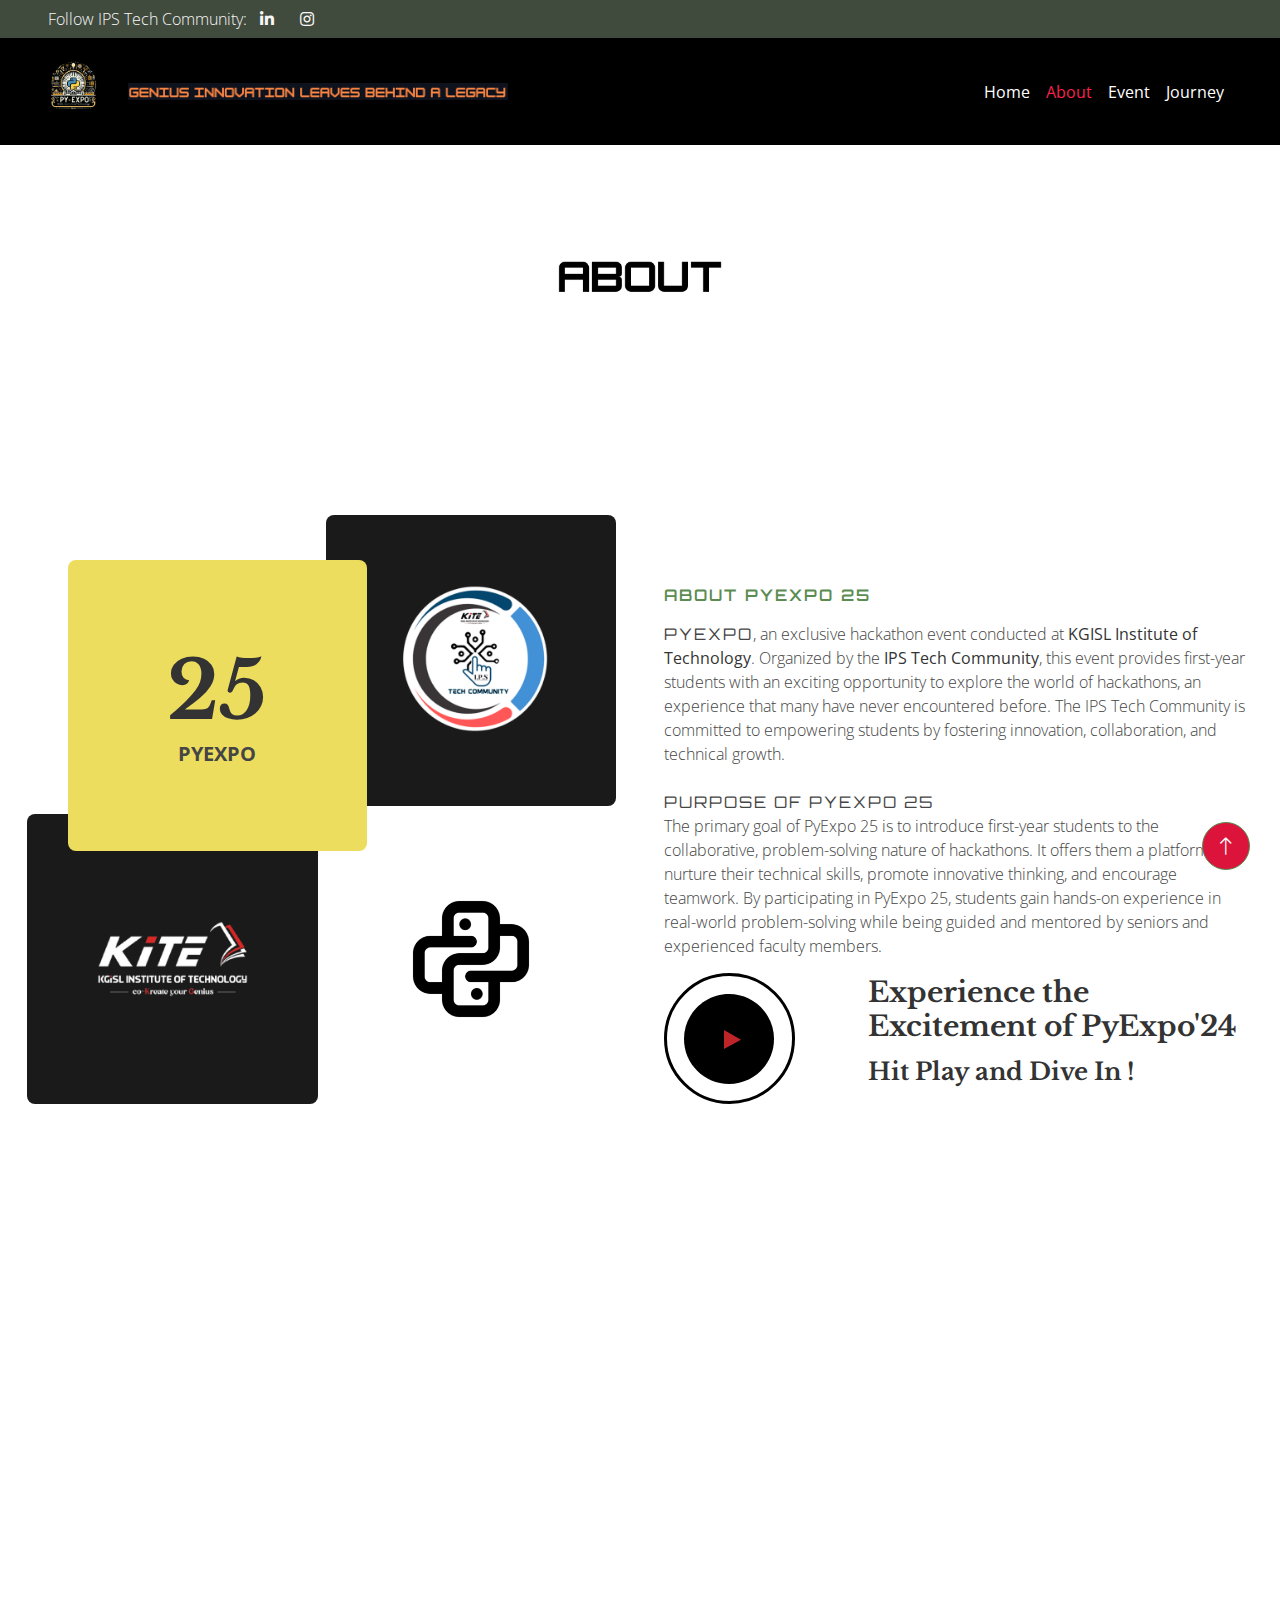
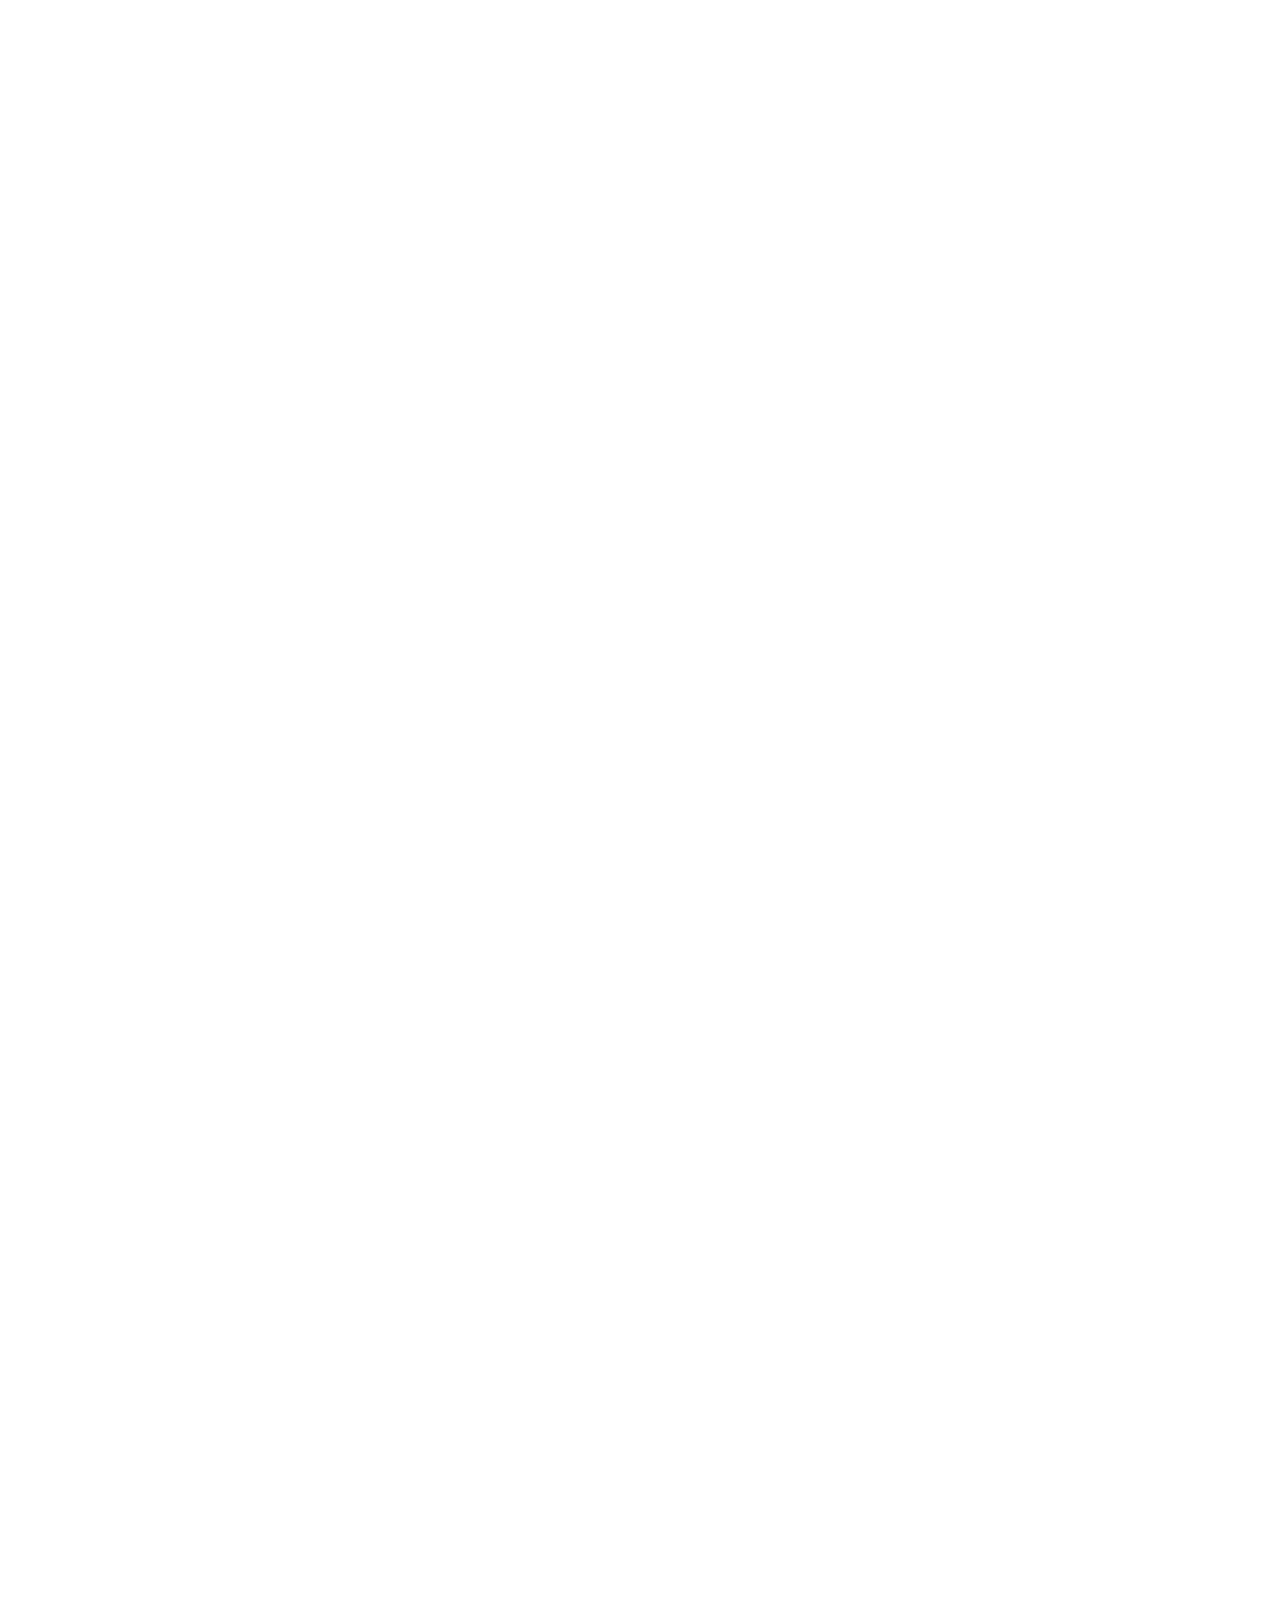
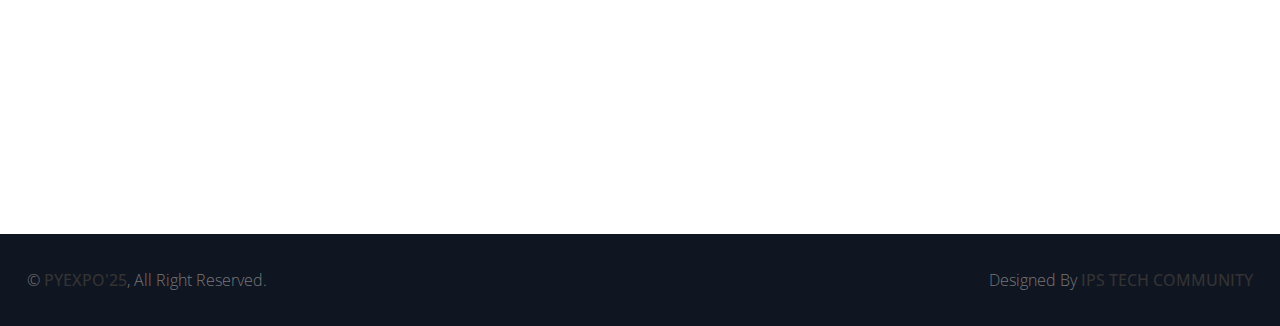
<file: about.html>
<!DOCTYPE html>
<html lang="en">

<head>
    <meta charset="utf-8">
    <title>Milky - Dairy Website Template</title>
    <meta content="width=device-width, initial-scale=1.0" name="viewport">
    <meta content="" name="keywords">
    <meta content="" name="description">

    <!-- Favicon -->
    <link href="https://pyexpo.netlify.app/assets/img/background/PyExpoLogo.png" rel="icon">

    <!-- Google Web Fonts -->
    <link rel="preconnect" href="https://fonts.googleapis.com">
    <link rel="preconnect" href="https://fonts.gstatic.com" crossorigin>
    <link href="https://fonts.googleapis.com/css2?family=Libre+Baskerville:wght@700&family=Open+Sans:wght@400;500;600&display=swap" rel="stylesheet">   

    <!-- Icon Font Stylesheet -->
    <link href="https://cdnjs.cloudflare.com/ajax/libs/font-awesome/5.10.0/css/all.min.css" rel="stylesheet">
    <link href="https://cdn.jsdelivr.net/npm/bootstrap-icons@1.4.1/font/bootstrap-icons.css" rel="stylesheet">

    <!-- Libraries Stylesheet -->
    <link href="lib/animate/animate.min.css" rel="stylesheet">
    <link href="lib/owlcarousel/assets/owl.carousel.min.css" rel="stylesheet">
    <link href="lib/lightbox/css/lightbox.min.css" rel="stylesheet">

    <!-- Customized Bootstrap Stylesheet -->
    <link href="css/bootstrap.min.css" rel="stylesheet">

    <!-- Template Stylesheet -->
    <link href="css/style.css" rel="stylesheet">

    <!-- add css -->
    <link href="css/add.css" rel="stylesheet">

    <!-- Add fonts -->
    <link href="https://fonts.googleapis.com/css2?family=Orbitron&display=swap" rel="stylesheet">

</head>

<body>
    <!-- Spinner Start -->
    <div id="spinner" class="show bg-white position-fixed translate-middle w-100 vh-100 top-50 start-50 d-flex align-items-center justify-content-center">
        <div class="spinner-border text-primary" role="status" style="width: 3rem; height: 3rem;"></div>
    </div>
    <!-- Spinner End -->


    <!-- Topbar Start -->
    <div class="container-fluid bg-dark px-0">
        <div class="row g-0 d-none d-lg-flex">
            <div class="col-lg-6 ps-5 text-start">
                <div class="h-100 d-inline-flex align-items-center text-light">
                    <span>Follow IPS Tech Community:</span>
                    <!-- <a class="btn btn-link text-light" href=""><i class="fab fa-facebook-f"></i></a>
                    <a class="btn btn-link text-light" href=""><i class="fab fa-twitter"></i></a> -->
                    <a class="btn btn-link text-light" href="https://www.linkedin.com/in/ips-tech-community-9aa024297/"><i class="fab fa-linkedin-in"></i></a>
                    <a class="btn btn-link text-light" href="https://www.instagram.com/ips_tech.community?igsh=MXA4dWJhaXFyaHljcg=="><i class="fab fa-instagram"></i></a>
                </div>
            </div>
            <!-- <div class="col-lg-6 text-end">
                <div class="h-100 bg-secondary d-inline-flex align-items-center text-dark py-2 px-4">
                    <span class="me-2 fw-semi-bold"><i class="fa fa-phone-alt me-2"></i>Call Us:</span>
                    <span>+012 345 6789</span>
                </div>
            </div> -->
        </div>
    </div>
    <!-- Topbar End -->


    <!-- Navbar Start -->
    <nav class="navbar navbar-expand-lg navbar-light sticky-top px-4 px-lg-5">
        <a href="index.html" class="navbar-brand d-flex align-items-center">
            <h1><img class="nav-logo" src="assets/PyExpoLogo.png" /></h1>
            <img src="assets/quote.gif" class="responsive-gif" />

        </a>
        <button type="button" style="background-color: white;" class="navbar-toggler me-0" data-bs-toggle="collapse" data-bs-target="#navbarCollapse">
            <span class="navbar-toggler-icon"></span>
        </button>
        <div class="collapse navbar-collapse" id="navbarCollapse">
            <div class="navbar-nav ms-auto p-4 p-lg-0">
                <a href="index.html" style="color:white;" class="nav-item nav-link active">Home</a>
                <a href="about.html" style="color:#f82249;" class="nav-item nav-link">About</a>
                <a href="event.html" style="color:white;" class="nav-item nav-link">Event</a>
                <a href="journey.html" style="color:white;" class="nav-item nav-link">Journey</a>
                <!-- <a href="team.html" style="color:white;" class="nav-item nav-link">Team</a> -->
                <!-- <div class="nav-item dropdown">
                    <a href="#" class="nav-link dropdown-toggle data-bs-toggle="dropdown">Pages</a> -->
                    <!-- <div class="dropdown-menu bg-light m-0"> -->
                        <!-- <a href="gallery.html" class="dropdown-item">Gallery</a> -->
                        <!-- <a href="sponsors.html" class="dropdown-item">Sponsors</a> -->
                        <!-- <a href="team.html" class="dropdown-item">Our Team</a> -->
                        <!-- <a href="testimonial.html" class="dropdown-item">Testimonial</a>
                        <a href="404.html" class="dropdown-item">404 Page</a> -->
                    <!-- </div>
                </div>  -->
                <!-- <a href="contact.html" class="nav-item nav-link">Contact</a> -->
            </div>
            <!-- <div class="border-start ps-4 d-none d-lg-block">
                <button type="button" class="btn btn-sm p-0"><i class="fa fa-search"></i></button>
            </div> -->
        </div>
    </nav>
    <!-- Navbar End -->



    <!-- Page Header Start -->
    <div class="container-fluid about-page-header py-5 mb-5 wow fadeIn" data-wow-delay="0.1s">
        <div class="container text-center py-5">
            <br>
            <br>
            <br>
            <!-- <h1 class="display-3 text-white mb-4 animated slideInDown">Services</h1>
            <nav aria-label="breadcrumb animated slideInDown">
                <ol class="breadcrumb justify-content-center mb-0">
                    <li class="breadcrumb-item"><a href="#">Home</a></li>
                    <li class="breadcrumb-item"><a href="#">Pages</a></li>
                    <li class="breadcrumb-item active" aria-current="page">Services</li>
                </ol>
            </nav> -->
        </div>
    </div>
    <!-- Page Header End -->


    <!-- About Start -->
    <div class="container-xxl py-5">
        <div class="container">
            <div class="row g-5 align-items-end">
                <div class="col-lg-6">
                    <div class="row g-2">
                        <div class="col-6 position-relative wow fadeIn" data-wow-delay="0.7s">
                            <div class="about-experience bg-secondary rounded">
                                <h1 class="display-1 mb-0">25</h1>
                                <small class="fs-5 fw-bold">PYEXPO</small>
                            </div>
                        </div>
                        <div class="col-6 wow fadeIn" data-wow-delay="0.1s">
                            <img class="img-fluid rounded" src="assets/One.png">
                        </div>
                        <div class="col-6 wow fadeIn" data-wow-delay="0.3s">
                            <img class="img-fluid rounded" src="assets/Three.png">
                        </div>
                        <div class="col-6 wow fadeIn" data-wow-delay="0.5s">
                            <img class="img-fluid rounded" src="assets/Two.png">
                        </div>
                    </div>
                </div>
                <div class="col-lg-6 wow fadeIn" data-wow-delay="0.5s">
                    <p class="section-title bg-white text-start text-primary pe-3" style="font-family: 'Orbitron', sans-serif; letter-spacing: 2px;">
                        About PyExpo 25
                    </p>
                    
                    <!-- <h1 class="mb-4">Know About Our Dairy Farm & Our History</h1> -->
                    <p class="mb-4"> <strong style="font-family: 'Orbitron', sans-serif; letter-spacing: 2px;">PYEXPO</strong>, an exclusive hackathon event conducted at
                        <a href="https://www.kgkite.ac.in/" target="_blank">KGISL Institute of Technology</a>. Organized by the <a href="https://www.linkedin.com/in/ips-tech-community-9aa024297/" target="_blank">IPS
                        Tech Community</a>, this event provides first-year students with an exciting opportunity to explore the world
                        of hackathons, an experience that many have never encountered before. The IPS Tech Community is committed
                        to empowering students by fostering innovation, collaboration, and technical growth.
                    </p>
                    <p>   
                        <strong style="font-family: 'Orbitron', sans-serif; letter-spacing: 2px; color: var(--purple-color);text-transform: uppercase;">Purpose of PyExpo 25</strong><br>
                        The primary goal of PyExpo 25 is to introduce first-year students to the collaborative, problem-solving
                        nature
                        of hackathons. It offers them a platform to nurture their technical skills, promote innovative thinking,
                        and
                        encourage teamwork. By participating in PyExpo 25, students gain hands-on experience in real-world
                        problem-solving
                        while being guided and mentored by seniors and experienced faculty members.
                    </p>
                    
                    <!-- <div class="row g-5 pt-2 mb-5">
                        <div class="col-sm-6">
                            <img class="img-fluid mb-4" src="img/service.png" alt="">
                            <h5 class="mb-3">Dedicated Services</h5>
                            <span>Clita erat ipsum et lorem et sit, sed stet lorem sit clita</span>
                        </div>
                        <div class="col-sm-6">
                            <img class="img-fluid mb-4" src="img/product.png" alt="">
                            <h5 class="mb-3">Organic Products</h5>
                            <span>Clita erat ipsum et lorem et sit, sed stet lorem sit clita</span>
                        </div>
                    </div> 
                    <a class="btn btn-secondary rounded-pill py-3 px-5" href="">Explore More</a> -->
                    <div class="row g-4 align-items-center">
                        <div class="col-sm-4" >
                            <a href="https://youtu.be/CCljjhGUaFc" data-bs-target="#videoModal" data-bs-toggle="modal" class="glightbox_video"> 
                                <svg width="131" height="131" viewBox="0 0 131 131" fill="none" xmlns="http://www.w3.org/2000/svg">
                                    <path class="inner-circle" d="M65 21C40.1488 21 20 41.1488 20 66C20 90.8512 40.1488 111 65 111C89.8512 111 110 90.8512 110 66C110 41.1488 89.8512 21 65 21Z" fill="black"></path>
                                    <circle class="outer_circle" cx="65.5" cy="65.5" r="64" stroke="black"></circle>
                                    <path class="play" fill-rule="evenodd" clip-rule="evenodd" d="M60 76V57L77 66.7774L60 76Z" fill="#BF2428"></path>
                                </svg>
                            </a>
                        </div>
                        <!-- Model for video -->
                        <div class="modal fade" id="videoModal" tabindex="-1" aria-labelledby="videoModalLabel" aria-hidden="true">
                            <div class="modal-dialog modal-dialog-centered">
                                <div class="modal-content">
                                    <div class="modal-header">
                                        <button type="button" class="btn-close" data-bs-dismiss="modal" aria-label="Close"></button>
                                    </div>
                                    <div class="modal-body">
                                        <!-- YouTube Video Embed -->
                                        <div class="embed-responsive embed-responsive-16by9">
                                            <iframe id="videoIframe" width="100%" height="315" src="" frameborder="0" allow="accelerometer; autoplay; encrypted-media; gyroscope; picture-in-picture" allowfullscreen></iframe>
                                        </div>
                                    </div>
                                </div>
                            </div>
                        </div>
                        <!-- Script for video -->
                        <script>
                            // When the modal is shown, set the iframe src to the YouTube video URL
                            var videoModal = document.getElementById('videoModal');
                            videoModal.addEventListener('show.bs.modal', function (event) {
                                var button = event.relatedTarget; // Button that triggered the modal
                                var videoUrl = "https://www.youtube.com/embed/CCljjhGUaFc"; // Video URL
                                var iframe = document.getElementById('videoIframe');
                                iframe.src = videoUrl;
                            });
                        
                            // When the modal is hidden, stop the video (remove the src)
                            videoModal.addEventListener('hidden.bs.modal', function () {
                                var iframe = document.getElementById('videoIframe');
                                iframe.src = ""; // Stop the video when modal is closed
                            });
                        </script>
                        <div class="col-sm-8">
                            <h3 >Experience the Excitement of PyExpo'24</h3>
                            <h4> Hit Play and Dive In !</h4>
                        </div>
                    </div>
                </div>
            </div>
        </div>
    </div>
    <!-- About End -->


    <!-- Banner Start -->
    <div class="container-fluid banner my-5 py-5" data-parallax="scroll" data-image-src="assets/pyexpoimg.png">
        <div class="container py-5">
            <!-- <div class="row g-5">
                <div class="col-lg-6 wow fadeIn" data-wow-delay="0.3s">
                    <div class="row g-4 align-items-center">
                        <div class="col-sm-4">
                            <img class="img-fluid rounded" src="img/banner-1.jpg" alt="">
                        </div>
                        <div class="col-sm-8">
                            <h2 class="text-white mb-3">We Sell Best Dairy Products</h2>
                            <p class="text-white mb-4">Clita erat ipsum et lorem et sit, sed stet lorem sit clita duo justo magna dolore erat amet</p>
                            <a class="btn btn-secondary rounded-pill py-2 px-4" href="">Read More</a>
                        </div>
                    </div>
                </div>
                <div class="col-lg-6 wow fadeIn" data-wow-delay="0.5s">
                    <div class="row g-4 align-items-center">
                        <div class="col-sm-4">
                            <img class="img-fluid rounded" src="img/banner-2.jpg" alt="">
                        </div>
                        <div class="col-sm-8">
                            <h2 class="text-white mb-3">We Deliver Fresh Mild Worldwide</h2>
                            <p class="text-white mb-4">Clita erat ipsum et lorem et sit, sed stet lorem sit clita duo justo magna dolore erat amet</p>
                            <a class="btn btn-secondary rounded-pill py-2 px-4" href="">Read More</a>
                        </div>
                    </div>
                </div>
            </div> -->

            <div class="row gx-4 gy-4 justify-content-center">
                <!-- Top Row (2 Cards) -->
                <div class="col-md-6 col-lg-4 col-xl-4 wow fadeInUp" data-wow-delay="0.1s">
                    <div class="product-item">
                        <div class="position-relative">
                            <img class="img-fluid" src="assets/MD-KiTE.jpg" alt="">
                            <div class="product-overlay">
                                <a class="btn btn-square btn-secondary rounded-circle m-1" href=""><i class="bi bi-link"></i></a>
                                <!-- <a class="btn btn-square btn-secondary rounded-circle m-1" href=""><i class="bi bi-cart"></i></a> -->
                            </div>
                        </div>
                        <div class="text-center p-4 blur">
                            <h4 class="mb-2" style="color:white;">Dr. Ashok Bakthavathsalam</h4>
                            <p class="mb-4" style="color:#E3B35A;">Managing Director <span class="mx-2">|</span> <a href="#!">KiTE</a>
                        </div>
                    </div>
                </div>
                <div class="col-md-6 col-lg-4 col-xl-4 wow fadeInUp" data-wow-delay="0.2s">
                    <div class="product-item">
                        <div class="position-relative">
                            <img class="img-fluid" src="assets/CEO-KiTE.jpg" alt="">
                            <div class="product-overlay">
                                <a class="btn btn-square btn-secondary rounded-circle m-1" href=""><i class="bi bi-link"></i></a>
                                <!-- <a class="btn btn-square btn-secondary rounded-circle m-1" href=""><i class="bi bi-cart"></i></a> -->
                            </div>
                        </div>
                        <div class="text-center p-4 blur">
                            <h6 class="mb-2" style="color:white;font-size: large;">Mr. Aravind Kumar R</h6>
                            <p class="mb-4" style="color:#E3B35A;">CEO - KGISL Educational Institutions <span class="mx-2">|</span>
                              <a href="#!">KiTE</a>
                        </div>
                    </div>
                </div>
                
                <!-- Middle Row (2 Cards) -->
                <div class="w-100"></div> <!-- Ensures a new row starts -->
                <div class="col-md-6 col-lg-4 col-xl-4 wow fadeInUp" data-wow-delay="0.1s">
                    <div class="product-item">
                        <div class="position-relative">
                            <img class="img-fluid" src="assets/Dean-KiTE.png" alt="">
                            <div class="product-overlay">
                                <a class="btn btn-square btn-secondary rounded-circle m-1" href=""><i class="bi bi-link"></i></a>
                                <!-- <a class="btn btn-square btn-secondary rounded-circle m-1" href=""><i class="bi bi-cart"></i></a> -->
                            </div>
                        </div>
                        <div class="text-center p-4 blur">
                            <h6 class="mb-2" style="color:white;font-size: large;">Dr.Kathiravan N</h6>
                            <p class="mb-4" style="color:#E3B35A;">Dean & HoD(S&H)<span class="mx-2">|</span> <a href="#!">KiTE</a>
                        </div>
                    </div>
                </div>
                <div class="col-md-6 col-lg-4 col-xl-4 wow fadeInUp" data-wow-delay="0.2s">
                    <div class="product-item">
                        <div class="position-relative">
                            <img class="img-fluid" src="assets/DIRECTOR-KiTE.jpg" alt="">
                            <div class="product-overlay">
                                <a class="btn btn-square btn-secondary rounded-circle m-1" href=""><i class="bi bi-link"></i></a>
                                <!-- <a class="btn btn-square btn-secondary rounded-circle m-1" href=""><i class="bi bi-cart"></i></a> -->
                            </div>
                        </div>
                        <div class="text-center p-4 blur">
                            <h6 class="mb-2" style="color:white;font-size: large;">Dr.P.Shankar</h6>
                            <p class="mb-4" style="color:#E3B35A;">Director - Academics & Administration<span class="mx-2">|</span>
                              <a href="#!">KiTE</a>
                        </div>
                    </div>
                </div>
            
                <!-- Bottom Row (3 Cards) -->
                <div class="col-md-6 col-lg-4 col-xl-4 wow fadeInUp" data-wow-delay="0.5s">
                    <div class="product-item">
                        <div class="position-relative">
                            <img class="img-fluid" src="assets/SECRETARY-KiTE.jpg" alt="">
                            <div class="product-overlay">
                                <a class="btn btn-square btn-secondary rounded-circle m-1" href=""><i class="bi bi-link"></i></a>
                                <!-- <a class="btn btn-square btn-secondary rounded-circle m-1" href=""><i class="bi bi-cart"></i></a> -->
                            </div>
                        </div>
                        <div class="text-center p-4 blur">
                            <h6 class="mb-2" style="color:white;font-size: large;">Dr.N.Rajkumar</h6>
                            <p class="mb-4" style="color:#E3B35A;">Secretary <span class="mx-2">|</span> <a href="#!">KiTE</a></p>
                        </div>
                    </div>
                </div>
                <div class="col-md-6 col-lg-4 col-xl-4 wow fadeInUp" data-wow-delay="0.6s">
                    <div class="product-item">
                        <div class="position-relative">
                            <img class="img-fluid" src="assets/PRINCIPAL-KITE.jpg" alt="">
                            <div class="product-overlay">
                                <a class="btn btn-square btn-secondary rounded-circle m-1" href=""><i class="bi bi-link"></i></a>
                                <!-- <a class="btn btn-square btn-secondary rounded-circle m-1" href=""><i class="bi bi-cart"></i></a> -->
                            </div>
                        </div>
                        <div class="text-center p-4 blur">
                            <h6 class="mb-2" style="color:white;font-size: large;">Dr.S.Suresh Kumar</h6>
                            <p class="mb-4" style="color:#E3B35A;">Principal <span class="mx-2">|</span> <a href="#!">KiTE</a></p>
                        </div>
                    </div>
                </div>
                <div class="col-md-6 col-lg-4 col-xl-4 wow fadeInUp" data-wow-delay="0.7s">
                    <div class="product-item">
                        <div class="position-relative">
                            <img class="img-fluid" src="assets/prof_Sathish.jpg" alt="">
                            <div class="product-overlay">
                                <a class="btn btn-square btn-secondary rounded-circle m-1" href=""><i class="bi bi-link"></i></a>
                                <!-- <a class="btn btn-square btn-secondary rounded-circle m-1" href=""><i class="bi bi-cart"></i></a> -->
                            </div>
                        </div>
                        <div class="text-center p-4 blur">
                            <h4 class="mb-2" style="color:white;font-size: 26px;">Er. Sathish Ramanujam</h4>
                            <p class="mb-4" style="color:#E3B35A;">Chief Organizer<span class="mx-2">|</span><a href="#!">#PyExpo Team
                              </a> </p>
                        </div>
                    </div>
                </div>
            </div>

        </div>
    </div>
    <!-- Banner End -->


    <!-- Team Start -->
    <!-- <div class="container-xxl py-5">
        <div class="container">
            <div class="text-center mx-auto wow fadeInUp" data-wow-delay="0.1s" style="max-width: 500px;">
                <p class="section-title bg-white text-center text-primary px-3">Our Team</p>
                <h1 class="mb-5">Experienced Team Members</h1>
            </div>
            <div class="row g-4">
                <div class="col-lg-4 col-md-6 wow fadeInUp" data-wow-delay="0.1s">
                    <div class="team-item rounded p-4">
                        <img class="img-fluid rounded mb-4" src="img/team-1.jpg" alt="">
                        <h5>Adam Crew</h5>
                        <p class="text-primary">Founder</p>
                        <div class="d-flex justify-content-center">
                            <a class="btn btn-square btn-outline-secondary rounded-circle mx-1" href=""><i class="fab fa-facebook-f"></i></a>
                            <a class="btn btn-square btn-outline-secondary rounded-circle mx-1" href=""><i class="fab fa-twitter"></i></a>
                            <a class="btn btn-square btn-outline-secondary rounded-circle mx-1" href=""><i class="fab fa-instagram"></i></a>
                        </div>
                    </div>
                </div>
                <div class="col-lg-4 col-md-6 wow fadeInUp" data-wow-delay="0.3s">
                    <div class="team-item rounded p-4">
                        <img class="img-fluid rounded mb-4" src="img/team-2.jpg" alt="">
                        <h5>Doris Jordan</h5>
                        <p class="text-primary">Veterinarian</p>
                        <div class="d-flex justify-content-center">
                            <a class="btn btn-square btn-outline-secondary rounded-circle mx-1" href=""><i class="fab fa-facebook-f"></i></a>
                            <a class="btn btn-square btn-outline-secondary rounded-circle mx-1" href=""><i class="fab fa-twitter"></i></a>
                            <a class="btn btn-square btn-outline-secondary rounded-circle mx-1" href=""><i class="fab fa-instagram"></i></a>
                        </div>
                    </div>
                </div>
                <div class="col-lg-4 col-md-6 wow fadeInUp" data-wow-delay="0.5s">
                    <div class="team-item rounded p-4">
                        <img class="img-fluid rounded mb-4" src="img/team-3.jpg" alt="">
                        <h5>Jack Dawson</h5>
                        <p class="text-primary">Farmer</p>
                        <div class="d-flex justify-content-center">
                            <a class="btn btn-square btn-outline-secondary rounded-circle mx-1" href=""><i class="fab fa-facebook-f"></i></a>
                            <a class="btn btn-square btn-outline-secondary rounded-circle mx-1" href=""><i class="fab fa-twitter"></i></a>
                            <a class="btn btn-square btn-outline-secondary rounded-circle mx-1" href=""><i class="fab fa-instagram"></i></a>
                        </div>
                    </div>
                </div>
            </div>
        </div>
    </div> -->
    <!-- Team End -->


     <!-- Footer Start -->
     <div class="container-fluid bg-dark footer mt-5 py-5 wow fadeIn" data-wow-delay="0.1s">
        <div class="container py-5">
            <div class="row g-5">
                <div class="col-lg-3 col-md-6">
                    <h5 class="text-white mb-4">Location</h5>
                    <p class="mb-2"><i class="fa fa-map-marker-alt me-3"></i>KGISL Institute Of Technology</p>
                    <!-- <p class="mb-2"><i class="fa fa-phone-alt me-3"></i>+012 345 67890</p>
                    <p class="mb-2"><i class="fa fa-envelope me-3"></i>info@example.com</p> -->
                    <!-- <div class="d-flex pt-3">
                        <a class="btn btn-square btn-secondary rounded-circle me-2" href=""><i class="fab fa-twitter"></i></a>
                        <a class="btn btn-square btn-secondary rounded-circle me-2" href=""><i class="fab fa-facebook-f"></i></a>
                        <a class="btn btn-square btn-secondary rounded-circle me-2" href=""><i class="fab fa-youtube"></i></a>
                        <a class="btn btn-square btn-secondary rounded-circle me-2" href=""><i class="fab fa-linkedin-in"></i></a>
                    </div> -->
                </div>
                <div class="col-lg-3 col-md-6">
                    <h5 class="text-white mb-4">Quick Links</h5>
                    <a class="btn btn-link" href="about.html">About Us</a>
                    <a class="btn btn-link" href="contact.html">Contact Us</a>
                </div> 
                <div class="col-lg-3 col-md-6">
                    <h5 class="text-white mb-4">Student Coordinator</h5>
                    <p class="mb-2"><i class="fa fa-phone-alt me-3"></i>+91 90258 61567</p>
                    <!-- <p class="mb-1">Monday - Friday</p>
                    <h6 class="text-light">09:00 am - 07:00 pm</h6>
                    <p class="mb-1">Saturday</p>
                    <h6 class="text-light">09:00 am - 12:00 pm</h6>
                    <p class="mb-1">Sunday</p>
                    <h6 class="text-light">Closed</h6>  -->
                </div> 
                <div class="col-lg-3 col-md-6">
                    <h5 class="text-white mb-4">For Queries</h5>
                    <p>Feel free to mail us!</p>
                    <div class="position-relative w-100">
                        <p class="mb-2"><i class="fa fa-envelope me-3"></i>pyexpo@kgkite.ac.in</p>
                        <!-- <input class="form-control bg-transparent w-100 py-3 ps-4 pe-5" type="text" placeholder="Your email">
                        <button type="button" class="btn btn-secondary py-2 position-absolute top-0 end-0 mt-2 me-2">SignUp</button> -->
                    </div>
                </div>
            </div>
        </div>
    </div>
    <!-- Footer End -->


    <!-- Copyright Start -->
    <div class="container-fluid copy-bg text-body copyright py-4">
        <div class="container">
            <div class="row">
                <div class="col-md-6 text-center text-md-start mb-3 mb-md-0">
                    &copy; <a class="fw-semi-bold" href="#">PYEXPO'25</a>, All Right Reserved.
                </div>
                <div class="col-md-6 text-center text-md-end">
                    <!--/*** This template is free as long as you keep the footer author’s credit link/attribution link/backlink. If you'd like to use the template without the footer author’s credit link/attribution link/backlink, you can purchase the Credit Removal License from "https://htmlcodex.com/credit-removal". Thank you for your support. ***/-->
                    Designed By <a class="fw-semi-bold" href="https://www.linkedin.com/in/ips-tech-community-9aa024297/">IPS TECH COMMUNITY</a>
                </div>
            </div>
        </div>
    </div>
    <!-- Copyright End -->


    <!-- Back to Top -->
    <a href="#" class="btn btn-lg btn-primary btn-lg-square rounded-circle back-to-top"><i class="bi bi-arrow-up"></i></a>


    <!-- JavaScript Libraries -->
    <script src="https://code.jquery.com/jquery-3.4.1.min.js"></script>
    <script src="https://cdn.jsdelivr.net/npm/bootstrap@5.0.0/dist/js/bootstrap.bundle.min.js"></script>
    <script src="lib/wow/wow.min.js"></script>
    <script src="lib/easing/easing.min.js"></script>
    <script src="lib/waypoints/waypoints.min.js"></script>
    <script src="lib/owlcarousel/owl.carousel.min.js"></script>
    <script src="lib/counterup/counterup.min.js"></script>
    <script src="lib/parallax/parallax.min.js"></script>
    <script src="lib/lightbox/js/lightbox.min.js"></script>

    <!-- Template Javascript -->
    <script src="js/main.js"></script>
</body>

</html>
</file>
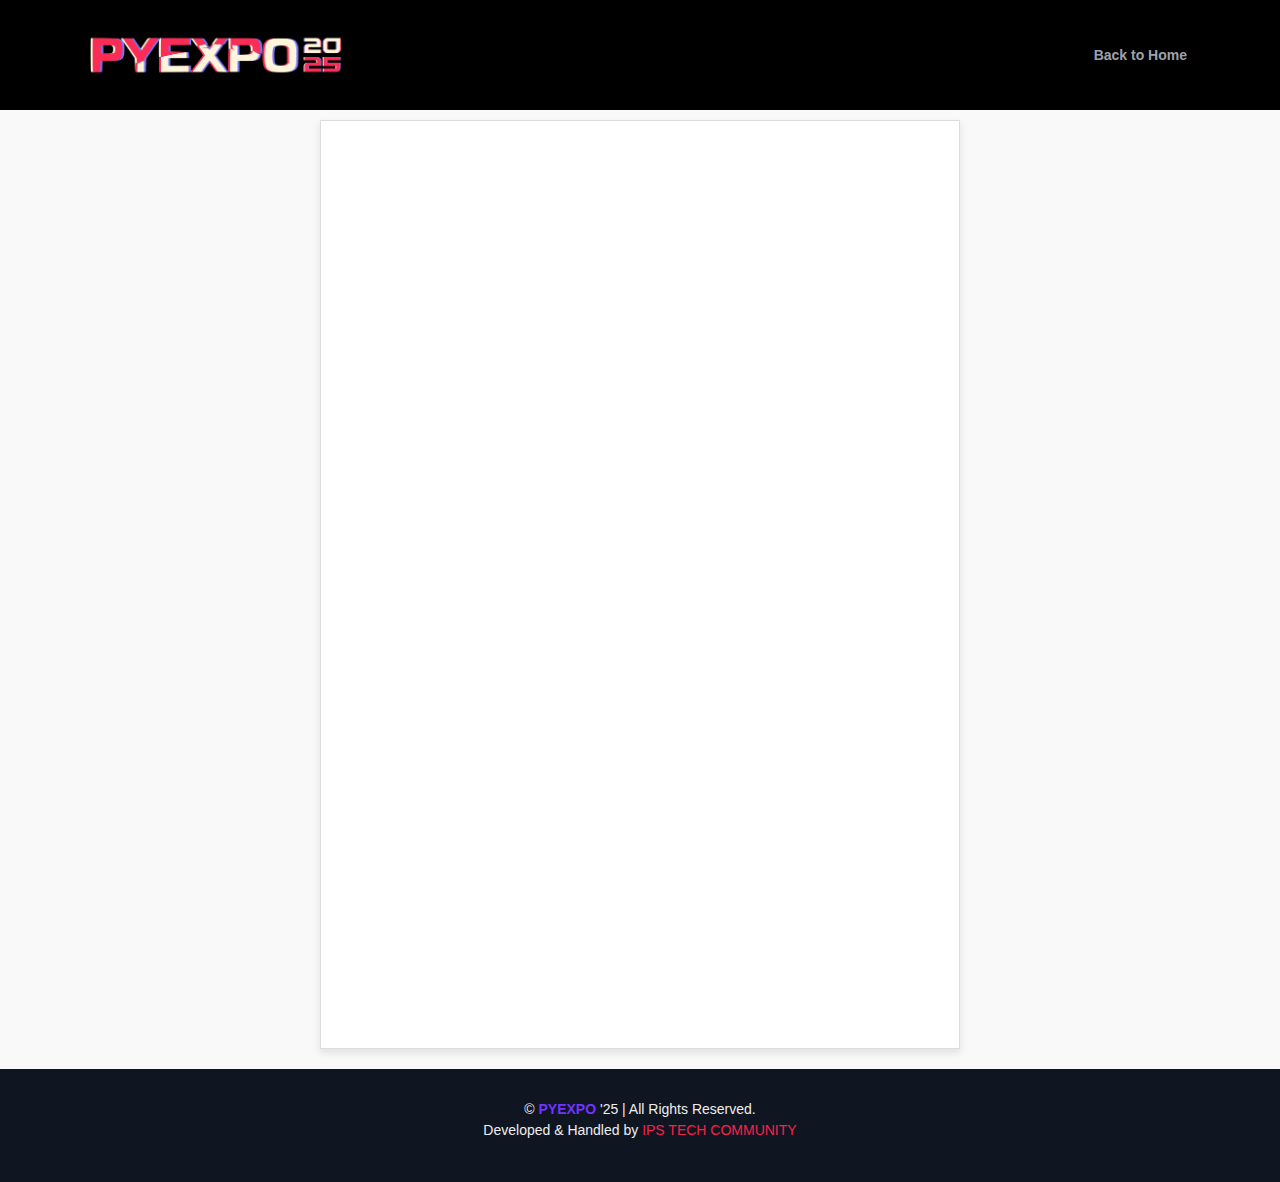
<file: forms.html>
<!DOCTYPE html>
<html lang="en">

<head>
    <meta charset="utf-8">
    <title>PYEXPO'25</title>
    <meta content="width=device-width, initial-scale=1.0" name="viewport">
    <meta content="" name="keywords">
    <meta content="" name="description">



    <!-- Favicons -->
    <link href="assets/img/logos/KiTE-Logo.png" rel="icon">
    <!-- <link href="assets/img/apple-touch-icon.png" rel="apple-touch-icon"> -->

    <!-- Google Fonts -->
    <!-- <link
    href="assets/https://fonts.googleapis.com/css?family=Open+Sans:300,300i,400,400i,700,700i|Raleway:300,400,500,700,800"
    rel="stylesheet"> -->
    <link href="https://fonts.googleapis.com/css2?family=Aldrich&display=swap" rel="stylesheet">
    <link rel="preconnect" href="https://fonts.googleapis.com">
    <link rel="preconnect" href="https://fonts.gstatic.com" crossorigin>
    <link
        href="https://fonts.googleapis.com/css2?family=Kalnia+Glaze:wght@100..700&family=Lugrasimo&family=Nova+Cut&family=Orbitron:wght@400..900&family=Righteous&family=Roboto:ital,wght@0,100;0,300;0,400;0,500;0,700;0,900;1,100;1,300;1,400;1,500;1,700;1,900&display=swap"
        rel="stylesheet">


    <!-- Bootstrap CSS File -->
    <link href="assets/lib/bootstrap/css/bootstrap.min.css" rel="stylesheet">

    <!-- Libraries CSS Files -->
    <link href="assets/lib/font-awesome/css/font-awesome.min.css" rel="stylesheet">
    <link href="assets/lib/animate/animate.min.css" rel="stylesheet">
    <link href="assets/lib/venobox/venobox.css" rel="stylesheet">
    <link href="assets/lib/owlcarousel/assets/owl.carousel.min.css" rel="stylesheet">

    <!-- Main Stylesheet File -->
    <link href="assets/css/style.css" rel="stylesheet">
    <!-- <link rel="stylesheet" href="assets/css/timer.css"> -->
</head>

<body>

    <!--==========================
    Header
  ============================-->
    <header id="header">
        <div class="container">

            <div id="logo" class="pull-left">
                <!-- Uncomment below if you prefer to use a text logo -->
                <!-- <h1><a href="#main">C<span>o</span>nf</a></h1>-->
                <a href="#intro" class="scrollto"><img src="assets/img/logos/PYexpoTypoCropped.png" alt="" title=""></a>
            </div>

            <nav id="nav-menu-container">
                <ul class="nav-menu">
                    <li><a href="index.html">Back to Home</a></li>
                    <!-- <li><a href="#about">About</a></li>
          <li><a href="#roadmap">Roadmap</a></li>
          <li><a href="#domain">Domain</a></li> -->
                    <!-- <li><a href="#speakers">Speakers</a></li>
          <li><a href="#schedule">Schedule</a></li>
          <li><a href="#venue">Venue</a></li>
          <li><a href="#hotels">Hotels</a></li>
          <li><a href="#gallery">Gallery</a></li>
          <li><a href="#supporters">Sponsors</a></li>
          <li><a href="#contact">Contact</a></li> -->
                    <!-- <li class="login"><a  href="javascript:void(0);">Login / Register</a></li> -->
                </ul>
            </nav><!-- #nav-menu-container -->
        </div>
    </header><!-- #header -->
    <script>
        document.addEventListener("DOMContentLoaded", () => {
            const sections = document.querySelectorAll("section");
            const navLinks = document.querySelectorAll(".nav-menu a");

            const observerOptions = {
                root: null, // Use the viewport
                threshold: 0.6, // 60% of the section must be visible
            };

            const observerCallback = (entries) => {
                entries.forEach((entry) => {
                    if (entry.isIntersecting) {
                        // Remove active class from all links
                        navLinks.forEach((link) => link.parentElement.classList.remove("menu-active"));

                        // Add active class to the current section's link
                        const activeLink = document.querySelector(`.nav-menu a[href="#${entry.target.id}"]`);
                        if (activeLink) {
                            activeLink.parentElement.classList.add("menu-active");
                        }
                    }
                });
            };

            const observer = new IntersectionObserver(observerCallback, observerOptions);

            // Observe each section
            sections.forEach((section) => observer.observe(section));
        });

    </script>

    <!-- fomrs -->
    <section id="form-section">
        <div class="form-container">
            <iframe
                src="https://docs.google.com/forms/d/e/1FAIpQLSf9_Fy0O01yar-Z7gpIZYLIXeVal3qnnBCw4pzU6J6lLmHV4A/viewform?embedded=true"
                width="640" height="920" frameborder="0" marginheight="0" marginwidth="0">
                Loading…
            </iframe>
        </div>
    </section>
    <style>
        #header {
            background: #000;
            height: auto;
            padding: 25px 0;

        }

        #form-section {
            display: flex;
            justify-content: center;
            align-items: center;
            padding: 20px;
            background: #f9f9f9;
            min-height: 100vh;
        }

        .form-container {
            margin-top: 100px;
            width: 90%;
            /* Make the form container take 90% of the viewport width */
            max-width: 640px;
            /* Limit to the original iframe width */
            height: auto;
            /* Allow the height to adjust */
            text-align: center;
            background: #fff;
            /* Optional: Background for better contrast */
            box-shadow: 0 4px 8px rgba(0, 0, 0, 0.1);
            /* Optional: Add a shadow */
            border: 1px solid #ddd;
            /* Optional: Border for visual clarity */
        }

    

        /* Media Queries for Smaller Screens */
        @media (max-width: 768px) {
            #form-section {
                padding: 10px;
                /* Reduce padding on smaller screens */
            }

            .form-container {
                margin-top: 80px;
                /* Adjust top margin for better spacing */
            }
            iframe{
                width: 100%;
               
            }
        }

        @media (max-width: 480px) {
            .form-container {
                width: 100%;
                /* Use full width for very small screens */
                margin-top: 80px;
                /* Reduce margin for smaller screens */
            }
        }
    </style>

    <!--==========================
    Footer
  ============================-->
  
  <footer id="footer">
    

    <div class="container">
      <div class="copyright">
        &copy; <strong style="color: var(--purple-color);">PYEXPO</strong> '25 |  All Rights Reserved.
      </div>
      <div class="dev">
        Developed & Handled by <a href="https://www.linkedin.com/in/ips-tech-community-9aa024297/" target="_blank">IPS TECH COMMUNITY</a>
      </div>
      <div class="credits">
        Designed by <a href="https://bootstrapmade.com/">BootstrapMade</a>
      </div>
    </div>
  </footer>

    <a href="#" class="back-to-top"><i class="fa fa-angle-up"></i></a>

    <!-- JavaScript Libraries -->
    <script src="assets/lib/jquery/jquery.min.js"></script>
    <script src="assets/lib/jquery/jquery-migrate.min.js"></script>
    <script src="assets/lib/bootstrap/js/bootstrap.bundle.min.js"></script>
    <script src="assets/lib/easing/easing.min.js"></script>
    <script src="assets/lib/superfish/hoverIntent.js"></script>
    <script src="assets/lib/superfish/superfish.min.js"></script>
    <script src="assets/lib/wow/wow.min.js"></script>
    <script src="assets/lib/venobox/venobox.min.js"></script>
    <script src="assets/lib/owlcarousel/owl.carousel.min.js"></script>

    <!-- Contact Form JavaScript File -->
    <script src="assets/contactform/contactform.js"></script>

    <!-- Template Main Javascript File -->
    <script src="assets/js/main.js"></script>
</body>

</html>
</file>
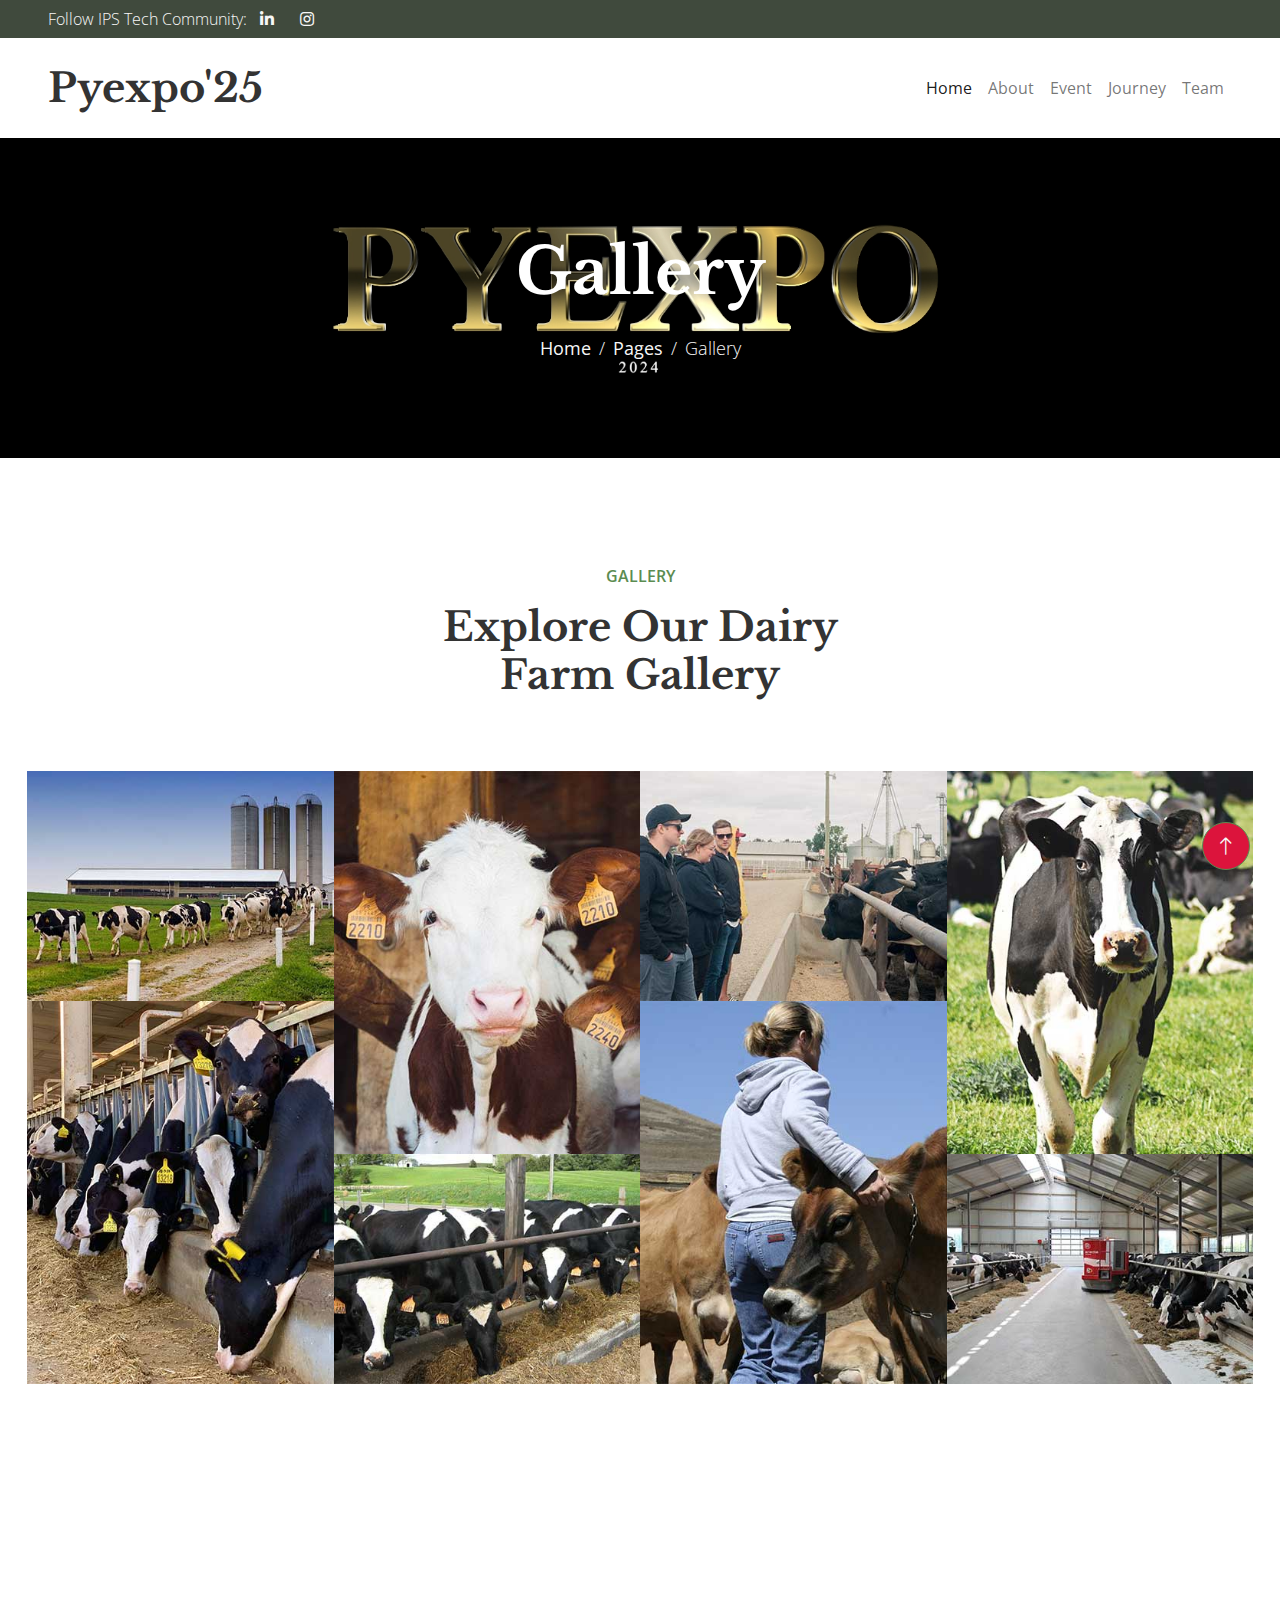
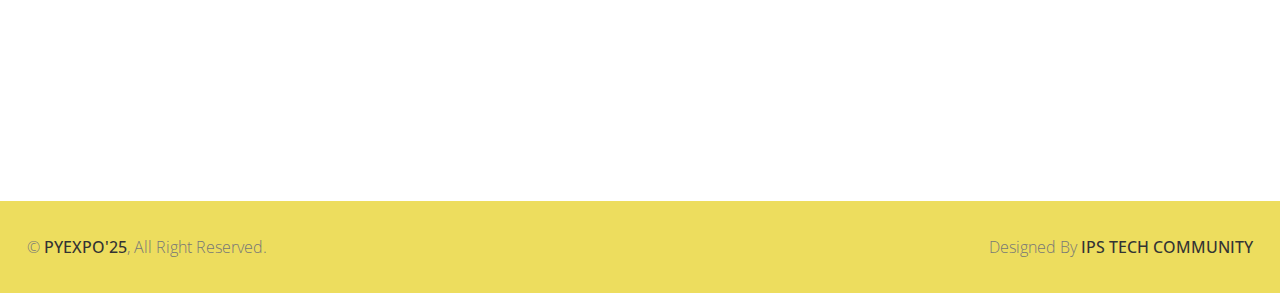
<file: gallery.html>
<!DOCTYPE html>
<html lang="en">

<head>
    <meta charset="utf-8">
    <title>Milky - Dairy Website Template</title>
    <meta content="width=device-width, initial-scale=1.0" name="viewport">
    <meta content="" name="keywords">
    <meta content="" name="description">

    <!-- Favicon -->
    <link href="img/favicon.ico" rel="icon">

    <!-- Google Web Fonts -->
    <link rel="preconnect" href="https://fonts.googleapis.com">
    <link rel="preconnect" href="https://fonts.gstatic.com" crossorigin>
    <link href="https://fonts.googleapis.com/css2?family=Libre+Baskerville:wght@700&family=Open+Sans:wght@400;500;600&display=swap" rel="stylesheet">   

    <!-- Icon Font Stylesheet -->
    <link href="https://cdnjs.cloudflare.com/ajax/libs/font-awesome/5.10.0/css/all.min.css" rel="stylesheet">
    <link href="https://cdn.jsdelivr.net/npm/bootstrap-icons@1.4.1/font/bootstrap-icons.css" rel="stylesheet">

    <!-- Libraries Stylesheet -->
    <link href="lib/animate/animate.min.css" rel="stylesheet">
    <link href="lib/owlcarousel/assets/owl.carousel.min.css" rel="stylesheet">
    <link href="lib/lightbox/css/lightbox.min.css" rel="stylesheet">

    <!-- Customized Bootstrap Stylesheet -->
    <link href="css/bootstrap.min.css" rel="stylesheet">

    <!-- Template Stylesheet -->
    <link href="css/style.css" rel="stylesheet">

    <!-- add css -->
    <link href="css/add.css" rel="stylesheet">
</head>

<body>
    <!-- Spinner Start -->
    <div id="spinner" class="show bg-white position-fixed translate-middle w-100 vh-100 top-50 start-50 d-flex align-items-center justify-content-center">
        <div class="spinner-border text-primary" role="status" style="width: 3rem; height: 3rem;"></div>
    </div>
    <!-- Spinner End -->


    <!-- Topbar Start -->
    <div class="container-fluid bg-dark px-0">
        <div class="row g-0 d-none d-lg-flex">
            <div class="col-lg-6 ps-5 text-start">
                <div class="h-100 d-inline-flex align-items-center text-light">
                    <span>Follow IPS Tech Community:</span>
                    <!-- <a class="btn btn-link text-light" href=""><i class="fab fa-facebook-f"></i></a>
                    <a class="btn btn-link text-light" href=""><i class="fab fa-twitter"></i></a> -->
                    <a class="btn btn-link text-light" href="https://www.linkedin.com/in/ips-tech-community-9aa024297/"><i class="fab fa-linkedin-in"></i></a>
                    <a class="btn btn-link text-light" href=""><i class="fab fa-instagram"></i></a>
                </div>
            </div>
            <!-- <div class="col-lg-6 text-end">
                <div class="h-100 bg-secondary d-inline-flex align-items-center text-dark py-2 px-4">
                    <span class="me-2 fw-semi-bold"><i class="fa fa-phone-alt me-2"></i>Call Us:</span>
                    <span>+012 345 6789</span>
                </div>
            </div> -->
        </div>
    </div>
    <!-- Topbar End -->


    <!-- Navbar Start -->
    <nav class="navbar navbar-expand-lg bg-white navbar-light sticky-top px-4 px-lg-5">
        <a href="index.html" class="navbar-brand d-flex align-items-center">
            <h1 class="m-0">Pyexpo'25</h1>
        </a>
        <button type="button" class="navbar-toggler me-0" data-bs-toggle="collapse" data-bs-target="#navbarCollapse">
            <span class="navbar-toggler-icon"></span>
        </button>
        <div class="collapse navbar-collapse" id="navbarCollapse">
            <div class="navbar-nav ms-auto p-4 p-lg-0">
                <a href="index.html" class="nav-item nav-link active">Home</a>
                <a href="about.html" class="nav-item nav-link">About</a>
                <a href="event.html" class="nav-item nav-link">Event</a>
                <a href="journey.html" class="nav-item nav-link">Journey</a>
                <a href="team.html" class="nav-item nav-link">Team</a>
                <!-- <div class="nav-item dropdown">
                    <a href="#" class="nav-link dropdown-toggle data-bs-toggle="dropdown">Pages</a> -->
                    <!-- <div class="dropdown-menu bg-light m-0"> -->
                        <!-- <a href="gallery.html" class="dropdown-item">Gallery</a> -->
                        <!-- <a href="sponsors.html" class="dropdown-item">Sponsors</a> -->
                        <!-- <a href="team.html" class="dropdown-item">Our Team</a> -->
                        <!-- <a href="testimonial.html" class="dropdown-item">Testimonial</a>
                        <a href="404.html" class="dropdown-item">404 Page</a> -->
                    <!-- </div>
                </div>  -->
                <!-- <a href="contact.html" class="nav-item nav-link">Contact</a> -->
            </div>
            <!-- <div class="border-start ps-4 d-none d-lg-block">
                <button type="button" class="btn btn-sm p-0"><i class="fa fa-search"></i></button>
            </div> -->
        </div>
    </nav>
    <!-- Navbar End -->



    <!-- Page Header Start -->
    <div class="container-fluid page-header py-5 mb-5 wow fadeIn" data-wow-delay="0.1s">
        <div class="container text-center py-5">
            <h1 class="display-3 text-white mb-4 animated slideInDown">Gallery</h1>
            <nav aria-label="breadcrumb animated slideInDown">
                <ol class="breadcrumb justify-content-center mb-0">
                    <li class="breadcrumb-item"><a href="#">Home</a></li>
                    <li class="breadcrumb-item"><a href="#">Pages</a></li>
                    <li class="breadcrumb-item active" aria-current="page">Gallery</li>
                </ol>
            </nav>
        </div>
    </div>
    <!-- Page Header End -->


    <!-- Gallery Start -->
    <div class="container-xxl py-5">
        <div class="container">
            <div class="text-center mx-auto pb-4 wow fadeInUp" data-wow-delay="0.1s" style="max-width: 500px;">
                <p class="section-title bg-white text-center text-primary px-3">Gallery</p>
                <h1 class="mb-5">Explore Our Dairy Farm Gallery</h1>
            </div>
            <div class="row g-0">
                <div class="col-lg-3 col-md-6 wow fadeInUp" data-wow-delay="0.1s">
                    <div class="row g-0">
                        <div class="col-12">
                            <a class="d-block" href="img/gallery-5.jpg" data-lightbox="gallery">
                                <img class="img-fluid" src="img/gallery-5.jpg" alt="">
                            </a>
                        </div>
                        <div class="col-12">
                            <a class="d-block" href="img/gallery-1.jpg" data-lightbox="gallery">
                                <img class="img-fluid" src="img/gallery-1.jpg" alt="">
                            </a>
                        </div>
                    </div>
                </div>
                <div class="col-lg-3 col-md-6 wow fadeInUp" data-wow-delay="0.3s">
                    <div class="row g-0">
                        <div class="col-12">
                            <a class="d-block" href="img/gallery-2.jpg" data-lightbox="gallery">
                                <img class="img-fluid" src="img/gallery-2.jpg" alt="">
                            </a>
                        </div>
                        <div class="col-12">
                            <a class="d-block" href="img/gallery-6.jpg" data-lightbox="gallery">
                                <img class="img-fluid" src="img/gallery-6.jpg" alt="">
                            </a>
                        </div>
                    </div>
                </div>
                <div class="col-lg-3 col-md-6 wow fadeInUp" data-wow-delay="0.5s">
                    <div class="row g-0">
                        <div class="col-12">
                            <a class="d-block" href="img/gallery-7.jpg" data-lightbox="gallery">
                                <img class="img-fluid" src="img/gallery-7.jpg" alt="">
                            </a>
                        </div>
                        <div class="col-12">
                            <a class="d-block" href="img/gallery-3.jpg" data-lightbox="gallery">
                                <img class="img-fluid" src="img/gallery-3.jpg" alt="">
                            </a>
                        </div>
                    </div>
                </div>
                <div class="col-lg-3 col-md-6 wow fadeInUp" data-wow-delay="0.7s">
                    <div class="row g-0">
                        <div class="col-12">
                            <a class="d-block" href="img/gallery-4.jpg" data-lightbox="gallery">
                                <img class="img-fluid" src="img/gallery-4.jpg" alt="">
                            </a>
                        </div>
                        <div class="col-12">
                            <a class="d-block" href="img/gallery-8.jpg" data-lightbox="gallery">
                                <img class="img-fluid" src="img/gallery-8.jpg" alt="">
                            </a>
                        </div>
                    </div>
                </div>
            </div>
        </div>
    </div>
    <!-- Gallery End -->


     <!-- Footer Start -->
     <div class="container-fluid bg-dark footer mt-5 py-5 wow fadeIn" data-wow-delay="0.1s">
        <div class="container py-5">
            <div class="row g-5">
                <div class="col-lg-3 col-md-6">
                    <h5 class="text-white mb-4">Location</h5>
                    <p class="mb-2"><i class="fa fa-map-marker-alt me-3"></i>KGISL Institute Of Technology</p>
                    <!-- <p class="mb-2"><i class="fa fa-phone-alt me-3"></i>+012 345 67890</p>
                    <p class="mb-2"><i class="fa fa-envelope me-3"></i>info@example.com</p> -->
                    <!-- <div class="d-flex pt-3">
                        <a class="btn btn-square btn-secondary rounded-circle me-2" href=""><i class="fab fa-twitter"></i></a>
                        <a class="btn btn-square btn-secondary rounded-circle me-2" href=""><i class="fab fa-facebook-f"></i></a>
                        <a class="btn btn-square btn-secondary rounded-circle me-2" href=""><i class="fab fa-youtube"></i></a>
                        <a class="btn btn-square btn-secondary rounded-circle me-2" href=""><i class="fab fa-linkedin-in"></i></a>
                    </div> -->
                </div>
                <div class="col-lg-3 col-md-6">
                    <h5 class="text-white mb-4">Quick Links</h5>
                    <a class="btn btn-link" href="about.html">About Us</a>
                    <a class="btn btn-link" href="contact.html">Contact Us</a>
                </div> 
                <div class="col-lg-3 col-md-6">
                    <h5 class="text-white mb-4">Student Coordinator</h5>
                    <p class="mb-2"><i class="fa fa-phone-alt me-3"></i>+91 90258 61567</p>
                    <!-- <p class="mb-1">Monday - Friday</p>
                    <h6 class="text-light">09:00 am - 07:00 pm</h6>
                    <p class="mb-1">Saturday</p>
                    <h6 class="text-light">09:00 am - 12:00 pm</h6>
                    <p class="mb-1">Sunday</p>
                    <h6 class="text-light">Closed</h6>  -->
                </div> 
                <div class="col-lg-3 col-md-6">
                    <h5 class="text-white mb-4">For Queries</h5>
                    <p>Feel free to mail us!</p>
                    <div class="position-relative w-100">
                        <p class="mb-2"><i class="fa fa-envelope me-3"></i>info@example.com</p>
                        <!-- <input class="form-control bg-transparent w-100 py-3 ps-4 pe-5" type="text" placeholder="Your email">
                        <button type="button" class="btn btn-secondary py-2 position-absolute top-0 end-0 mt-2 me-2">SignUp</button> -->
                    </div>
                </div>
            </div>
        </div>
    </div>
    <!-- Footer End -->


    <!-- Copyright Start -->
    <div class="container-fluid bg-secondary text-body copyright py-4">
        <div class="container">
            <div class="row">
                <div class="col-md-6 text-center text-md-start mb-3 mb-md-0">
                    &copy; <a class="fw-semi-bold" href="#">PYEXPO'25</a>, All Right Reserved.
                </div>
                <div class="col-md-6 text-center text-md-end">
                    <!--/*** This template is free as long as you keep the footer author’s credit link/attribution link/backlink. If you'd like to use the template without the footer author’s credit link/attribution link/backlink, you can purchase the Credit Removal License from "https://htmlcodex.com/credit-removal". Thank you for your support. ***/-->
                    Designed By <a class="fw-semi-bold" href="https://www.linkedin.com/in/ips-tech-community-9aa024297/">IPS TECH COMMUNITY</a>
                </div>
            </div>
        </div>
    </div>
    <!-- Copyright End -->

    <!-- Back to Top -->
    <a href="#" class="btn btn-lg btn-primary btn-lg-square rounded-circle back-to-top"><i class="bi bi-arrow-up"></i></a>


    <!-- JavaScript Libraries -->
    <script src="https://code.jquery.com/jquery-3.4.1.min.js"></script>
    <script src="https://cdn.jsdelivr.net/npm/bootstrap@5.0.0/dist/js/bootstrap.bundle.min.js"></script>
    <script src="lib/wow/wow.min.js"></script>
    <script src="lib/easing/easing.min.js"></script>
    <script src="lib/waypoints/waypoints.min.js"></script>
    <script src="lib/owlcarousel/owl.carousel.min.js"></script>
    <script src="lib/counterup/counterup.min.js"></script>
    <script src="lib/parallax/parallax.min.js"></script>
    <script src="lib/lightbox/js/lightbox.min.js"></script>

    <!-- Template Javascript -->
    <script src="js/main.js"></script>
</body>

</html>
</file>
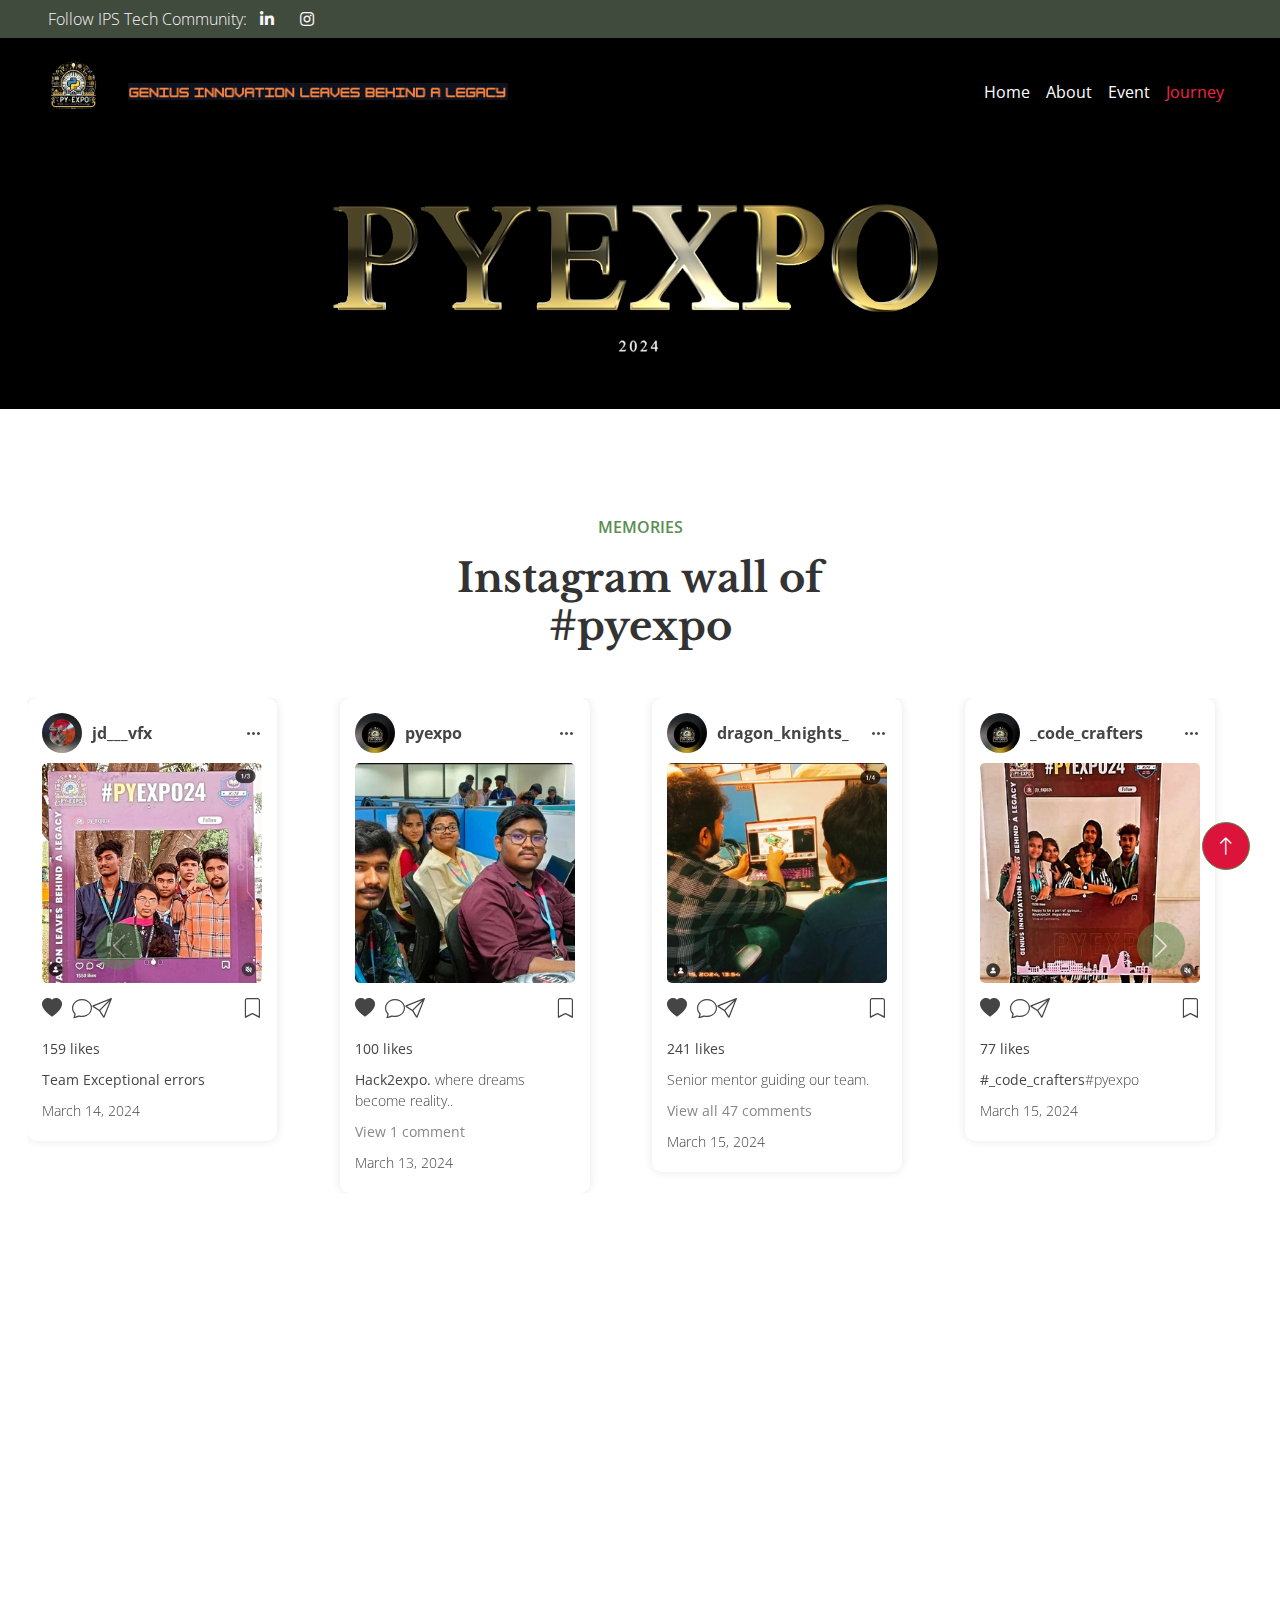
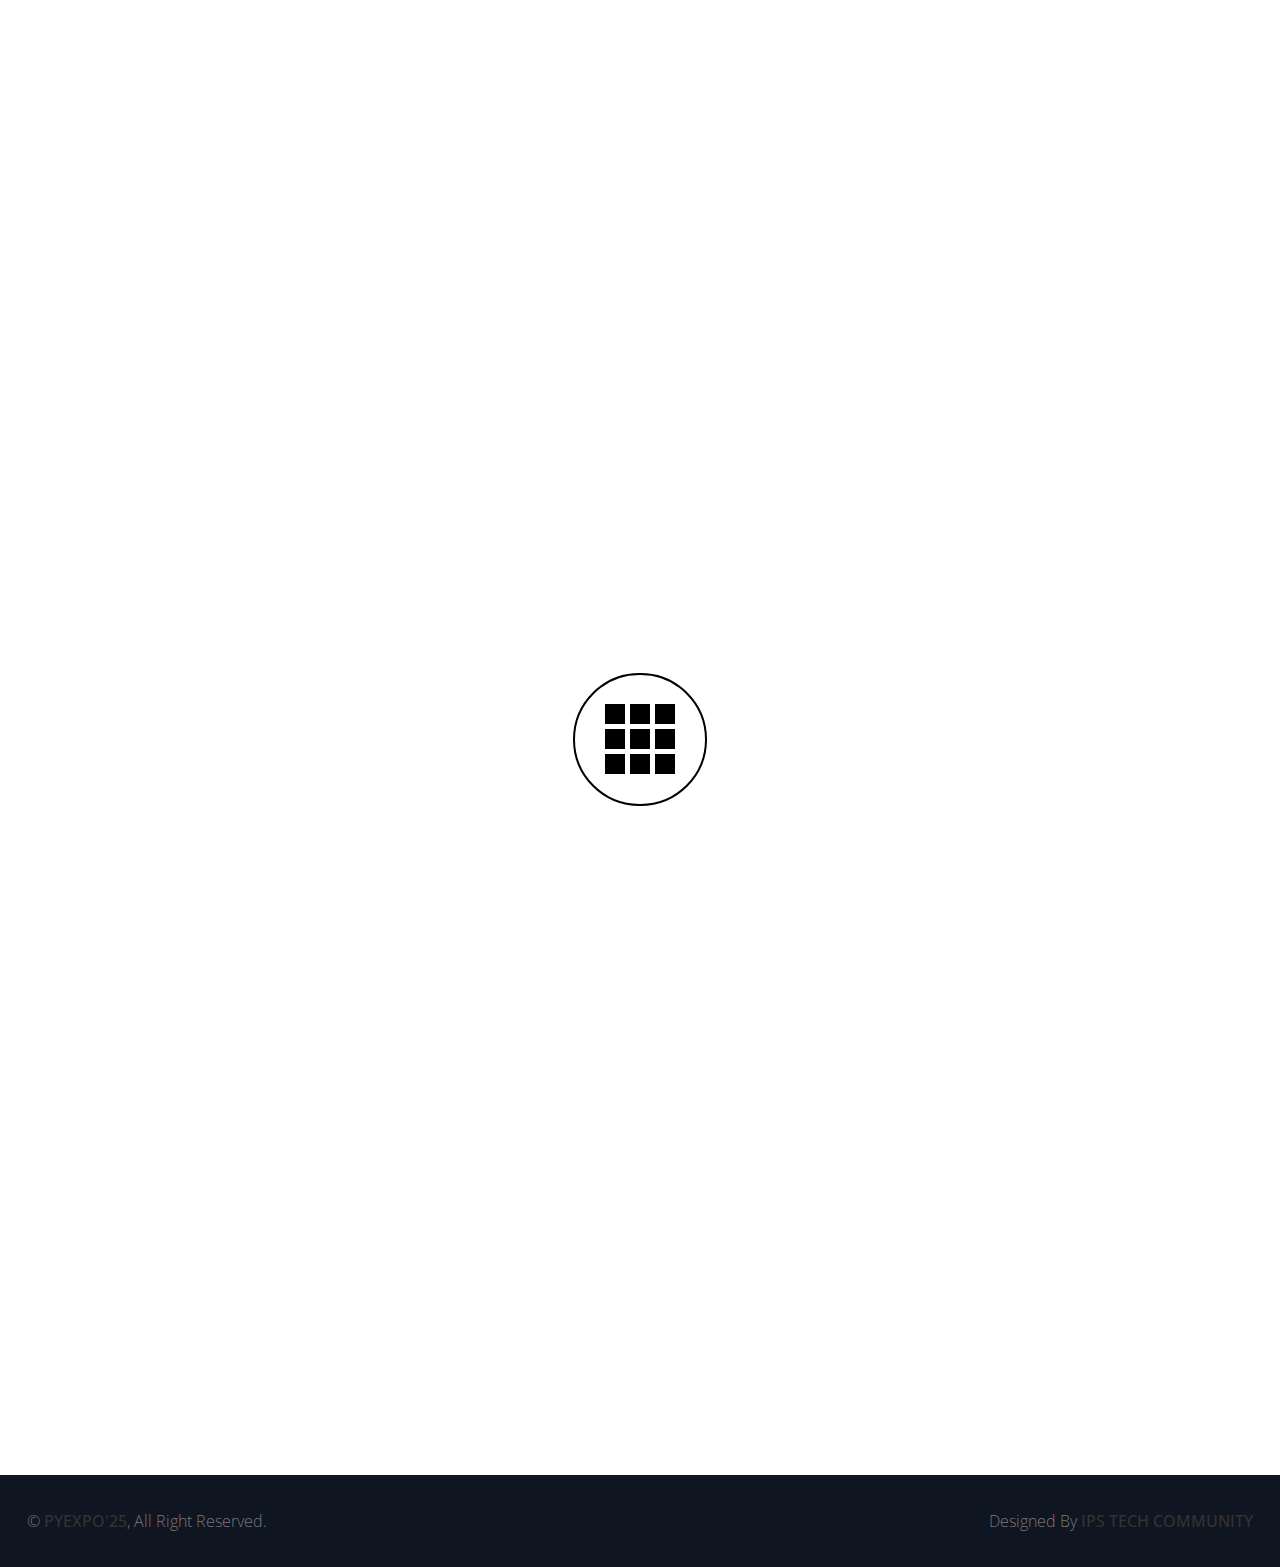
<file: journey.html>
<!DOCTYPE html>
<html lang="en">

<head>
    <meta charset="utf-8">
    <title>Milky - Dairy Website Template</title>
    <meta content="width=device-width, initial-scale=1.0" name="viewport">
    <meta content="" name="keywords">
    <meta content="" name="description">

    <!-- Favicon -->
    <link href="https://pyexpo.netlify.app/assets/img/background/PyExpoLogo.png" rel="icon">

    <!-- Google Web Fonts -->
    <link rel="preconnect" href="https://fonts.googleapis.com">
    <link rel="preconnect" href="https://fonts.gstatic.com" crossorigin>
    <link href="https://fonts.googleapis.com/css2?family=Libre+Baskerville:wght@700&family=Open+Sans:wght@400;500;600&display=swap" rel="stylesheet">   

    <!-- Icon Font Stylesheet -->
    <link href="https://cdnjs.cloudflare.com/ajax/libs/font-awesome/5.10.0/css/all.min.css" rel="stylesheet">
    <link href="https://cdn.jsdelivr.net/npm/bootstrap-icons@1.4.1/font/bootstrap-icons.css" rel="stylesheet">

    <!-- Libraries Stylesheet -->
    <link href="lib/animate/animate.min.css" rel="stylesheet">
    <link href="lib/owlcarousel/assets/owl.carousel.min.css" rel="stylesheet">
    <link href="lib/lightbox/css/lightbox.min.css" rel="stylesheet">

    <!-- Customized Bootstrap Stylesheet -->
    <link href="css/bootstrap.min.css" rel="stylesheet">

    <!-- Template Stylesheet -->
    <link href="css/style.css" rel="stylesheet">

    <!-- add css -->
    <link href="css/add.css" rel="stylesheet">
</head>

<body>
    <!-- Spinner Start -->
    <div id="spinner" class="show bg-white position-fixed translate-middle w-100 vh-100 top-50 start-50 d-flex align-items-center justify-content-center">
        <div class="spinner-border text-primary" role="status" style="width: 3rem; height: 3rem;"></div>
    </div>
    <!-- Spinner End -->


    <!-- Topbar Start -->
    <div class="container-fluid bg-dark px-0">
        <div class="row g-0 d-none d-lg-flex">
            <div class="col-lg-6 ps-5 text-start">
                <div class="h-100 d-inline-flex align-items-center text-light">
                    <span>Follow IPS Tech Community:</span>
                    <!-- <a class="btn btn-link text-light" href=""><i class="fab fa-facebook-f"></i></a>
                    <a class="btn btn-link text-light" href=""><i class="fab fa-twitter"></i></a> -->
                    <a class="btn btn-link text-light" href="https://www.linkedin.com/in/ips-tech-community-9aa024297/"><i class="fab fa-linkedin-in"></i></a>
                    <a class="btn btn-link text-light" href="https://www.instagram.com/ips_tech.community?igsh=MXA4dWJhaXFyaHljcg=="><i class="fab fa-instagram"></i></a>
                </div>
            </div>
            <!-- <div class="col-lg-6 text-end">
                <div class="h-100 bg-secondary d-inline-flex align-items-center text-dark py-2 px-4">
                    <span class="me-2 fw-semi-bold"><i class="fa fa-phone-alt me-2"></i>Call Us:</span>
                    <span>+012 345 6789</span>
                </div>
            </div> -->
        </div>
    </div>
    <!-- Topbar End -->


    <!-- Navbar Start -->
    <nav class="navbar navbar-expand-lg navbar-light sticky-top px-4 px-lg-5">
        <a href="index.html" class="navbar-brand d-flex align-items-center">
            <h1><img class="nav-logo" src="assets/PyExpoLogo.png" /></h1>
            <img src="assets/quote.gif" class="responsive-gif" />

        </a>
        <button type="button" style="background-color: white;" class="navbar-toggler me-0" data-bs-toggle="collapse" data-bs-target="#navbarCollapse">
            <span class="navbar-toggler-icon"></span>
        </button>
        <div class="collapse navbar-collapse" id="navbarCollapse">
            <div class="navbar-nav ms-auto p-4 p-lg-0">
                <a href="index.html" style="color:white;" class="nav-item nav-link active">Home</a>
                <a href="about.html" style="color:white;" class="nav-item nav-link">About</a>
                <a href="event.html" style="color:white;" class="nav-item nav-link">Event</a>
                <a href="journey.html" style="color:#f82249;" class="nav-item nav-link">Journey</a>
                <!-- <a href="team.html" style="color:white;" class="nav-item nav-link">Team</a> -->
                <!-- <div class="nav-item dropdown">
                    <a href="#" class="nav-link dropdown-toggle data-bs-toggle="dropdown">Pages</a> -->
                    <!-- <div class="dropdown-menu bg-light m-0"> -->
                        <!-- <a href="gallery.html" class="dropdown-item">Gallery</a> -->
                        <!-- <a href="sponsors.html" class="dropdown-item">Sponsors</a> -->
                        <!-- <a href="team.html" class="dropdown-item">Our Team</a> -->
                        <!-- <a href="testimonial.html" class="dropdown-item">Testimonial</a>
                        <a href="404.html" class="dropdown-item">404 Page</a> -->
                    <!-- </div>
                </div>  -->
                <!-- <a href="contact.html" class="nav-item nav-link">Contact</a> -->
            </div>
            <!-- <div class="border-start ps-4 d-none d-lg-block">
                <button type="button" class="btn btn-sm p-0"><i class="fa fa-search"></i></button>
            </div> -->
        </div>
    </nav>
    <!-- Navbar End -->


    <!-- Page Header Start -->
    <div class="container-fluid page-header py-5 mb-5 wow fadeIn" data-wow-delay="0.1s">
        <div class="container text-center py-5">
            <br>
            <br>
            <br>
            <!-- <h1 class="display-3 text-white mb-4 animated slideInDown">Services</h1>
            <nav aria-label="breadcrumb animated slideInDown">
                <ol class="breadcrumb justify-content-center mb-0">
                    <li class="breadcrumb-item"><a href="#">Home</a></li>
                    <li class="breadcrumb-item"><a href="#">Pages</a></li>
                    <li class="breadcrumb-item active" aria-current="page">Services</li>
                </ol>
            </nav> -->
        </div>
    </div>
    <!-- Page Header End -->

    <!-- Team Start -->
    <!-- <div class="container-xxl py-5">
        <div class="container">
            <div class="text-center mx-auto wow fadeInUp" data-wow-delay="0.1s" style="max-width: 500px;">
                <p class="section-title bg-white text-center text-primary px-3">Our Team</p>
                <h1 class="mb-5">Experienced Team Members</h1>
            </div>
            <div class="row g-4">
                <div class="col-lg-4 col-md-6 wow fadeInUp" data-wow-delay="0.1s">
                    <div class="team-item rounded p-4">
                        <img class="img-fluid rounded mb-4" src="img/team-1.jpg" alt="">
                        <h5>Adam Crew</h5>
                        <p class="text-primary">Founder</p>
                        <div class="d-flex justify-content-center">
                            <a class="btn btn-square btn-outline-secondary rounded-circle mx-1" href=""><i class="fab fa-facebook-f"></i></a>
                            <a class="btn btn-square btn-outline-secondary rounded-circle mx-1" href=""><i class="fab fa-twitter"></i></a>
                            <a class="btn btn-square btn-outline-secondary rounded-circle mx-1" href=""><i class="fab fa-instagram"></i></a>
                        </div>
                    </div>
                </div>
                <div class="col-lg-4 col-md-6 wow fadeInUp" data-wow-delay="0.3s">
                    <div class="team-item rounded p-4">
                        <img class="img-fluid rounded mb-4" src="img/team-2.jpg" alt="">
                        <h5>Doris Jordan</h5>
                        <p class="text-primary">Veterinarian</p>
                        <div class="d-flex justify-content-center">
                            <a class="btn btn-square btn-outline-secondary rounded-circle mx-1" href=""><i class="fab fa-facebook-f"></i></a>
                            <a class="btn btn-square btn-outline-secondary rounded-circle mx-1" href=""><i class="fab fa-twitter"></i></a>
                            <a class="btn btn-square btn-outline-secondary rounded-circle mx-1" href=""><i class="fab fa-instagram"></i></a>
                        </div>
                    </div>
                </div>
                <div class="col-lg-4 col-md-6 wow fadeInUp" data-wow-delay="0.5s">
                    <div class="team-item rounded p-4">
                        <img class="img-fluid rounded mb-4" src="img/team-3.jpg" alt="">
                        <h5>Jack Dawson</h5>
                        <p class="text-primary">Farmer</p>
                        <div class="d-flex justify-content-center">
                            <a class="btn btn-square btn-outline-secondary rounded-circle mx-1" href=""><i class="fab fa-facebook-f"></i></a>
                            <a class="btn btn-square btn-outline-secondary rounded-circle mx-1" href=""><i class="fab fa-twitter"></i></a>
                            <a class="btn btn-square btn-outline-secondary rounded-circle mx-1" href=""><i class="fab fa-instagram"></i></a>
                        </div>
                    </div>
                </div>
            </div>
        </div>
    </div> -->
    <!-- Team End -->

    <!-- Product Start -->
    <div class="container-xxl py-5">
        <div class="container">
            <div class="text-center mx-auto wow fadeInUp" data-wow-delay="0.1s" style="max-width: 500px;">
                <p class="section-title bg-white text-center text-primary px-3">memories</p>
                <h1 class="mb-5">Instagram wall of #pyexpo</h1>
            </div>
            <div id="productCarousel" class="carousel slide" data-bs-ride="carousel">
                <div class="carousel-inner">
    
                    <div class="carousel-item active">
                        <div class="row gx-4">
                            <div class="col-md-6 col-lg-4 col-xl-3">
                                <div class="instagram-card">
                                    <div class="instagram-header">
                                        <img src="assets/insta-1-profile.jpg" alt="Profile Picture" class="profile-pic">
                                        <span class="username">jd___vfx</span>
                                        <i class="bi bi-three-dots"></i>
                                    </div>
                                    <div class="instagram-image">
                                        <img src="assets/insta-1.jpg" alt="Instagram Post">
                                    </div>
                                    <div class="instagram-actions">
                                        <i class="bi bi-heart-fill heart-icon"></i>
                                        <i style="padding-left: 10px;" class="bi bi-chat"></i>
                                        <i class="bi bi-send"></i>
                                        <i class="bi bi-bookmark bookmark"></i>
                                    </div>
                                    <div class="instagram-likes">
                                        <strong>159 likes</strong>
                                    </div>
                                    <div class="instagram-caption">
                                        <strong>Team Exceptional errors</strong>
                                    </div>
                                    <div class="instagram-comments">
                                        March 14, 2024
                                    </div>
                                </div>
                            </div>
                            <div class="col-md-6 col-lg-4 col-xl-3">
                                <div class="instagram-card">
                                    <div class="instagram-header">
                                        <img src="assets/insta-2-profile.jpg" alt="Profile Picture" class="profile-pic">
                                        <span class="username">pyexpo</span>
                                        <i class="bi bi-three-dots"></i>
                                    </div>
                                    <div class="instagram-image">
                                        <img src="assets/insta-2.jpg" alt="Instagram Post">
                                    </div>
                                    <div class="instagram-actions">
                                        <i class="bi bi-heart-fill heart-icon"></i>
                                        <i style="padding-left: 10px;" class="bi bi-chat"></i>
                                        <i class="bi bi-send"></i>
                                        <i class="bi bi-bookmark bookmark"></i>
                                    </div>
                                    <div class="instagram-likes">
                                        <strong>100 likes</strong>
                                    </div>
                                    <div class="instagram-caption">
                                        <strong>Hack2expo.</strong> where dreams become reality..
                                    </div>
                                    <div class="instagram-comments">
                                        <a href="#">View 1 comment</a>
                                    </div>
                                    <div class="instagram-comments">
                                        March 13, 2024
                                    </div>
                                </div>
                            </div>
                            <div class="col-md-6 col-lg-4 col-xl-3">
                                <div class="instagram-card">
                                    <div class="instagram-header">
                                        <img src="assets/insta-2-profile.jpg" alt="Profile Picture" class="profile-pic">
                                        <span class="username">dragon_knights_</span>
                                        <i class="bi bi-three-dots"></i>
                                    </div>
                                    <div class="instagram-image">
                                        <img src="assets/insta-3.jpg" alt="Instagram Post">
                                    </div>
                                    <div class="instagram-actions">
                                        <i class="bi bi-heart-fill heart-icon"></i>
                                        <i style="padding-left: 10px;" class="bi bi-chat"></i>
                                        <i class="bi bi-send"></i>
                                        <i class="bi bi-bookmark bookmark"></i>
                                    </div>
                                    <div class="instagram-likes">
                                        <strong>241 likes</strong>
                                    </div>
                                    <div class="instagram-caption">
                                        Senior mentor guiding our team.
                                    </div>
                                    <div class="instagram-comments">
                                        <a href="#">View all 47 comments</a>
                                    </div>
                                    <div class="instagram-comments">
                                        March 15, 2024
                                    </div>
                                </div>
                            </div>
                            <div class="col-md-6 col-lg-4 col-xl-3">
                                <div class="instagram-card">
                                    <div class="instagram-header">
                                        <img src="assets/insta-2-profile.jpg" alt="Profile Picture" class="profile-pic">
                                        <span class="username">_code_crafters</span>
                                        <i class="bi bi-three-dots"></i>
                                    </div>
                                    <div class="instagram-image">
                                        <img src="assets/insta-4.jpg" alt="Instagram Post">
                                    </div>
                                    <div class="instagram-actions">
                                        <i class="bi bi-heart-fill heart-icon"></i>
                                        <i style="padding-left: 10px;" class="bi bi-chat"></i>
                                        <i class="bi bi-send"></i>
                                        <i class="bi bi-bookmark bookmark"></i>
                                    </div>
                                    <div class="instagram-likes">
                                        <strong>77 likes</strong>
                                    </div>
                                    <div class="instagram-caption">
                                        <strong>#_code_crafters</strong>#pyexpo
                                    </div>
                                    <!-- <div class="instagram-comments">
                                        <a href="#">View all 47 comments</a>
                                    </div> -->
                                    <div class="instagram-comments">
                                        March 15, 2024
                                    </div>
                                </div>
                            </div>
                        </div>
                    </div>

                    <div class="carousel-item">
                        <div class="row gx-4">
                            <div class="col-md-6 col-lg-4 col-xl-3">
                                <div class="instagram-card">
                                    <div class="instagram-header">
                                        <img src="assets/insta-2-profile.jpg" alt="Profile Picture" class="profile-pic">
                                        <span class="username">pyexpo</span>
                                        <i class="bi bi-three-dots"></i>
                                    </div>
                                    <div class="instagram-image">
                                        <img src="assets/insta-9.jpg" alt="Instagram Post">
                                    </div>
                                    <div class="instagram-actions">
                                        <i class="bi bi-heart-fill heart-icon"></i>
                                        <i style="padding-left: 10px;" class="bi bi-chat"></i>
                                        <i class="bi bi-send"></i>
                                        <i class="bi bi-bookmark bookmark"></i>
                                    </div>
                                    <div class="instagram-likes">
                                        <strong>99 likes</strong>
                                    </div>
                                    <div class="instagram-caption">
                                        <strong>First round of evaluation</strong> is live at Hack2Expo!...
                                    </div>
                                    <div class="instagram-comments">
                                        <a href="#">View all 3 comments</a>
                                    </div>
                                    <div class="instagram-comments">
                                        March 14, 2024
                                    </div>
                                </div>
                            </div>
                            <div class="col-md-6 col-lg-4 col-xl-3">
                                <div class="instagram-card">
                                    <div class="instagram-header">
                                        <img src="assets/insta-1-profile.jpg" alt="Profile Picture" class="profile-pic">
                                        <span class="username">jd___vfx</span>
                                        <i class="bi bi-three-dots"></i>
                                    </div>
                                    <div class="instagram-image">
                                        <img src="assets/insta-6.jpg" alt="Instagram Post">
                                    </div>
                                    <div class="instagram-actions">
                                        <i class="bi bi-heart-fill heart-icon"></i>
                                        <i style="padding-left: 10px;" class="bi bi-chat"></i>
                                        <i class="bi bi-send"></i>
                                        <i class="bi bi-bookmark bookmark"></i>
                                    </div>
                                    <div class="instagram-likes">
                                        <strong>0 likes</strong>
                                    </div>
                                    <div class="instagram-caption">
                                        <strong>#T003</strong>Exceptionalerrors
                                    </div>
                                    <div class="instagram-comments">
                                        <a href="#">View 1 comment</a>
                                    </div>
                                    <div class="instagram-comments">
                                        March 14, 2024
                                    </div>
                                </div>
                            </div>
                            <div class="col-md-6 col-lg-4 col-xl-3">
                                <div class="instagram-card">
                                    <div class="instagram-header">
                                        <img src="assets/insta-2-profile.jpg" alt="Profile Picture" class="profile-pic">
                                        <span class="username">pyexpo</span>
                                        <i class="bi bi-three-dots"></i>
                                    </div>
                                    <div class="instagram-image">
                                        <img src="assets/insta-7.jpg" alt="Instagram Post">
                                    </div>
                                    <div class="instagram-actions">
                                        <i class="bi bi-heart-fill heart-icon"></i>
                                        <i style="padding-left: 10px;" class="bi bi-chat"></i>
                                        <i class="bi bi-send"></i>
                                        <i class="bi bi-bookmark bookmark"></i>
                                    </div>
                                    <div class="instagram-likes">
                                        <strong>173 likes</strong>
                                    </div>
                                    <div class="instagram-caption">
                                        <strong>Round one evaluation</strong> are in full swing at Hack2Expo!
                                    </div>
                                    <div class="instagram-comments">
                                        <a href="#">View all 7 comments</a>
                                    </div>
                                    <div class="instagram-comments">
                                        March 14, 2024
                                    </div>
                                </div>
                            </div>
                            <div class="col-md-6 col-lg-4 col-xl-3">
                                <div class="instagram-card">
                                    <div class="instagram-header">
                                        <img src="assets/insta-2-profile.jpg" alt="Profile Picture" class="profile-pic">
                                        <span class="username">pyexpo</span>
                                        <i class="bi bi-three-dots"></i>
                                    </div>
                                    <div class="instagram-image">
                                        <img src="assets/insta-8.jpg" alt="Instagram Post">
                                    </div>
                                    <div class="instagram-actions">
                                        <i class="bi bi-heart-fill heart-icon"></i>
                                        <i style="padding-left: 10px;" class="bi bi-chat"></i>
                                        <i class="bi bi-send"></i>
                                        <i class="bi bi-bookmark bookmark"></i>
                                    </div>
                                    <div class="instagram-likes">
                                        <strong>103 likes</strong>
                                    </div>
                                    <div class="instagram-caption">
                                        <strong>Let the games begin!</strong> The first round of evaluation is...
                                    </div>
                                    <div class="instagram-comments">
                                        <a href="#">View all 2 comments</a>
                                    </div>
                                    <div class="instagram-comments">
                                        March 14, 2024
                                    </div>
                                </div>
                            </div>
                        </div>
                    </div>
    
                    <div class="carousel-item">
                        <div class="row gx-4">
                            <div class="col-md-6 col-lg-4 col-xl-3">
                                <div class="instagram-card">
                                    <div class="instagram-header">
                                        <img src="assets/insta-2-profile.jpg" alt="Profile Picture" class="profile-pic">
                                        <span class="username">pyexpo</span>
                                        <i class="bi bi-three-dots"></i>
                                    </div>
                                    <div class="instagram-image">
                                        <img src="assets/insta-5.jpg" alt="Instagram Post">
                                    </div>
                                    <div class="instagram-actions">
                                        <i class="bi bi-heart-fill heart-icon"></i>
                                        <i style="padding-left: 10px;" class="bi bi-chat"></i>
                                        <i class="bi bi-send"></i>
                                        <i class="bi bi-bookmark bookmark"></i>
                                    </div>
                                    <div class="instagram-likes">
                                        <strong>94 likes</strong>
                                    </div>
                                    <div class="instagram-caption">
                                        <strong>Hackshop2 Update</strong> Where passion meets innovation!
                                    </div>
                                    <div class="instagram-comments">
                                        March 13, 2024
                                    </div>
                                </div>
                            </div>
                        </div>
                    </div>
                </div> <!-- Closing carousel-inner -->
    
                <!-- Carousel Controls -->
                <a class="carousel-control-prev" href="#productCarousel" role="button" data-bs-slide="prev">
                    <span class="carousel-control-prev-icon" aria-hidden="true"></span>
                    <span class="visually-hidden">Previous</span>
                </a>
                <a class="carousel-control-next" href="#productCarousel" role="button" data-bs-slide="next">
                    <span class="carousel-control-next-icon" aria-hidden="true"></span>
                    <span class="visually-hidden">Next</span>
                </a>
    
            </div> <!-- Closing carousel -->
        </div> <!-- Closing container -->
    </div> <!-- Closing container-xxl -->
    
    <!-- Product End -->

    <!-- Gallery Start -->
    <div class="container-xxl py-5">
        <div class="container">
            <div class="text-center mx-auto pb-4 wow fadeInUp" data-wow-delay="0.1s" style="max-width: 500px;">
                <p class="section-title bg-white text-center text-primary px-3">Gallery</p>
                <h1 class="mb-5">Photo Gallery</h1>
            </div>
            <div class="row g-0">
                <div class="col-lg-3 col-md-6 wow fadeInUp" data-wow-delay="0.1s">
                    <div class="row g-0">
                        <div class="col-12">
                            <a class="d-block" href="assets/gal-1.jpg" data-lightbox="gallery">
                                <img class="img-fluid" src="assets/gal-1.jpg" alt="">
                            </a>
                        </div>
                        <div class="col-12">
                            <a class="d-block" href="assets/gal-2.jpg" data-lightbox="gallery">
                                <img class="img-fluid" src="assets/gal-2.jpg" alt="">
                            </a>
                        </div>
                    </div>
                </div>
                <div class="col-lg-3 col-md-6 wow fadeInUp" data-wow-delay="0.3s">
                    <div class="row g-0">
                        <div class="col-12">
                            <a class="d-block" href="assets/gal-3.jpg" data-lightbox="gallery">
                                <img class="img-fluid" src="assets/gal-3.jpg" alt="">
                            </a>
                        </div>
                        <div class="col-12">
                            <a class="d-block" href="assets/gal-4.jpg" data-lightbox="gallery">
                                <img class="img-fluid" src="assets/gal-4.jpg" alt="">
                            </a>
                        </div>
                    </div>
                </div>
                <div class="col-lg-3 col-md-6 wow fadeInUp" data-wow-delay="0.5s">
                    <div class="row g-0">
                        <div class="col-12">
                            <a class="d-block" href="assets/gal-5.jpg" data-lightbox="gallery">
                                <img class="img-fluid" src="assets/gal-5.jpg" alt="">
                            </a>
                        </div>
                        <div class="col-12">
                            <a class="d-block" href="assets/gal-6.jpg" data-lightbox="gallery">
                                <img class="img-fluid" src="assets/gal-6.jpg" alt="">
                            </a>
                        </div>
                    </div>
                </div>
                <div class="col-lg-3 col-md-6 wow fadeInUp" data-wow-delay="0.7s">
                    <div class="row g-0">
                        <div class="col-12">
                            <a class="d-block" href="assets/gal-7.jpg" data-lightbox="gallery">
                                <img class="img-fluid" src="assets/gal-7.jpg" alt="">
                            </a>
                        </div>
                        <div class="col-12">
                            <a class="d-block" href="assets/gal-8.jpg" data-lightbox="gallery">
                                <img class="img-fluid" src="assets/gal-8.jpg" alt="">
                            </a>
                        </div>
                    </div>
                </div>
            </div>
        </div>
    </div>
    <!-- Gallery End -->
    
    <!-- My gallery 1 -->
    <div class="text-center mx-auto pb-4 wow fadeInUp" data-wow-delay="0.1s" style="max-width: 600px;">
        <h1 class="mb-5">Click below to take a look!</h1>
    </div>
    <div class="gallery">
        <input type="checkbox" >
        <img src="assets/checkgal-2.jpg" alt="a forest after an apocalypse">
        <img src="assets/checkgal-1.jpg" alt="a waterfall and many rocks">
        <img src="assets/checkgal-3.jpg" alt="a house on a mountain">
        <img src="assets/checkgal-4.jpg" alt="sime pink flowers">
        <img src="assets/checkgal-5.jpg" alt="big rocks with some trees">
        <img src="assets/checkgal-6.jpg" alt="a waterfall, a lot of tree and a great view from the sky">
        <img src="assets/checkgal-7.jpg" alt="a cool landscape">
        <img src="assets/checkgal-8.jpg" alt="inside a town between two big buildings">
        <img src="assets/checkgal-9.jpg" alt="a great view of the sea above the mountain">
      </div>
     <!-- My gallery 1 end -->
    
     <div>‎ </div>
     <div>‎ </div>
     <div>‎ </div>

      <!-- My gallery 2 start -->
     <!-- <div class="gallery-2" >
        <ul class="results">
            <li class="result">
              <a href="#"><img src="https://images.unsplash.com/photo-1494500764479-0c8f2919a3d8?crop=entropy&amp;cs=tinysrgb&amp;fit=crop&amp;fm=jpg&amp;h=500&amp;ixid=MnwxfDB8MXxyYW5kb218MHx8bGFuZHNjYXBlfHx8fHx8MTY2MjEyMDE3MQ&amp;ixlib=rb-1.2.1&amp;q=80&amp;utm_campaign=api-credit&amp;utm_medium=referral&amp;utm_source=unsplash_source&amp;w=500" width="500" height="500" alt=""></a>
            </li>
            <li class="result">
              <a href="#"><img src="https://images.unsplash.com/photo-1551978429-3dbfed5cacc9?crop=entropy&amp;cs=tinysrgb&amp;fit=crop&amp;fm=jpg&amp;h=500&amp;ixid=MnwxfDB8MXxyYW5kb218MHx8bGFuZHNjYXBlfHx8fHx8MTY2MjEyMDE3NA&amp;ixlib=rb-1.2.1&amp;q=80&amp;utm_campaign=api-credit&amp;utm_medium=referral&amp;utm_source=unsplash_source&amp;w=500" width="500" height="500" alt=""></a>
            </li>
            <li class="result">
              <a href="#"><img src="https://images.unsplash.com/photo-1472396961693-142e6e269027?crop=entropy&amp;cs=tinysrgb&amp;fit=crop&amp;fm=jpg&amp;h=500&amp;ixid=MnwxfDB8MXxyYW5kb218MHx8bGFuZHNjYXBlfHx8fHx8MTY2MjEyMDE3Nw&amp;ixlib=rb-1.2.1&amp;q=80&amp;utm_campaign=api-credit&amp;utm_medium=referral&amp;utm_source=unsplash_source&amp;w=500" width="500" height="500" alt=""></a>
            </li>
            <li class="result">
              <a href="#"><img src="https://images.unsplash.com/photo-1523437237164-d442d57cc3c9?crop=entropy&amp;cs=tinysrgb&amp;fit=crop&amp;fm=jpg&amp;h=500&amp;ixid=MnwxfDB8MXxyYW5kb218MHx8bGFuZHNjYXBlfHx8fHx8MTY2MjEyMDE3OA&amp;ixlib=rb-1.2.1&amp;q=80&amp;utm_campaign=api-credit&amp;utm_medium=referral&amp;utm_source=unsplash_source&amp;w=500" width="500" height="500" alt=""></a>
            </li>
            <li class="result">
              <a href="#"><img src="https://images.unsplash.com/photo-1494625927555-6ec4433b1571?crop=entropy&amp;cs=tinysrgb&amp;fit=crop&amp;fm=jpg&amp;h=500&amp;ixid=MnwxfDB8MXxyYW5kb218MHx8bGFuZHNjYXBlfHx8fHx8MTY2MjEyMDE4MA&amp;ixlib=rb-1.2.1&amp;q=80&amp;utm_campaign=api-credit&amp;utm_medium=referral&amp;utm_source=unsplash_source&amp;w=500" width="500" height="500" alt=""></a>
            </li>
            <li class="result">
              <a href="#"><img src="https://images.unsplash.com/photo-1506744038136-46273834b3fb?crop=entropy&amp;cs=tinysrgb&amp;fit=crop&amp;fm=jpg&amp;h=500&amp;ixid=MnwxfDB8MXxyYW5kb218MHx8bGFuZHNjYXBlfHx8fHx8MTY2MjEyMDE4Mw&amp;ixlib=rb-1.2.1&amp;q=80&amp;utm_campaign=api-credit&amp;utm_medium=referral&amp;utm_source=unsplash_source&amp;w=500" width="500" height="500" alt=""></a>
            </li>
            <li class="result">
              <a href="#"><img src="https://images.unsplash.com/photo-1600240644455-3edc55c375fe?crop=entropy&amp;cs=tinysrgb&amp;fit=crop&amp;fm=jpg&amp;h=500&amp;ixid=MnwxfDB8MXxyYW5kb218MHx8bGFuZHNjYXBlfHx8fHx8MTY2MjEyMDE4NQ&amp;ixlib=rb-1.2.1&amp;q=80&amp;utm_campaign=api-credit&amp;utm_medium=referral&amp;utm_source=unsplash_source&amp;w=500" width="500" height="500" alt=""></a>
            </li>
            <li class="result">
              <a href="#"><img src="https://images.unsplash.com/photo-1435732960391-11053ee5e6b6?crop=entropy&amp;cs=tinysrgb&amp;fit=crop&amp;fm=jpg&amp;h=500&amp;ixid=MnwxfDB8MXxyYW5kb218MHx8bGFuZHNjYXBlfHx8fHx8MTY2MjEyMDE4OQ&amp;ixlib=rb-1.2.1&amp;q=80&amp;utm_campaign=api-credit&amp;utm_medium=referral&amp;utm_source=unsplash_source&amp;w=500" width="500" height="500" alt=""></a>
            </li>
            <li class="result">
              <a href="#"><img src="https://images.unsplash.com/photo-1518717202715-9fa9d099f58a?crop=entropy&amp;cs=tinysrgb&amp;fit=crop&amp;fm=jpg&amp;h=500&amp;ixid=MnwxfDB8MXxyYW5kb218MHx8bGFuZHNjYXBlfHx8fHx8MTY2MjEyMDE5MQ&amp;ixlib=rb-1.2.1&amp;q=80&amp;utm_campaign=api-credit&amp;utm_medium=referral&amp;utm_source=unsplash_source&amp;w=500" width="500" height="500" alt=""></a>
            </li>
            <li class="result">
              <a href="#"><img src="https://images.unsplash.com/photo-1484318571209-661cf29a69c3?crop=entropy&amp;cs=tinysrgb&amp;fit=crop&amp;fm=jpg&amp;h=500&amp;ixid=MnwxfDB8MXxyYW5kb218MHx8bGFuZHNjYXBlfHx8fHx8MTY2MjEyMDE5NA&amp;ixlib=rb-1.2.1&amp;q=80&amp;utm_campaign=api-credit&amp;utm_medium=referral&amp;utm_source=unsplash_source&amp;w=500" width="500" height="500" alt=""></a>
            </li>
            <li class="result">
              <a href="#"><img src="https://images.unsplash.com/photo-1502481851512-e9e2529bfbf9?crop=entropy&amp;cs=tinysrgb&amp;fit=crop&amp;fm=jpg&amp;h=500&amp;ixid=MnwxfDB8MXxyYW5kb218MHx8bGFuZHNjYXBlfHx8fHx8MTY2MjEyMDE5Ng&amp;ixlib=rb-1.2.1&amp;q=80&amp;utm_campaign=api-credit&amp;utm_medium=referral&amp;utm_source=unsplash_source&amp;w=500" width="500" height="500" alt=""></a>
            </li>
            <li class="result">
              <a href="#"><img src="https://images.unsplash.com/photo-1501854140801-50d01698950b?crop=entropy&amp;cs=tinysrgb&amp;fit=crop&amp;fm=jpg&amp;h=500&amp;ixid=MnwxfDB8MXxyYW5kb218MHx8bGFuZHNjYXBlfHx8fHx8MTY2MjEyMDE5OQ&amp;ixlib=rb-1.2.1&amp;q=80&amp;utm_campaign=api-credit&amp;utm_medium=referral&amp;utm_source=unsplash_source&amp;w=500" width="500" height="500" alt=""></a>
            </li>
          </ul>
     </div> -->
     <!-- My gallery 2 end -->

     <!-- Footer Start -->
     <div class="container-fluid bg-dark footer mt-5 py-5 wow fadeIn" data-wow-delay="0.1s">
        <div class="container py-5">
            <div class="row g-5">
                <div class="col-lg-3 col-md-6">
                    <h5 class="text-white mb-4">Location</h5>
                    <p class="mb-2"><i class="fa fa-map-marker-alt me-3"></i>KGISL Institute Of Technology</p>
                    <!-- <p class="mb-2"><i class="fa fa-phone-alt me-3"></i>+012 345 67890</p>
                    <p class="mb-2"><i class="fa fa-envelope me-3"></i>info@example.com</p> -->
                    <!-- <div class="d-flex pt-3">
                        <a class="btn btn-square btn-secondary rounded-circle me-2" href=""><i class="fab fa-twitter"></i></a>
                        <a class="btn btn-square btn-secondary rounded-circle me-2" href=""><i class="fab fa-facebook-f"></i></a>
                        <a class="btn btn-square btn-secondary rounded-circle me-2" href=""><i class="fab fa-youtube"></i></a>
                        <a class="btn btn-square btn-secondary rounded-circle me-2" href=""><i class="fab fa-linkedin-in"></i></a>
                    </div> -->
                </div>
                <div class="col-lg-3 col-md-6">
                    <h5 class="text-white mb-4">Quick Links</h5>
                    <a class="btn btn-link" href="about.html">About Us</a>
                    <a class="btn btn-link" href="contact.html">Contact Us</a>
                </div> 
                <div class="col-lg-3 col-md-6">
                    <h5 class="text-white mb-4">Student Coordinator</h5>
                    <p class="mb-2"><i class="fa fa-phone-alt me-3"></i>+91 90258 61567</p>
                    <!-- <p class="mb-1">Monday - Friday</p>
                    <h6 class="text-light">09:00 am - 07:00 pm</h6>
                    <p class="mb-1">Saturday</p>
                    <h6 class="text-light">09:00 am - 12:00 pm</h6>
                    <p class="mb-1">Sunday</p>
                    <h6 class="text-light">Closed</h6>  -->
                </div> 
                <div class="col-lg-3 col-md-6">
                    <h5 class="text-white mb-4">For Queries</h5>
                    <p>Feel free to mail us!</p>
                    <div class="position-relative w-100">
                        <p class="mb-2"><i class="fa fa-envelope me-3"></i>pyexpo@kgkite.ac.in</p>
                        <!-- <input class="form-control bg-transparent w-100 py-3 ps-4 pe-5" type="text" placeholder="Your email">
                        <button type="button" class="btn btn-secondary py-2 position-absolute top-0 end-0 mt-2 me-2">SignUp</button> -->
                    </div>
                </div>
            </div>
        </div>
    </div>
    <!-- Footer End -->


    <!-- Copyright Start -->
    <div class="container-fluid copy-bg text-body copyright py-4">
        <div class="container">
            <div class="row">
                <div class="col-md-6 text-center text-md-start mb-3 mb-md-0">
                    &copy; <a class="fw-semi-bold" href="#">PYEXPO'25</a>, All Right Reserved.
                </div>
                <div class="col-md-6 text-center text-md-end">
                    <!--/*** This template is free as long as you keep the footer author’s credit link/attribution link/backlink. If you'd like to use the template without the footer author’s credit link/attribution link/backlink, you can purchase the Credit Removal License from "https://htmlcodex.com/credit-removal". Thank you for your support. ***/-->
                    Designed By <a class="fw-semi-bold" href="https://www.linkedin.com/in/ips-tech-community-9aa024297/">IPS TECH COMMUNITY</a>
                </div>
            </div>
        </div>
    </div>
    <!-- Copyright End -->


    <!-- Back to Top -->
    <a href="#" class="btn btn-lg btn-primary btn-lg-square rounded-circle back-to-top"><i class="bi bi-arrow-up"></i></a>


    <!-- JavaScript Libraries -->
    <script src="https://code.jquery.com/jquery-3.4.1.min.js"></script>
    <script src="https://cdn.jsdelivr.net/npm/bootstrap@5.0.0/dist/js/bootstrap.bundle.min.js"></script>
    <script src="lib/wow/wow.min.js"></script>
    <script src="lib/easing/easing.min.js"></script>
    <script src="lib/waypoints/waypoints.min.js"></script>
    <script src="lib/owlcarousel/owl.carousel.min.js"></script>
    <script src="lib/counterup/counterup.min.js"></script>
    <script src="lib/parallax/parallax.min.js"></script>
    <script src="lib/lightbox/js/lightbox.min.js"></script>

    <!-- Template Javascript -->
    <script src="js/main.js"></script>

    <!-- Script for my gallery 1 -->
    <script>
        const inputs = document.querySelectorAll(".gallery input");
        const gallery = document.querySelector(".gallery");

        function updateGalleryPosition() {
          const isMobile = window.innerWidth <= 425; // Check if it's a mobile screen
          const isChecked = [...inputs].some(input => input.checked);
        
          if (isChecked) {
            gallery.style.marginTop = "0"; // Bring gallery down when clicked
          } else {
            gallery.style.marginTop = isMobile ? "-15vh" : "-25vh"; // Adjust for mobile vs. desktop
          }
        }

        // Attach event listeners to each input
        inputs.forEach(input => {
          input.addEventListener("change", updateGalleryPosition);
        });

        // Adjust on window resize (for responsiveness)
        window.addEventListener("resize", updateGalleryPosition);

        // Run initially to set correct position
        updateGalleryPosition();
     </script>
</body>

</html>
</file>
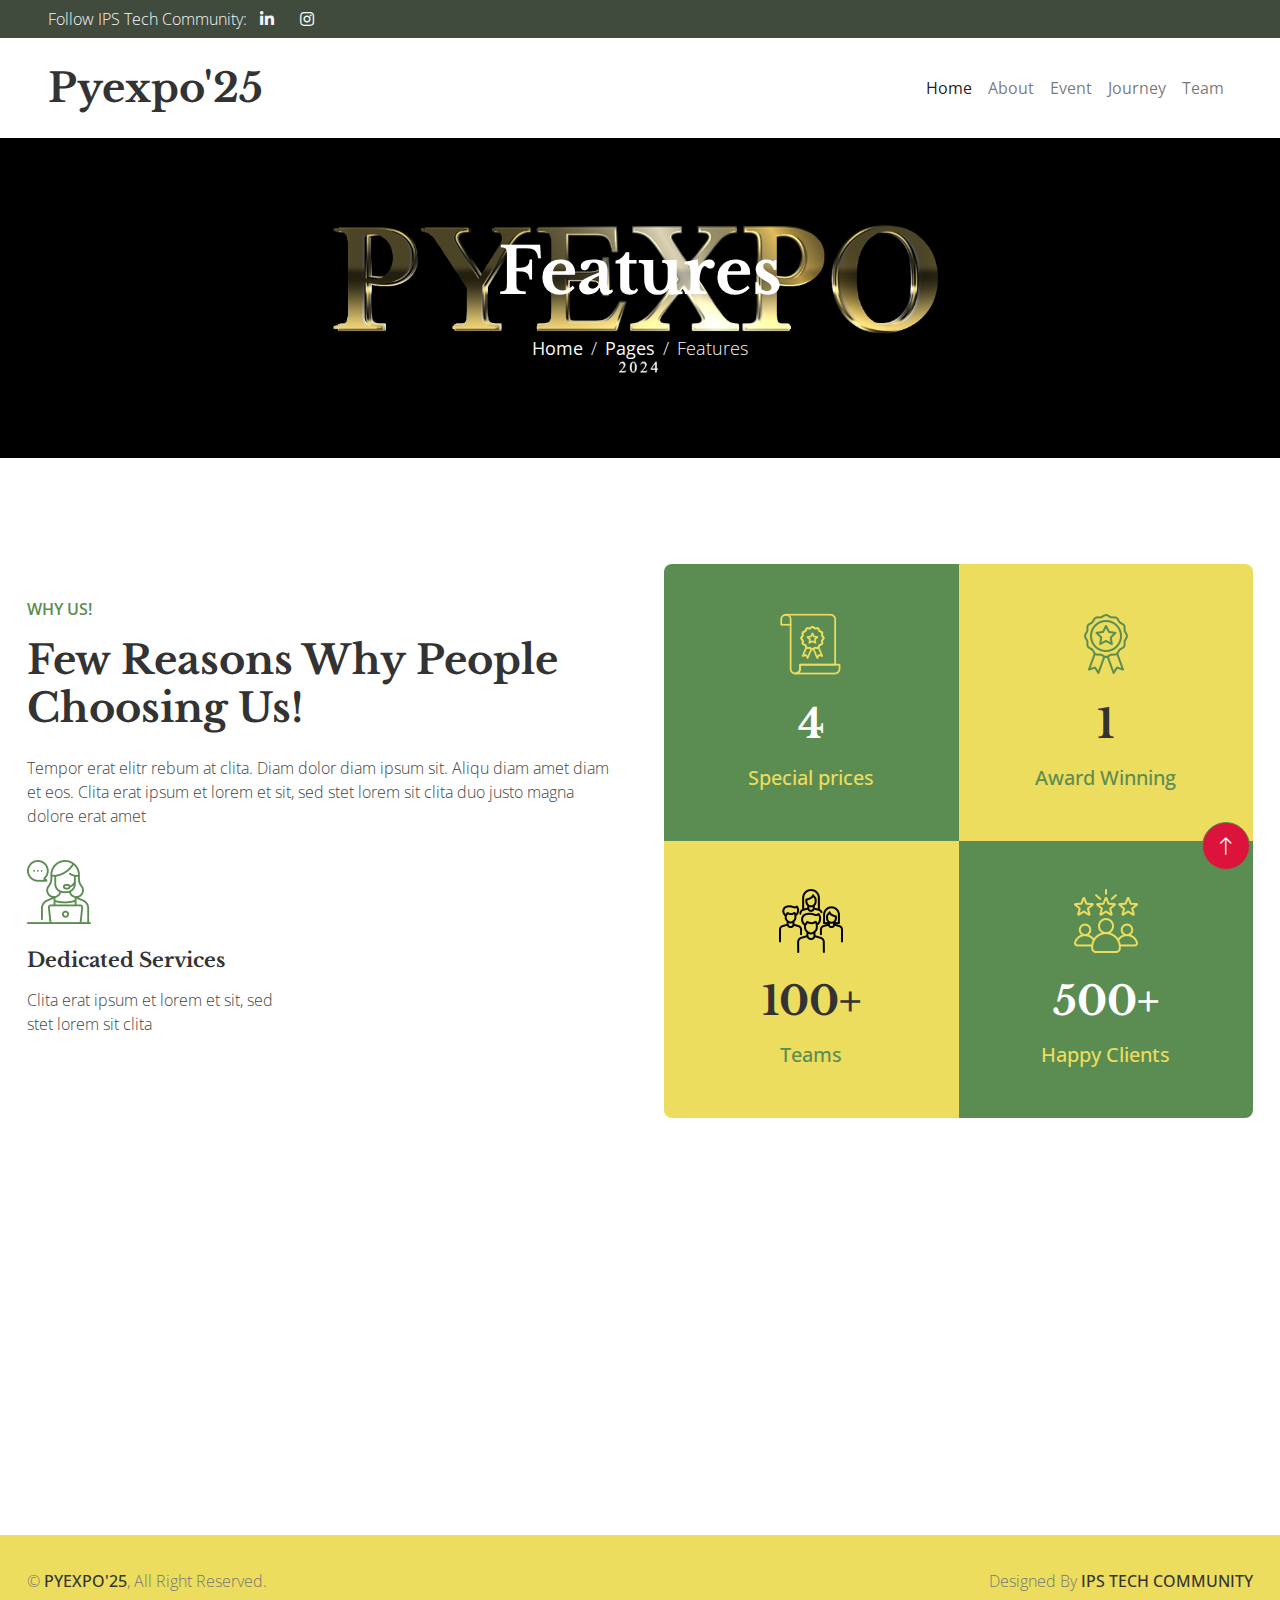
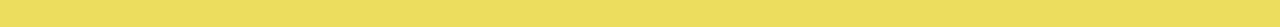
<file: sponsors.html>
<!DOCTYPE html>
<html lang="en">

<head>
    <meta charset="utf-8">
    <title>Milky - Dairy Website Template</title>
    <meta content="width=device-width, initial-scale=1.0" name="viewport">
    <meta content="" name="keywords">
    <meta content="" name="description">

    <!-- Favicon -->
    <link href="img/favicon.ico" rel="icon">

    <!-- Google Web Fonts -->
    <link rel="preconnect" href="https://fonts.googleapis.com">
    <link rel="preconnect" href="https://fonts.gstatic.com" crossorigin>
    <link href="https://fonts.googleapis.com/css2?family=Libre+Baskerville:wght@700&family=Open+Sans:wght@400;500;600&display=swap" rel="stylesheet">   

    <!-- Icon Font Stylesheet -->
    <link href="https://cdnjs.cloudflare.com/ajax/libs/font-awesome/5.10.0/css/all.min.css" rel="stylesheet">
    <link href="https://cdn.jsdelivr.net/npm/bootstrap-icons@1.4.1/font/bootstrap-icons.css" rel="stylesheet">

    <!-- Libraries Stylesheet -->
    <link href="lib/animate/animate.min.css" rel="stylesheet">
    <link href="lib/owlcarousel/assets/owl.carousel.min.css" rel="stylesheet">
    <link href="lib/lightbox/css/lightbox.min.css" rel="stylesheet">

    <!-- Customized Bootstrap Stylesheet -->
    <link href="css/bootstrap.min.css" rel="stylesheet">

    <!-- Template Stylesheet -->
    <link href="css/style.css" rel="stylesheet">

    <!-- add css -->
    <link href="css/add.css" rel="stylesheet">
</head>

<body>
    <!-- Spinner Start -->
    <div id="spinner" class="show bg-white position-fixed translate-middle w-100 vh-100 top-50 start-50 d-flex align-items-center justify-content-center">
        <div class="spinner-border text-primary" role="status" style="width: 3rem; height: 3rem;"></div>
    </div>
    <!-- Spinner End -->


    <!-- Topbar Start -->
    <div class="container-fluid bg-dark px-0">
        <div class="row g-0 d-none d-lg-flex">
            <div class="col-lg-6 ps-5 text-start">
                <div class="h-100 d-inline-flex align-items-center text-light">
                    <span>Follow IPS Tech Community:</span>
                    <!-- <a class="btn btn-link text-light" href=""><i class="fab fa-facebook-f"></i></a>
                    <a class="btn btn-link text-light" href=""><i class="fab fa-twitter"></i></a> -->
                    <a class="btn btn-link text-light" href="https://www.linkedin.com/in/ips-tech-community-9aa024297/"><i class="fab fa-linkedin-in"></i></a>
                    <a class="btn btn-link text-light" href=""><i class="fab fa-instagram"></i></a>
                </div>
            </div>
            <!-- <div class="col-lg-6 text-end">
                <div class="h-100 bg-secondary d-inline-flex align-items-center text-dark py-2 px-4">
                    <span class="me-2 fw-semi-bold"><i class="fa fa-phone-alt me-2"></i>Call Us:</span>
                    <span>+012 345 6789</span>
                </div>
            </div> -->
        </div>
    </div>
    <!-- Topbar End -->


    <!-- Navbar Start -->
    <nav class="navbar navbar-expand-lg bg-white navbar-light sticky-top px-4 px-lg-5">
        <a href="index.html" class="navbar-brand d-flex align-items-center">
            <h1 class="m-0">Pyexpo'25</h1>
        </a>
        <button type="button" class="navbar-toggler me-0" data-bs-toggle="collapse" data-bs-target="#navbarCollapse">
            <span class="navbar-toggler-icon"></span>
        </button>
        <div class="collapse navbar-collapse" id="navbarCollapse">
            <div class="navbar-nav ms-auto p-4 p-lg-0">
                <a href="index.html" class="nav-item nav-link active">Home</a>
                <a href="about.html" class="nav-item nav-link">About</a>
                <a href="event.html" class="nav-item nav-link">Event</a>
                <a href="journey.html" class="nav-item nav-link">Journey</a>
                <a href="team.html" class="nav-item nav-link">Team</a>
                <!-- <div class="nav-item dropdown">
                    <a href="#" class="nav-link dropdown-toggle data-bs-toggle="dropdown">Pages</a> -->
                    <!-- <div class="dropdown-menu bg-light m-0"> -->
                        <!-- <a href="gallery.html" class="dropdown-item">Gallery</a> -->
                        <!-- <a href="sponsors.html" class="dropdown-item">Sponsors</a> -->
                        <!-- <a href="team.html" class="dropdown-item">Our Team</a> -->
                        <!-- <a href="testimonial.html" class="dropdown-item">Testimonial</a>
                        <a href="404.html" class="dropdown-item">404 Page</a> -->
                    <!-- </div>
                </div>  -->
                <!-- <a href="contact.html" class="nav-item nav-link">Contact</a> -->
            </div>
            <!-- <div class="border-start ps-4 d-none d-lg-block">
                <button type="button" class="btn btn-sm p-0"><i class="fa fa-search"></i></button>
            </div> -->
        </div>
    </nav>
    <!-- Navbar End -->



    <!-- Page Header Start -->
    <div class="container-fluid page-header py-5 mb-5 wow fadeIn" data-wow-delay="0.1s">
        <div class="container text-center py-5">
            <h1 class="display-3 text-white mb-4 animated slideInDown">Features</h1>
            <nav aria-label="breadcrumb animated slideInDown">
                <ol class="breadcrumb justify-content-center mb-0">
                    <li class="breadcrumb-item"><a href="#">Home</a></li>
                    <li class="breadcrumb-item"><a href="#">Pages</a></li>
                    <li class="breadcrumb-item active" aria-current="page">Features</li>
                </ol>
            </nav>
        </div>
    </div>
    <!-- Page Header End -->


        <!-- Features Start -->
        <div class="container-xxl py-5">
            <div class="container">
                <div class="row g-5 align-items-center">
                    <div class="col-lg-6 wow fadeInUp" data-wow-delay="0.1s">
                        <p class="section-title bg-white text-start text-primary pe-3">Why Us!</p>
                        <h1 class="mb-4">Few Reasons Why People Choosing Us!</h1>
                        <p class="mb-4">Tempor erat elitr rebum at clita. Diam dolor diam ipsum sit. Aliqu diam amet diam et eos. Clita erat ipsum et lorem et sit, sed stet lorem sit clita duo justo magna dolore erat amet</p>
                        <!-- <p><i class="fa fa-check text-primary me-3"></i>Justo magna erat amet</p>
                        <p><i class="fa fa-check text-primary me-3"></i>Aliqu diam amet diam et eos</p>
                        <p><i class="fa fa-check text-primary me-3"></i>Clita erat ipsum et lorem et sit</p> -->
                        <div class="row g-5 pt-2 mb-5">
                            <div class="col-sm-6">
                                <img class="img-fluid mb-4" src="img/service.png" alt="">
                                <h5 class="mb-3">Dedicated Services</h5>
                                <span>Clita erat ipsum et lorem et sit, sed stet lorem sit clita</span>
                            </div>
                            <!-- <div class="col-sm-6">
                                <img class="img-fluid mb-4" src="img/product.png" alt="">
                                <h5 class="mb-3">Organic Products</h5>
                                <span>Clita erat ipsum et lorem et sit, sed stet lorem sit clita</span>
                            </div> -->
                        </div> 
                        <!-- <a class="btn btn-secondary rounded-pill py-3 px-5 mt-3" href="">Explore More</a> -->
                    </div>
                    <div class="col-lg-6">
                        <div class="rounded overflow-hidden">
                            <div class="row g-0">
                                <div class="col-sm-6 wow fadeIn" data-wow-delay="0.1s">
                                    <div class="text-center bg-primary py-5 px-4">
                                        <img class="img-fluid mb-4" src="img/experience.png" alt="">
                                        <h1 class="display-6 text-white" data-toggle="counter-up">10</h1>
                                        <span class="fs-5 fw-semi-bold text-secondary">Special prices</span>
                                    </div>
                                </div>
                                <div class="col-sm-6 wow fadeIn" data-wow-delay="0.3s">
                                    <div class="text-center bg-secondary py-5 px-4">
                                        <img class="img-fluid mb-4" src="img/award.png" alt="">
                                        <h1 class="display-6" data-toggle="counter-up">3</h1>
                                        <span class="fs-5 fw-semi-bold text-primary">Award Winning</span>
                                    </div>
                                </div>
                                <div class="col-sm-6 wow fadeIn" data-wow-delay="0.5s">
                                    <div class="text-center bg-secondary py-5 px-4">
                                        <img class="img-fluid mb-4" src="img/animal.png" alt="">
                                        <h1 class="display-6 counter1" data-toggle="counter-up">100</h1>
                                        <span class="fs-5 fw-semi-bold text-primary">Teams</span>
                                    </div>
                                </div>
                                <div class="col-sm-6 wow fadeIn" data-wow-delay="0.7s">
                                    <div class="text-center bg-primary py-5 px-4">
                                        <img class="img-fluid mb-4" src="img/client.png" alt="">
                                        <h1 class="display-6 counter2 text-white" data-toggle="counter-up">500</h1>
                                        <span class="fs-5 fw-semi-bold text-secondary">Happy Clients</span>
                                    </div>
                                </div>
                            </div>
                        </div>
                    </div>
                </div>
            </div>
        </div>
        <!-- Features End -->
    


     <!-- Footer Start -->
     <div class="container-fluid bg-dark footer mt-5 py-5 wow fadeIn" data-wow-delay="0.1s">
        <div class="container py-5">
            <div class="row g-5">
                <div class="col-lg-3 col-md-6">
                    <h5 class="text-white mb-4">Location</h5>
                    <p class="mb-2"><i class="fa fa-map-marker-alt me-3"></i>KGISL Institute Of Technology</p>
                    <!-- <p class="mb-2"><i class="fa fa-phone-alt me-3"></i>+012 345 67890</p>
                    <p class="mb-2"><i class="fa fa-envelope me-3"></i>info@example.com</p> -->
                    <!-- <div class="d-flex pt-3">
                        <a class="btn btn-square btn-secondary rounded-circle me-2" href=""><i class="fab fa-twitter"></i></a>
                        <a class="btn btn-square btn-secondary rounded-circle me-2" href=""><i class="fab fa-facebook-f"></i></a>
                        <a class="btn btn-square btn-secondary rounded-circle me-2" href=""><i class="fab fa-youtube"></i></a>
                        <a class="btn btn-square btn-secondary rounded-circle me-2" href=""><i class="fab fa-linkedin-in"></i></a>
                    </div> -->
                </div>
                <div class="col-lg-3 col-md-6">
                    <h5 class="text-white mb-4">Quick Links</h5>
                    <a class="btn btn-link" href="about.html">About Us</a>
                    <a class="btn btn-link" href="contact.html">Contact Us</a>
                </div> 
                <div class="col-lg-3 col-md-6">
                    <h5 class="text-white mb-4">Student Coordinator</h5>
                    <p class="mb-2"><i class="fa fa-phone-alt me-3"></i>+91 90258 61567</p>
                    <!-- <p class="mb-1">Monday - Friday</p>
                    <h6 class="text-light">09:00 am - 07:00 pm</h6>
                    <p class="mb-1">Saturday</p>
                    <h6 class="text-light">09:00 am - 12:00 pm</h6>
                    <p class="mb-1">Sunday</p>
                    <h6 class="text-light">Closed</h6>  -->
                </div> 
                <div class="col-lg-3 col-md-6">
                    <h5 class="text-white mb-4">For Queries</h5>
                    <p>Feel free to mail us!</p>
                    <div class="position-relative w-100">
                        <p class="mb-2"><i class="fa fa-envelope me-3"></i>info@example.com</p>
                        <!-- <input class="form-control bg-transparent w-100 py-3 ps-4 pe-5" type="text" placeholder="Your email">
                        <button type="button" class="btn btn-secondary py-2 position-absolute top-0 end-0 mt-2 me-2">SignUp</button> -->
                    </div>
                </div>
            </div>
        </div>
    </div>
    <!-- Footer End -->


    <!-- Copyright Start -->
    <div class="container-fluid bg-secondary text-body copyright py-4">
        <div class="container">
            <div class="row">
                <div class="col-md-6 text-center text-md-start mb-3 mb-md-0">
                    &copy; <a class="fw-semi-bold" href="#">PYEXPO'25</a>, All Right Reserved.
                </div>
                <div class="col-md-6 text-center text-md-end">
                    <!--/*** This template is free as long as you keep the footer author’s credit link/attribution link/backlink. If you'd like to use the template without the footer author’s credit link/attribution link/backlink, you can purchase the Credit Removal License from "https://htmlcodex.com/credit-removal". Thank you for your support. ***/-->
                    Designed By <a class="fw-semi-bold" href="https://www.linkedin.com/in/ips-tech-community-9aa024297/">IPS TECH COMMUNITY</a>
                </div>
            </div>
        </div>
    </div>
    <!-- Copyright End -->


    <!-- Back to Top -->
    <a href="#" class="btn btn-lg btn-primary btn-lg-square rounded-circle back-to-top"><i class="bi bi-arrow-up"></i></a>


    <!-- JavaScript Libraries -->
    <script src="https://code.jquery.com/jquery-3.4.1.min.js"></script>
    <script src="https://cdn.jsdelivr.net/npm/bootstrap@5.0.0/dist/js/bootstrap.bundle.min.js"></script>
    <script src="lib/wow/wow.min.js"></script>
    <script src="lib/easing/easing.min.js"></script>
    <script src="lib/waypoints/waypoints.min.js"></script>
    <script src="lib/owlcarousel/owl.carousel.min.js"></script>
    <script src="lib/counterup/counterup.min.js"></script>
    <script src="lib/parallax/parallax.min.js"></script>
    <script src="lib/lightbox/js/lightbox.min.js"></script>

    <!-- Template Javascript -->
    <script src="js/main.js"></script>
</body>

</html>
</file>
<file: css/style.css>
/********** Template CSS **********/
:root {
    --primary: #5B8C51;
    --secondary: #fF0044;
    --light: #F7F7F7;
    --dark: #404A3D;
}

.back-to-top {
    position: fixed;
    display: none;
    right: 30px;
    bottom: 30px;
    z-index: 99;
}

.fw-bold {
    font-weight: 700 !important;
}

.fw-medium {
    font-weight: 600 !important;
}

.fw-semi-bold {
    font-weight: 500 !important;
}


/*** Spinner ***/
#spinner {
    opacity: 0;
    visibility: hidden;
    transition: opacity .5s ease-out, visibility 0s linear .5s;
    z-index: 99999;
}

#spinner.show {
    transition: opacity .5s ease-out, visibility 0s linear 0s;
    visibility: visible;
    opacity: 1;
}


/*** Button ***/
.btn {
    transition: .5s;
    font-weight: 500;
}

.btn-primary,
.btn-outline-primary:hover {
    color: var(--light);
}

.btn-secondary,
.btn-outline-secondary:hover {
    color: var(--dark);
}

.btn-square {
    width: 38px;
    height: 38px;
}

.btn-sm-square {
    width: 32px;
    height: 32px;
}

.btn-lg-square {
    width: 48px;
    height: 48px;
}

.btn-square,
.btn-sm-square,
.btn-lg-square {
    padding: 0;
    display: flex;
    align-items: center;
    justify-content: center;
    font-weight: normal;
    background: crimson;
}


/*** Navbar ***/
.navbar.sticky-top {
    top: 0;
    transition: .5s;
    
}
.navbar .container{
    display: flex;
    justify-content: space-between;
    align-items: center;
  }
  .navbar.header-scrolled,
  .navbar.header-fixed {
    background: rgba(6, 12, 34, 0.98);
    height: auto;
    padding: 15px 0;
    transition: all 0.5s;
  }
  
  .navbar #logo h1 {
    font-size: 36px;
    margin: 0;
    padding: 6px 0;
    line-height: 1;
    font-family: "Raleway", sans-serif;
    font-weight: 700;
    letter-spacing: 3px;
    text-transform: uppercase;
  }
  
  .navbar #logo h1 span {
    color: #f82249;
  }
  
  .navbar #logo h1 a,
  .navbar #logo h1 a:hover {
    color: #fff;
  }
  
  .navbar #logo img {
    padding: 0;
    margin: 0;
    max-height: 60px;
  }
  
  @media (max-width: 991px) {
    .navbar #logo img {
      max-height: 60px;
    }
  }
  
  /*--------------------------------------------------------------
  # Navigation Menu
  --------------------------------------------------------------*/
  
  /* Nav Menu Essentials */
  .nav-menu,
  .nav-menu * {
    margin: 0;
    padding: 0;
    list-style: none;
  }
  
  .nav-menu ul {
    position: absolute;
    display: none;
    top: 100%;
    left: 0;
    z-index: 99;
  }
  
  .nav-menu li {
    position: relative;
    white-space: nowrap;
  }
  
  .nav-menu > li {
    float: left;
  }
  
  .nav-menu li:hover > ul,
  .nav-menu li.sfHover > ul {
    display: block;
  }
  
  .nav-menu ul ul {
    top: 0;
    left: 100%;
  }
  
  .nav-menu ul li {
    min-width: 180px;
  }
  
  /* Nav Menu Arrows */
  
  .sf-arrows .sf-with-ul {
    padding-right: 30px;
  }
  
  .sf-arrows .sf-with-ul:after {
    content: "\f107";
    position: absolute;
    right: 15px;
    font-family: FontAwesome;
    font-style: normal;
    font-weight: normal;
  }
  
  .sf-arrows ul .sf-with-ul:after {
    content: "\f105";
  }
  
  /* Nav Meu Container */
  
  #nav-menu-container {
    float: right;
    margin: 0;
  }
  
  /* Nav Meu Styling */
  
  .nav-menu a {
    padding: 8px;
    text-decoration: none;
    display: inline-block;
    color: rgba(202, 206, 221, 0.8);
    font-family: "Raleway", sans-serif;
    font-weight: 600;
    font-size: 14px;
    outline: none;
  }
  
  .nav-menu .menu-active a,
  .nav-menu a:hover {
    color: #fff;
  }
  
  .nav-menu > li {
    margin-left: 8px;
  }
  
  .nav-menu > li > a:before {
    content: "";
    position: absolute;
    width: 0;
    height: 2px;
    bottom: 0;
    left: 0;
    background-color: #f82249;
    visibility: hidden;
    transition: all 0.3s ease-in-out 0s;
  }
  
  .nav-menu a:hover:before,
  .nav-menu li:hover > a:before,
  .nav-menu .menu-active > a:before {
    visibility: visible;
    width: 100%;
  }
  
  .nav-menu li.login a {
    color: #fff;
    background: #f82249;
    padding: 7px 22px;
    border-radius: 50px;
    border: 2px solid #f82249;
    transition: all ease-in-out 0.3s;
    font-weight: 500;
    margin-left: 8px;
    margin-top: 2px;
    line-height: 1;
    font-size: 13px;
    
  }
  
  .nav-menu li.login a:hover {
    background: none;
  }
  
  .nav-menu li.login:hover a:before,
  .nav-menu li.login.menu-active a:before {
    visibility: hidden;
  }
  
  .nav-menu li.login a.disabled {
    color: #a5a5a5; /* Disabled color */
    background: #e0e0e0; /* Grey background */
    border-color: #e0e0e0; /* Border matches background */
    cursor: not-allowed; /* Show 'not-allowed' cursor */
  }
  
  .nav-menu li.login a.disabled:hover {
    background: #e0e0e0; /* Keep background same on hover */
    color: #ccc; /* Prevent hover styles */
  }
  
  .nav-menu li.login a.disabled:before,
  .nav-menu li.login.menu-active a.disabled:before {
    visibility: hidden; /* Hide any hover effects */
  }
  
  
  .nav-menu ul {
    margin: 4px 0 0 0;
    padding: 10px;
    box-shadow: 0px 0px 30px rgba(127, 137, 161, 0.25);
    background: #fff;
    border-radius: 3px;
  }
  
  .nav-menu ul li {
    transition: 0.3s;
  }
  
  .nav-menu ul li a {
    padding: 10px;
    color: #060c22;
    transition: 0.3s;
    display: block;
    font-size: 13px;
    text-transform: none;
    border-radius: 3px;
  }
  
  .nav-menu ul li:hover > a {
    background: #f82249;
    color: #fff;
  }
  
  .nav-menu ul ul {
    margin: 0;
  }
  
  /* Mobile Nav Toggle */
  
  #mobile-nav-toggle {
    position: fixed;
    right: 0;
    top: 0;
    z-index: 999;
    margin: 20px 20px 0 0;
    border: 0;
    background: none;
    font-size: 24px;
    display: none;
    transition: all 0.4s;
    outline: none;
    cursor: pointer;
  }
  
  #mobile-nav-toggle i {
    color: #fff;
  }
  
  /* Mobile Nav Styling */
  
  #mobile-nav {
    position: fixed;
    top: 0;
    padding-top:80px;
    bottom: 0;
    z-index: 998;
    background: rgba(6, 12, 34, 0.9);
    right: -260px;
    width: 260px;
    overflow-y: auto;
    transition: 0.4s;
  }
  
  #mobile-nav ul {
    padding: 0;
    margin: 0;
    list-style: none;
  }
  
  #mobile-nav ul li {
    position: relative;
  }
  
  #mobile-nav ul li a {
    color: #fff;
    font-size: 17px;
    overflow: hidden;
    padding: 10px 22px 10px 15px;
    position: relative;
    text-decoration: none;
    width: 100%;
    display: block;
    outline: none;
    text-align: right;
    text-transform: uppercase;
  }
  
  #mobile-nav ul li a:hover {
    color: #f82249;
  }
  #mobile-nav ul li.active > a {
    color: #f82249;
    font-weight: bold;
  }
  
  #mobile-nav ul li li {
    padding-left: 30px;
  }
  
  #mobile-nav ul .menu-has-children i {
    position: absolute;
    right: 0;
    z-index: 99;
    padding: 15px;
    cursor: pointer;
    color: #fff;
  }
  
  #mobile-nav ul .menu-has-children i.fa-chevron-up {
    color: #f82249;
  }
  
  #mobile-nav ul .menu-item-active {
    color: #f82249;
  }
  
  #mobile-body-overly {
    width: 100%;
    height: 100%;
    z-index: 997;
    top: 0;
    left: 0;
    position: fixed;
    background: rgba(6, 12, 34, 0.8);
    display: none;
  }
  
  /* Mobile Nav body classes */
  
  body.mobile-nav-active {
    overflow: hidden;
  }
  
  body.mobile-nav-active #mobile-nav {
    right: 0;
  }
  
  body.mobile-nav-active #mobile-nav-toggle {
    color: #fff;
  }
  
  @media (min-width: 991px) {
  #mobile-nav {
    display: none;
  }
  #mobile-body-overly{
    background: none;
  }
    
  }
  @media (max-width: 991px) {
    #nav-menu-container {
        display: none;
        position: absolute;
        top: 99px;
        right: 0;
        background: rgba(6, 12, 34, 0.9);
        width: 100%;
        text-align: center;
        padding: 10px 0;
    }

    #nav-menu-container.mobile-active {
        display: block;
    }

    #nav-menu-container .nav-menu {
        display: flex;
        flex-direction: column;
        gap: 10px;
    }

    #mobile-nav-toggle {
        display: block;
        position: absolute;
        top: 15px;
        right: 8%;
        background: none;
        border: none;
        font-size: 24px;
        cursor: pointer;
        color: white;
    }

    #mobile-nav-toggle.active i::before {
        content: "\f00d"; /* FontAwesome X icon */
    }
}


/*** Header ***/
.carousel-caption {
    top: 0;
    left: 0;
    right: 0;
    bottom: 0;
    display: flex;
    align-items: center;
    background: rgba(0, 0, 0, .1);
    z-index: 1;
}

.carousel-control-prev,
.carousel-control-next {
    width: 15%;
}

.carousel-control-prev-icon,
.carousel-control-next-icon {
    width: 3rem;
    height: 3rem;
    border-radius: 3rem;
    background-color: var(--primary);
    border: 10px solid var(--primary);
}

@media (max-width: 768px) {
    #header-carousel .carousel-item {
        position: relative;
        min-height: 25vh;
    }
    
    #header-carousel .carousel-item img {
        position: absolute;
        width: 100%;
        /* height: 100%; */
        object-fit: contain;
    }
}

.page-header {
    background: url(../assets/pyexpoimg.png) center center no-repeat;
    background-size: cover;
}

.page-header .breadcrumb-item+.breadcrumb-item::before {
    color: var(--light);
}

.page-header .breadcrumb-item,
.page-header .breadcrumb-item a {
    font-size: 18px;
    color: var(--light);
}


/*** Section Title ***/
.section-title {
    position: relative;
    display: inline-block;
    text-transform: uppercase;
    font-weight: 600;
}

/* .section-title::before {
    position: absolute;
    content: "";
    width: calc(100% + 80px);
    height: 2px;
    top: 5px;
    left: -40px;
    background: var(--primary);
    z-index: -1;
} */

.section-title::after {
    /* position: absolute; */
    content: "";
    width: calc(100% + 120px);
    height: 2px;
    bottom: 6px;
    left: -60px;
    background: var(--primary);
    z-index: -1;
}

.section-title.text-start::before {
    width: calc(100% + 40px);
    left: 0;
}

.section-title.text-start::after {
    width: calc(100% + 60px);
    left: 0;
}


/*** About ***/
.about-experience {
    position: absolute;
    width: 100%;
    height: 100%;
    right: -45px;
    bottom: -45px;
    display: flex;
    flex-direction: column;
    align-items: center;
    justify-content: center;
}


/*** Service ***/
.service-item {
    position: relative;
    border-radius: 8px;
    box-shadow: 0 0 45px rgba(0, 0, 0, .07);
}

.service-item .service-img {
    position: absolute;
    width: 100%;
    height: 100%;
    top: 0;
    left: 0;
    border-radius: 8px;
    overflow: hidden;
    z-index: -1;
}

.service-item .service-img img {
    position: absolute;
    width: 100%;
    height: 100%;
    left: 0;
    object-fit: cover;
    border-radius: 10px;
}

.service-item .service-img::before {
    position: absolute;
    content: "";
    width: 100%;
    height: 100%;
    top: 0;
    left: 0;
    background: rgba(0, 0, 0, .5);
    border-radius: 10px;
    z-index: 1;
}

.service-item .service-img::after {
    position: absolute;
    content: "";
    width: 100%;
    height: 100%;
    top: 0;
    left: 0;
    background: #FFFFFF;
    transition: .5s ease-out;
    z-index: 2;
}

.service-item:hover .service-img::after {
    width: 0;
    left: auto;
    right: 0;
}

.service-item .service-text .service-icon {
    width: 140px;
    height: 140px;
    padding: 15px;
    margin-top: -70px;
    margin-bottom: 40px;
    background: #FFFFFF;
    border-radius: 140px;
    overflow: hidden;
    box-shadow: 0 0 60px rgba(0, 0, 0, .1);
}

.service-item .service-text h5,
.service-item .service-text p {
    transition: .5s;
}

.service-item:hover .service-text h5,
.service-item:hover .service-text p {
    color: #FFFFFF;
}

.service-item .service-text .btn {
    color: var(--secondary);
    background: #FFFFFF;
    box-shadow: 0 0 45px rgba(0, 0, 0, .25);
}

.service-item .service-text .btn:hover {
    color: var(--dark);
    background: var(--secondary);
}

@media (max-width: 767px) {
  .service-item .service-img::after {
    display: none;
  }

  .mob{
    color: white;
  }
}


/*** Product ***/
.product-item {
    position: relative;
    border-radius: 8px;
    overflow: hidden;
    box-shadow: 0 0 45px rgba(0, 0, 0, .07);
}

.product-item .product-overlay {
    position: absolute;
    width: 100%;
    height: 100%;
    top: 0;
    left: 0;
    display: flex;
    align-items: center;
    justify-content: center;
    background: rgba(0, 0, 0, .5);
    opacity: 0;
    padding-top: 60px;
    transition: .5s;
}

.product-item:hover .product-overlay {
    opacity: 1;
    padding-top: 0;
}


/*** Team ***/
.team-item {
    position: relative;
    text-align: center;
    border-radius: 8px;
    box-shadow: 0 0 45px rgba(0, 0, 0, .07);
}

.team-item .btn {
    border-color: transparent;
    box-shadow: 0 0 45px rgba(0, 0, 0, .2);
}


/*** Testimonial ***/
.testimonial-img {
    position: relative;
    min-height: 400px;
}

.testimonial-img::after {
    position: absolute;
    content: "\f10d";
    font-family: "Font Awesome 5 Free";
    font-weight: 900;
    font-size: 200px;
    color: #EEEEEE;
    top: 50%;
    left: 50%;
    transform: translate(-50%, -50%);
    z-index: -1;
}

.testimonial-img img {
    position: absolute;
    width: 100px;
    height: 100px;
    border-radius: 100px;
}

.testimonial-img img:nth-child(1) {
    top: 0;
    left: 0;
}

.testimonial-img img:nth-child(2) {
    top: 60%;
    left: 20%;
}

.testimonial-img img:nth-child(3) {
    top: 20%;
    left: 60%;
}

.testimonial-img img:nth-child(4) {
    bottom: 0;
    right: 0;
}

.testimonial-img img .animated.pulse {
    animation-duration: 2s;
}

.testimonial-carousel .owl-item img {
    width: 100px;
    height: 100px;
    border-radius: 100px;
}

.testimonial-carousel .owl-nav {
    margin-top: 30px;
    display: flex;
}

.testimonial-carousel .owl-nav .owl-prev,
.testimonial-carousel .owl-nav .owl-next {
    margin-right: 15px;
    width: 45px;
    height: 45px;
    display: flex;
    align-items: center;
    justify-content: center;
    color: var(--secondary);
    border-radius: 45px;
    box-shadow: 0 0 45px rgba(0, 0, 0, .2);
    font-size: 22px;
    transition: .5s;
}

.testimonial-carousel .owl-nav .owl-prev:hover,
.testimonial-carousel .owl-nav .owl-next:hover {
    background: var(--secondary);
    color: var(--dark);
}


/*** Footer ***/
.footer {
    color: #B0B9AE;
}

.footer .btn.btn-link {
    display: block;
    margin-bottom: 5px;
    padding: 0;
    text-align: left;
    color: #B0B9AE;
    font-weight: normal;
    text-transform: capitalize;
    transition: .3s;
}

.footer .btn.btn-link::before {
    position: relative;
    content: "\f105";
    font-family: "Font Awesome 5 Free";
    font-weight: 900;
    margin-right: 10px;
}

.footer .btn.btn-link:hover {
    color: var(--light);
    letter-spacing: 1px;
    box-shadow: none;
}

hr.style2 {
	border-top: 3px double #8c8b8b;
}

/**********************************/
/********** General CSS ***********/
/**********************************/

html {
    /* font-family: sans-serif; */
    line-height: 1.15;
    -webkit-text-size-adjust: 100%;
    -webkit-tap-highlight-color: rgba(0, 0, 0, 0);
}

body {
    /* font-family: 'Lato', sans-serif; */
    color: #454545;
    font-weight: 300;
    background: #ffffff;
}

a {
    color: #333333;
    font-weight: 400;
    outline: none;
    text-decoration: none;
    transition: 0.5s;
}

a:hover,
a:active,
a:focus {
    outline: none;
    text-decoration: none;
}

p {
    padding: 0;
    margin: 0 0 15px 0;
    color: #454545;
    font-weight: 300;
}

h1,
h2,
h3,
h4,
h5,
h6 {
    padding: 0;
    margin: 0 0 15px 0;
    color: #333333;
    font-weight: 700;
}

h1 {
    font-weight: 900;
}

/**********************************/
/***** Layout & Section Title *****/
/**********************************/
.new-container {
  width: 100%;
  height: auto;
  padding-right: 15px;
  padding-left: 15px;
  margin-right: auto;
  margin-left: auto;
}

/* Set max-width for various breakpoints */
@media (min-width: 576px) {
  .new-container {
      max-width: 540px;
  }
}

@media (min-width: 768px) {
  .new-container {
      max-width: 720px;
  }
}

@media (min-width: 992px) {
  .new-container {
      max-width: 960px;
  }
}

@media (min-width: 1200px) {
  .new-container {
    max-width: 1540px;
    height: auto;
    margin-bottom: 5vh;
}

.new-container-last{
  height: auto;
}
}


/* For mobile devices */
@media (max-width: 768px) {
  .new-container {
      height: auto;
  }
}


.new-row {
    display: -ms-flexbox;
    display: flex;
    -ms-flex-wrap: wrap;
    flex-wrap: wrap;
    margin-right: -15px;
    margin-left: -15px;
}

.new-column {
    position: relative;
    width: 100%;
    padding-right: 15px;
    padding-left: 15px;
    -ms-flex: 0 0 100%;
    flex: 0 0 100%;
    max-width: 100%;
}

@media (min-width: 576px) {
    .new-column {
        -ms-flex: 0 0 50%;
        flex: 0 0 50%;
        max-width: 50%;
    }
}

@media (min-width: 768px) {
    .new-column {
        -ms-flex: 0 0 33.333333%;
        flex: 0 0 33.333333%;
        max-width: 33.333333%;
    }
}

@media (min-width: 992px) {
    .new-column {
        -ms-flex: 0 0 25%;
        flex: 0 0 25%;
        max-width: 25%;
    }
}

.new-section-title {
    width: 100%;
    text-align: center;
    padding: 45px 0 30px 0;
    position: relative;
}

.new-section-title::after {
  position: absolute;
  content: "";
  width: 50px;
  height: 5px;
  left: calc(50% - 25px);
  /* background: #353535; */
}

.new-section-title h1 {
    color: #353535;
    font-size: 50px;
    letter-spacing: 5px;
    margin-bottom: 5px;
}

@media(max-width: 767.98px) {
    .new-section-title h1 {
        font-size: 40px;
        letter-spacing: 3px;
    }
}

@media(max-width: 567.98px) {
    .new-section-title h1 {
        font-size: 30px;
        letter-spacing: 2px;
    }
}

/**********************************/
/********** Team #1 Style *********/
/**********************************/
/* Grid container for new-team-1 cards */
.new-team-grid {
  display: grid;
  grid-template-columns: repeat(6, 1fr);
  gap: 20px; /* Adjust gap between cards as needed */
}

/* Responsive adjustments */
@media (max-width: 1200px) {
  .new-team-grid {
    grid-template-columns: repeat(4, 1fr);
  }
}

@media (max-width: 768px) {
  .new-team-grid {
    grid-template-columns: repeat(2, 1fr);
  }
}

/* ----------------------------------------------------------------- */
/* new-team-1 Styles */
/* ----------------------------------------------------------------- */
.new-team-1 {
  margin-bottom: 30px;
  box-shadow: 0 4px 8px 0 rgba(0, 0, 0, 0.2);
}

.new-team-1 .new-team-img {
  overflow: hidden;
}

.new-team-1 .new-team-img img {
  width: 100%;
  height: auto;
  transition: all 0.3s;
}

.new-team-1:hover .new-team-img img {
  transform: scale(1.2);
}

.new-team-1 .new-team-content {
  padding: 20px;
}

.new-team-1 .new-team-content h2 {
  font-size: 25px;
  font-weight: 400;
  letter-spacing: 2px;
}

.new-team-1 .new-team-content h3 {
  font-size: 16px;
  font-weight: 300;
}

.new-team-1 .new-team-content h4 {
  font-size: 16px;
  font-weight: 300;
  font-style: italic;
  letter-spacing: 1px;
  margin-bottom: 25px;
}

.new-team-1 .new-team-content p {
  font-size: 16px;
  font-weight: 400;
  line-height: 22px;
}

.new-team-1 .new-team-social {
  display: flex;
  align-items: center;
  justify-content: flex-start;
  font-size: 0;
}

.new-team-1 .new-team-social a {
  display: inline-block;
  width: 40px;
  height: 40px;
  margin-right: 5px;
  padding: 11px 0 10px 0;
  font-size: 16px;
  line-height: 16px;
  text-align: center;
  color: #ffffff;
  transition: all 0.3s;
}

.new-team-1 .new-team-social a.new-social-tw {
  background: #00acee;
}

.new-team-1 .new-team-social a.new-social-fb {
  background: #3b5998;
}

.new-team-1 .new-team-social a.new-social-li {
  background: #0e76a8;
}

.new-team-1 .new-team-social a.new-social-in {
  background: #3f729b;
}

.new-team-1 .new-team-social a.new-social-yt {
  background: #c4302b;
}

.new-team-1 .new-team-social a:last-child {
  margin-right: 0;
}

.new-team-1 .new-team-social a:hover {
  background: #222222;
}


/**********************************/
/********* Team #3 Style **********/
/**********************************/
/* ===================================================== */
/* Grid Container for .new-team-3 Cards                */
/* ===================================================== */
.new-team-3-grid {
  display: grid;
  grid-template-columns: repeat(6, 1fr);
  gap: 10px; /* Adjust gap between cards as needed */
  max-width: 1080px;
  margin: 0 auto;
}

/* Responsive Adjustments for .new-team-3-grid */
@media (max-width: 1200px) {
  .new-team-3-grid {
    grid-template-columns: repeat(4, 1fr);
  }
}

@media (max-width: 768px) {
  .new-team-3-grid {
    grid-template-columns: repeat(2, 1fr);
  }
}

/* ===================================================== */
/* Base Styles for .new-team-3 Card                     */
/* ===================================================== */
.new-team-3 {
  margin-bottom: 20px;
  max-width: 150px;  /* Constrain card width */
  margin-left: auto;
  margin-right: auto;
}

.new-team-3 .new-team-img {
  position: relative;
  font-size: 0;
  /* Hexagon shape */
  clip-path: polygon(50% 0%, 100% 25%, 100% 75%, 50% 100%, 0% 75%, 0% 25%);
  -webkit-clip-path: polygon(50% 0%, 100% 25%, 100% 75%, 50% 100%, 0% 75%, 0% 25%);
  height: 150px;  /* Increased height for a larger hexagon */
}

.new-team-3 .new-team-img img {
  width: 100%;
  height: 100%;
  object-fit: cover;
}

.new-team-6 .new-team-social {
  display: flex;
  align-items: center;
  justify-content: center;
  font-size: 0;
}

.new-team-6 .new-team-social a {
  display: inline-block;
  width: 30px;                /* reduced icon container size */
  height: 30px;
  margin-right: 3px;          /* reduced margin */
  padding: 8px 0 7px 0;       /* adjusted padding */
  font-size: 14px;            /* reduced font size for icons */
  line-height: 14px;
  text-align: center;
  color: #ffffff;
  border-radius: 100%;
  transition: all 0.3s;
}

.new-team-6 .new-team-social a.new-social-tw {
  background: #00acee;
}

.new-team-6 .new-team-social a.new-social-fb {
  background: #3b5998;
}

.new-team-6 .new-team-social a.new-social-li {
  background: #0e76a8;
}

.new-team-6 .new-team-social a.new-social-in {
  background: #3f729b;
}

.new-team-6 .new-team-social a.new-social-yt {
  background: #c4302b;
}

.new-team-6 .new-team-social a:last-child {
  margin-right: 0;
}

.new-team-6 .new-team-social a:hover {
  background: #222222;
}
/* ===================================================== */
/* Updated Content Design for .new-team-3 (Match Team #6)  */
/* ===================================================== */
.new-team-3 .new-team-content {
  text-align: center;
  padding: 10px;            /* Reduced padding */
  transition: background 0.5s;
  font-size: 14px;          /* Overall font size */
}

.new-team-3 .new-team-content h2 {
  font-size: 16px;          /* Slightly reduced font size */
  font-weight: 700;
  margin-bottom: 5px;
}

.new-team-3 .new-team-content h3 {
  font-size: 14px;          /* Slightly reduced font size */
  font-weight: 300;
  margin-bottom: 10px;
}

/* Optionally hide the paragraph (if not needed) */
.new-team-3 .new-team-content p {
  display: none;
}








/* ===================================================== */
/* Grid Container for .first-team-3 Cards (4 per row)    */
/* ===================================================== */
.first-team-3-grid {
  display: grid;
  grid-template-columns: repeat(2, 1fr);
  gap: 10px; /* Adjust gap between cards as needed */
  max-width: 381px;
  margin: 0 auto;
}


/* Responsive Adjustments for .first-team-3-grid */
@media (max-width: 1200px) {
  .first-team-3-grid {
    grid-template-columns: repeat(2, 1fr);
  }
}

@media (max-width: 768px) {
  .first-team-3-grid {
    grid-template-columns: repeat(2, 1fr);
  }
}

/* ===================================================== */
/* Base Styles for .first-team-3 Card (Reduced Version)  */
/* ===================================================== */
.first-team-3 {
  margin-bottom: 20px;
  max-width: 150px;  /* Constrain card width */
  margin-left: auto;
  margin-right: auto;
}

.first-team-3 .first-team-img {
  position: relative;
  font-size: 0;
  /* Hexagon shape */
  clip-path: polygon(50% 0%, 100% 25%, 100% 75%, 50% 100%, 0% 75%, 0% 25%);
  -webkit-clip-path: polygon(50% 0%, 100% 25%, 100% 75%, 50% 100%, 0% 75%, 0% 25%);
  height: 150px;  /* Increased height for a larger hexagon */
}

.first-team-3 .first-team-img img {
  width: 100%;
  height: 100%;
  object-fit: cover;
}

/* ----------------------------------------------------- */
/* Social Overlay (Content Area Version) – Simplified    */
/* ----------------------------------------------------- */
.first-team-3 .first-team-social {
  display: flex;
  align-items: center;
  justify-content: center;
  font-size: 0;
}

.first-team-3 .first-team-social a {
  display: inline-block;
  width: 40px;       /* Reduced size */
  height: 30px;
  margin-right: 3px;
  /* padding: 5px 0; */
  font-size: 12px;   /* Reduced font size for icons */
  font-weight: 300;
  line-height: 12px;
  text-align: center;
  /* color: #ffffff; */
  transition: background 0.3s;
  margin-top: 30px;  /* Static margin */
  clip-path: polygon(50% 0%, 100% 25%, 100% 75%, 50% 100%, 0% 75%, 0% 25%);
  -webkit-clip-path: polygon(50% 0%, 100% 25%, 100% 75%, 50% 100%, 0% 75%, 0% 25%);
}


.first-team-3 .first-team-social a:hover {
  background: #222222;
}

/* ===================================================== */
/* Updated Content Design for .first-team-3             */
/* (Simplified content similar to Team #6 style)         */
/* ===================================================== */
.first-team-3 .first-team-content {
  text-align: center;
  padding: 10px;            /* Reduced padding */
  /* background: #f9f9f9; */      /* Light background */
  transition: background 0.5s;
  font-size: 14px;          /* Overall font size */
}

.first-team-3 .first-team-content h2 {
  font-size: 16px;          /* Slightly reduced font size */
  font-weight: 700;
  margin-bottom: 5px;
}

.first-team-3 .first-team-content h3 {
  font-size: 14px;          /* Slightly reduced font size */
  font-weight: 300;
  margin-bottom: 10px;
}

/* Optionally hide the paragraph for a simplified design */
.first-team-3 .first-team-content p {
  display: none;
}

/* Ensure the LinkedIn icon is placed below the text */
.first-team-3 .first-team-content .first-team-social {
  /* margin-top: 5px; */
  display: flex;
  justify-content: center;
  height: 2px;
}

.first-team-3 .first-team-content .first-team-social a {
  display: inline-block;
  width: 30px;
  /* height: 30px; */
  /* line-height: 30px; */
  font-size: 14px;
  text-align: center;
  /* color: #ffffff; */
  /* background: #0e76a8; */  /* LinkedIn blue */
  border-radius: 50%;
  transition: background 0.3s;
  margin-right: 3px;
}






/* ===================================================== */
/* Grid Container for .second-team-3 Cards (3 per row)   */
/* ===================================================== */
.second-team-3-grid {
  display: grid;
  grid-template-columns: repeat(5, 1fr);
  /* gap: -0px; */ /* Adjust gap between cards as needed */
  max-width: 900px;
  margin: 0 auto;
  margin-top: 10px;
}

/* Responsive Adjustments for .second-team-3-grid */
@media (max-width: 1200px) {
  .second-team-3-grid {
    grid-template-columns: repeat(5, 1fr);
  }
}

@media (max-width: 768px) {
  .second-team-3-grid {
    grid-template-columns: repeat(2, 1fr);
  }
}

/* ===================================================== */
/* Base Styles for .second-team-3 Card (Reduced Version) */
/* ===================================================== */
.second-team-3 {
  margin-bottom: 20px;
  max-width: 150px;  /* Constrain card width */
  margin-left: auto;
  margin-right: auto;
}

.second-team-3 .second-team-img {
  position: relative;
  font-size: 0;
  /* Hexagon shape */
  clip-path: polygon(50% 0%, 100% 25%, 100% 75%, 50% 100%, 0% 75%, 0% 25%);
  -webkit-clip-path: polygon(50% 0%, 100% 25%, 100% 75%, 50% 100%, 0% 75%, 0% 25%);
  height: 150px;  /* Height for a larger hexagon */
}

.second-team-3 .second-team-img img {
  width: 100%;
  height: 100%;
  object-fit: cover;
}

/* ----------------------------------------------------- */
/* Social Overlay – Simplified (Content Area Version)    */
/* ----------------------------------------------------- */
.second-team-3 .second-team-social {
  /* display: flex; */
  align-items: center;
  justify-content: center;
  font-size: 0;
}

.second-team-3 .second-team-social a {
  display: inline-block;
  width: 40px;       /* Icon container size */
  height: 30px;
  margin-right: 3px;
  padding: 5px 0;
  font-size: 12px;   /* Font size for icons */
  font-weight: 300;
  line-height: 12px;
  text-align: center;
  transition: background 0.3s;
  margin-top: 30px;  /* Static margin */
  clip-path: polygon(50% 0%, 100% 25%, 100% 75%, 50% 100%, 0% 75%, 0% 25%);
  -webkit-clip-path: polygon(50% 0%, 100% 25%, 100% 75%, 50% 100%, 0% 75%, 0% 25%);
}


.second-team-3 .second-team-social a:hover {
  background: #222222;
}

/* ===================================================== */
/* Updated Content Design for .second-team-3             */
/* (Simplified content similar to Team #6 style)         */
/* ===================================================== */
.second-team-3 .second-team-content {
  text-align: center;
  padding: 10px;            /* Reduced padding */
  /* background: #f9f9f9; */      /* Light background */
  transition: background 0.5s;
  font-size: 14px;          /* Overall font size */
}

.second-team-3 .second-team-content h2 {
  font-size: 16px;          /* Slightly reduced font size */
  font-weight: 700;
  margin-bottom: 5px;
}

.second-team-3 .second-team-content h3 {
  font-size: 14px;          /* Slightly reduced font size */
  font-weight: 300;
  margin-bottom: 10px;
}

/* Optionally hide the paragraph for a simplified design */
.second-team-3 .second-team-content p {
  display: none;
}

/* Ensure the LinkedIn icon is placed below the text */
.second-team-3 .second-team-content .second-team-social {
  /* margin-top: 5px; */
  display: flex;
  justify-content: center;
  height: 2px;
}

.second-team-3 .second-team-content .second-team-social a {
  display: inline-block;
  width: 30px;
  height: 30px;
  line-height: 30px;
  font-size: 14px;
  text-align: center;
  /* color: #ffffff; */
  /* background: #0e76a8; */  /* LinkedIn blue */
  border-radius: 50%;
  transition: background 0.3s;
  margin-right: 3px;
}

.second-team-3 .second-team-content .second-team-social a:hover {
  background: #222222;
}




  
/**********************************/
/********* Team #4 Style **********/
/**********************************/
/* Grid Container for new-team-4 Cards */
.new-team-4-grid {
  display: grid;
  grid-template-columns: repeat(3, 1fr);
  gap: 10px; /* Adjust spacing between cards as needed */
  max-width: 700px;
  margin: 0 auto;
}

/* Responsive Adjustments */
@media (max-width: 1200px) {
  .new-team-4-grid {
    grid-template-columns: repeat(3, 1fr);
  }
}

@media (max-width: 500px) {
  .new-team-4-grid {
    grid-template-columns: repeat(1, 1fr);
  }
}

@media (min-width: 500px) and (max-width: 768px) {
  .new-team-4-grid {
    grid-template-columns: repeat(3, 1fr);
  }
}

/* new-team-4 Styles */  
.new-team-4 {
  margin-bottom: 30px;
  background: #ffffff;
  /* box-shadow: 0 0 8px rgba(0, 0, 0, 0.2); */
  border-radius: 5px;
  overflow: hidden;
}



.new-team-4 .new-team-img {
    position: relative;
    font-size: 0;
    clip-path: polygon(50% 0%, 100% 50%, 50% 100%, 0% 50%);
    -webkit-clip-path: polygon(50% 0%, 100% 50%, 50% 100%, 0% 50%);
    transition: all 0.3s;
}

.new-team-4:hover .new-team-img {
    clip-path: polygon(100% 0, 100% 100%, 0 100%, 0 0);
    -webkit-clip-path: polygon(100% 0, 100% 100%, 0 100%, 0 0);
}

.new-team-4 .new-team-img img {
    width: 100%;
    height: auto;
    display: block;
}

.new-team-4 .new-team-img .new-team-content {
    position: absolute;
    width: 100%;
    height: 100%;
    top: 0;
    left: 0;
    display: flex;
    align-items: center;
    justify-content: center;
    background: rgba(0, 0, 0, 0.5);
    transition: all 0.6s;
    z-index: 1;
    opacity: 0;
}

.new-team-4:hover .new-team-img .new-team-content {
    opacity: 1;
}

.new-team-4 .new-team-content {
    padding: 10px;
    text-align: center;
}

.new-team-4 .new-team-content h2 {
    font-size: 18px; /* reduced font size */
    font-weight: 400;
    letter-spacing: 1px;
    margin-bottom: 10px;
}

.new-team-4 .new-team-content h3 {
    font-size: 14px; /* reduced font size */
    font-weight: 300;
    margin-bottom: 0;
}

.new-team-4 .new-team-social {
    font-size: 0;
    display: flex;
    align-items: center;
    justify-content: center;
    padding: 10px 0;
}

.new-team-4 .new-team-social a {
    display: inline-block;
    width: 30px; /* reduced icon container size */
    height: 30px;
    margin-right: 5px;
    padding: 8px 0 7px 0;
    font-size: 14px;
    line-height: 14px;
    text-align: center;
    color: #ffffff;
    border-radius: 5px;
    transition: all 0.3s;
}

.new-team-4 .new-team-social a.new-social-tw {
    background: #00acee;
}

.new-team-4 .new-team-social a.new-social-fb {
    background: #3b5998;
}

.new-team-4 .new-team-social a.new-social-li {
    background: #0e76a8;
}

.new-team-4 .new-team-social a.new-social-in {
    background: #3f729b;
}

.new-team-4 .new-team-social a.new-social-yt {
    background: #c4302b;
}

.new-team-4 .new-team-social a:last-child {
    margin-right: 0;
}

.new-team-4 .new-team-social a:hover {
    color: #ffffff;
    background: #222222;
}


/**********************************/
/********* Team #6 Style **********/
/**********************************/
/* ----------------------------------------------------- */
/* Grid Container for .new-team-6 Cards                */
/* ----------------------------------------------------- */
/* ===================================================== */
/* First Row Grid Container for .new-team-6 Cards        */
/* (Existing code – unchanged if needed)                 */
/* ===================================================== */
/* =============================== */
/* Overall Container              */
/* =============================== */
/* =============================== */
/* Overall Container for Technical Team */
/* =============================== */
.tech-container {
  width: 100%;
  margin: 0 auto;
  padding: 20px;
}

/* =============================== */
/* Grid Container for Technical Team Cards */
/* (5 cards per row on large screens) */
/* =============================== */
.tech-team-6-grid {
  display: grid;
  grid-template-columns: repeat(5, 180px);
  gap: 10px;
  max-width: 1080px;
  margin: 0 auto;
  justify-content: center;
}

/* Responsive Adjustments */
@media (max-width: 1200px) {
  .tech-team-6-grid {
    grid-template-columns: repeat(5, 180px);
  }
}
@media (min-width: 768px) and (max-width: 900px) {
  .tech-team-6-grid {
    grid-template-columns: repeat(4, 180px);
  }
}
@media (max-width: 768px) {
  .tech-team-6-grid {
    grid-template-columns: repeat(2, 1fr);
  }
}

/* =============================== */
/* Base Card Styles for Technical Team Cards */
/* =============================== */
.tech-team-6 {
  margin-bottom: 20px;
  width: 180px;  /* Fixed card width */
  margin-left: auto;
  margin-right: auto;
}

/* ------------------------------- */
/* Image Container (Skewed Rectangle Shape) */
/* ------------------------------- */
.tech-team-6 .tech-team-img {
  position: relative;
  font-size: 0;
  text-align: center;
  /* Skewed rectangle shape */
  clip-path: polygon(0 10%, 100% 0%, 100% 90%, 0 100%);
  -webkit-clip-path: polygon(0 10%, 100% 0%, 100% 90%, 0 100%);
  width: 180px;
  height: 150px;
  margin-bottom: 20px;
  overflow: hidden;
}
.tech-team-6 .tech-team-img img {
  width: 100%;
  height: 100%;
  object-fit: cover;
  transition: all 0.3s;
  border: 5px solid #f3f4fa;
}
.tech-team-6:hover .tech-team-img img {
  border-color: transparent;
}

/* ------------------------------- */
/* Content Area */
/* ------------------------------- */
.tech-team-6 .tech-team-content {
  text-align: center;
  padding: 10px;
}
.tech-team-6 .tech-team-content h2 {
  font-size: 18px;
  font-weight: 700;
  letter-spacing: 1px;
  margin-bottom: 5px;
}
.tech-team-6 .tech-team-content h3 {
  font-size: 14px;
  font-weight: 300;
  margin-bottom: 15px;
}

/* ------------------------------- */
/* Social Icons */
/* ------------------------------- */
.tech-team-6 .tech-team-social {
  display: flex;
  align-items: center;
  justify-content: center;
  font-size: 0;
}
.tech-team-6 .tech-team-social a {
  display: inline-block;
  width: 30px;
  height: 30px;
  margin-right: 3px;
  padding: 8px 0 7px 0;
  font-size: 14px;
  line-height: 14px;
  text-align: center;
  color: #ffffff;
  border-radius: 50%;
  transition: background 0.3s;
}
.tech-team-6 .tech-team-social a.new-social-li {
  background: #0e76a8;
}
.tech-team-6 .tech-team-social a:hover {
  background: #222222;
}

/* =============================== */
/* Additional Mobile Adjustments for Very Small Screens */
/* (For example, on 320px screens) */
/* =============================== */
@media (max-width: 320px) {
  .tech-team-6 {
    width: 130px;
  }
  .tech-team-6 .tech-team-img {
    width: 130px;
    height: 110px;
  }
  .tech-team-6-grid {
    grid-template-columns: repeat(2, 130px);
    gap: 5px;
    max-width: 280px;
    margin: 0 auto;
    justify-content: center;
  }
}
@media (max-width: 480px) and (min-width: 321px) {
  .tech-team-6 {
    width: 120px;
  }
  .tech-team-6 .tech-team-img {
    width: 120px;
    height: 100px;
  }
  .tech-team-6-grid {
    grid-template-columns: repeat(2, 120px);
    gap: 5px;
    max-width: 250px;
    margin: 0 auto;
    justify-content: center;
  }
}



/**********************************/
/********* Team #9 Style **********/
/**********************************/
.new-team-9 {
    padding: 20px;
    margin-bottom: 30px;
    border-radius: 5px;
    box-shadow: 0 4px 8px 0 rgba(0, 0, 0, 0.2);
    transition: transform 0.6s;
    transform-style: preserve-3d;
}

.new-team-9:hover {
    transform: rotateY(180deg);
}

.new-team-9 .new-team-img {
    position: relative;
    font-size: 0;
    text-align: center;
    margin-bottom: 30px;
}

.new-team-9 .new-team-img img {
    width: 100%;
    height: auto;
    border-radius: 100%;
}

.new-team-9 .new-team-content {
    text-align: center;
}

.new-team-9 .new-team-content h2 {
    font-size: 25px;
    font-weight: 700;
    letter-spacing: 2px;
    margin-bottom: 5px;
}

.new-team-9 .new-team-content h3 {
    font-size: 16px;
    font-weight: 400;
    margin-bottom: 0;
}

.new-team-9 .new-team-overlay {
    position: absolute;
    width: 100%;
    height: 100%;
    top: 0;
    left: 0;
    padding: 20px;
    display: flex;
    align-items: center;
    justify-content: center;
    flex-direction: column;
    -webkit-backface-visibility: hidden;
    backface-visibility: hidden;
    background: #ffffff;
    border-radius: 5px;
    transform: rotateY(180deg);
}

.new-team-9 .new-team-overlay p {
    font-size: 16px;
    font-weight: 400;
    line-height: 22px;
    text-align: center;
}

.new-team-9 .new-team-social {
    display: flex;
    align-items: center;
    justify-content: center;
    font-size: 0;
}

.new-team-9 .new-team-social a {
    display: inline-block;
    width: 40px;
    height: 40px;
    margin-right: 5px;
    padding: 11px 0 10px 0;
    font-size: 16px;
    line-height: 16px;
    text-align: center;
    color: #ffffff;
    border-radius: 100%;
    transition: all 0.3s;
}

.new-team-9 .new-team-social a.new-social-tw {
    background: #00acee;
}

.new-team-9 .new-team-social a.new-social-fb {
    background: #3b5998;
}

.new-team-9 .new-team-social a.new-social-li {
    background: #0e76a8;
}

.new-team-9 .new-team-social a.new-social-in {
    background: #3f729b;
}

.new-team-9 .new-team-social a.new-social-yt {
    background: #c4302b;
}

.new-team-9 .new-team-social a:last-child {
    margin-right: 0;
}

.new-team-9 .new-team-social a:hover {
    background: #222222;
}


/**********************************/
/********* Team #10 Style *********/
/**********************************/
.new-team-10 {
    text-align: center;
    margin-bottom: 30px;
    border-radius: 5px;
}

.new-team-10 .new-team-img {
    border-radius: 5px;
    overflow: hidden;
}

.new-team-10 .new-team-img img {
    width: 100%;
    height: auto;
    border-radius: 5px;
}

.new-team-10 .new-team-content {
    position: relative;
    width: 90%;
    padding: 20px;
    margin: -60px auto 0 auto;
    background: #ffffff;
    box-shadow: 0 4px 8px 0 rgba(0, 0, 0, 0.2);
    transition: transform 0.6s;
    transform-style: preserve-3d;
    border-radius: 5px;
}

.new-team-10:hover .new-team-content {
    transform: rotateY(180deg);
}

.new-team-10 .new-team-overlay {
    position: absolute;
    width: 100%;
    height: 100%;
    top: 0;
    left: 0;
    padding: 20px;
    display: flex;
    align-items: center;
    justify-content: center;
    flex-direction: column;
    -webkit-backface-visibility: hidden;
    backface-visibility: hidden;
    background: #ffffff;
    border-radius: 5px;
    transform: rotateY(180deg);
}

.new-team-10 .new-team-content h2 {
    font-size: 25px;
    font-weight: 400;
    letter-spacing: 2px;
}

.new-team-10 .new-team-content h3 {
    font-size: 16px;
    font-weight: 300;
}

.new-team-10 .new-team-content p {
    font-size: 16px;
    font-weight: 400;
    line-height: 22px;
}

.new-team-10 .new-team-social {
    display: flex;
    align-items: center;
    justify-content: center;
    font-size: 0;
}

.new-team-10 .new-team-social a {
    display: inline-block;
    width: 40px;
    height: 40px;
    margin-right: 5px;
    padding: 11px 0 10px 0;
    font-size: 16px;
    line-height: 16px;
    text-align: center;
    color: #ffffff;
    border-radius: 5px;
    transition: all 0.3s;
}

.new-team-10 .new-team-social a.new-social-tw {
    background: #00acee;
}

.new-team-10 .new-team-social a.new-social-fb {
    background: #3b5998;
}

.new-team-10 .new-team-social a.new-social-li {
    background: #0e76a8;
}

.new-team-10 .new-team-social a.new-social-in {
    background: #3f729b;
}

.new-team-10 .new-team-social a.new-social-yt {
    background: #c4302b;
}

.new-team-10 .new-team-social a:last-child {
    margin-right: 0;
}

.new-team-10 .new-team-social a:hover {
    background: #222222;
}

 /* Journey Container with fixed dimensions */
.journey-container {
  width: 1080px;
  height: 600px;
  margin: 50px auto; /* Centers the container vertically with margin */
  display: flex;
  border: 1px solid #ccc; /* Optional border for visualization */
  box-shadow: 0 4px 8px rgba(0,0,0,0.1);
  overflow: hidden;
}

/* Left side: Single Photo */
.journey-left {
  flex: 1;
  padding: 10px;
  display: flex;
  align-items: center;
  justify-content: center;
}

.journey-left img {
  /* Set the size similar to one cell of a 2x2 grid */
  width: 100%;  /* Adjust width as needed */
  height: auto; /* Adjust height as needed */
  object-fit: cover;
  border-radius: 5px;
}

/* Right side: Text Content */
.journey-right {
  flex: 1;
  background: #f9f9f9;
  padding: 40px;
  display: flex;
  flex-direction: column;
  justify-content: center;
  align-items: flex-start;
}

.journey-right h1 {
  font-size: 2.5rem;
  margin-bottom: 20px;
  color: #333;
}

.journey-right p {
  font-size: 1.2rem;
  line-height: 1.6;
  color: #555;
}

/* Responsive Adjustments: Stack vertically on smaller screens */
@media (max-width: 1100px) {
  .journey-container {
    width: 90%;
    height: auto;
    flex-direction: column;
  }
  .journey-left, .journey-right {
    flex: none;
    width: 100%;
  }
  .journey-left {
    margin-bottom: 20px;
  }
  .journey-right {
    padding: 20px;
  }
}
</file>
<file: assets/lib/venobox/venobox.css>
/* ------ venobox.css --------*/
.vbox-overlay *, .vbox-overlay *:before, .vbox-overlay *:after{
    -webkit-backface-visibility: hidden;
    -webkit-box-sizing:border-box;
    -moz-box-sizing:border-box;
    box-sizing:border-box;
}
.vbox-overlay * { 
    -webkit-backface-visibility: visible;
    backface-visibility: visible;
}
.vbox-overlay{
    display: -webkit-flex;
    display: flex;
    -webkit-flex-direction: column;
    flex-direction: column;
    -webkit-justify-content: center;
    justify-content: center;
    -webkit-align-items: center;
    align-items: center;
    position: fixed;
    left: 0;
    top: 0;
    bottom: 0;
    right: 0;
    z-index: 1040;
    -webkit-transform:translateZ(1000px);
    transform: translateZ(1000px);
    transform-style: preserve-3d;
}

/* ----- navigation ----- */
.vbox-title{
    width: 100%;
    height: 40px;
    float: left;
    text-align: center;
    line-height: 28px;
    font-size: 12px;
    padding: 6px 40px;
    overflow: hidden;
    position: fixed;
    display: none;
    left: 0;
    z-index: 1050;
}
.vbox-close{
    cursor: pointer;
    position: fixed;
    top: 15px;
    right: 15px;
    width: 48px;
    height: 48px;
    display: block;
    background-position:10px center;
    overflow: hidden;
    font-size: 48px;
    line-height: 1;
    text-align: center;
    z-index: 1050;
}
.vbox-num{
    cursor: pointer;
    position: fixed;
    left: 0;
    height: 40px;
    display: block;
    overflow: hidden;
    line-height: 28px;
    font-size: 12px;
    padding: 6px 10px;
    display: none;
    z-index: 1050;
}
/* ----- navigation ARROWS ----- */
.vbox-next, .vbox-prev{
    position: fixed;
    top: 50%;
    margin-top: -15px;
    overflow: hidden;
    cursor: pointer;
    display: block;
    width: 45px;
    height: 45px;
    z-index: 1050;
}
.vbox-next span, .vbox-prev span{
    position: relative;
    width: 20px;
    height: 20px;
    border: 2px solid transparent;
    border-top-color: #B6B6B6;
    border-right-color: #B6B6B6;
    text-indent: -100px;
    position: absolute;
    top: 8px;
    display: block;
}
.vbox-prev{
    left: 15px;
}
.vbox-next{
    right: 30px;
}
.vbox-prev span{
    left: 10px;
    -ms-transform: rotate(-135deg);
    -webkit-transform: rotate(-135deg);
    transform: rotate(-135deg);
}
.vbox-next span{
    -ms-transform: rotate(45deg);
    -webkit-transform: rotate(45deg);
    transform: rotate(45deg);
    right: 10px;
}
/* ------- inline window ------ */
.vbox-inline{
    width: 420px;
    height: 315px;
    height: 70vh;
    padding: 10px;
    background: #fff;
    margin: 0 auto;
    overflow: auto;
    text-align: left;
}
/* ------- Video & iFrames window ------ */
.venoframe{
    max-width: 100%;
    width: 100%;
    border: none;
    width: 100%;
    height: 260px;
    height: 70vh;
}
.venoframe.vbvid{
    height: 260px;
}
@media (min-width: 768px) {
    .venoframe, .vbox-inline{
        width: 90%;
        height: 360px;
        height: 70vh;
    }
    .venoframe.vbvid{
        width: 640px;
        height: 360px;
    }
}
@media (min-width: 992px) {
    .venoframe, .vbox-inline{
        max-width: 1200px;
        width: 80%;
        height: 540px;
        height: 70vh;
    }
    .venoframe.vbvid{
        width: 960px;
        height: 540px;
    }
}
/* 
Please do NOT edit this part! 
or at least read this note: http://i.imgur.com/7C0ws9e.gif
*/
.vbox-open{
    overflow: hidden;
}
.vbox-container{
    position: absolute;
    left: 0;
    right: 0;
    top: 0;
    bottom: 0;
    overflow-x: hidden;
    overflow-y: auto;
    overflow-scrolling: touch;
    -webkit-overflow-scrolling: touch;
    z-index: 20;
    max-height: 100%;

}

.vbox-content{
    text-align: center;
    float: left;
    width: 100%;
    position: relative;
    overflow: hidden;
    padding: 20px 10px;
}
.vbox-container img{
    max-width: 100%;
    height: auto;
}
.figlio{
    max-width: 100%;
    text-align: initial;
    border: 8px solid rgba(255, 255, 255, 0.4);
}
img.figlio{
    -webkit-user-select: none;
-khtml-user-select: none;
-moz-user-select: none;
-o-user-select: none;
user-select: none;
}
.vbox-content.swipe-left{
    margin-left: -200px !important;
}
.vbox-content.swipe-right{
    margin-left: 200px !important;
}
.animated{
    webkit-transition: margin 300ms ease-out;
    transition: margin 300ms ease-out;
}
.animate-in{
    opacity: 1;
}
.animate-out{
    opacity: 0;
}
/* ---------- preloader ----------
 * SPINKIT 
 * http://tobiasahlin.com/spinkit/
-------------------------------- */
.sk-double-bounce,.sk-rotating-plane{width:40px;height:40px;margin:40px auto}.sk-rotating-plane{background-color:#333;-webkit-animation:sk-rotatePlane 1.2s infinite ease-in-out;animation:sk-rotatePlane 1.2s infinite ease-in-out}@-webkit-keyframes sk-rotatePlane{0%{-webkit-transform:perspective(120px) rotateX(0) rotateY(0);transform:perspective(120px) rotateX(0) rotateY(0)}50%{-webkit-transform:perspective(120px) rotateX(-180.1deg) rotateY(0);transform:perspective(120px) rotateX(-180.1deg) rotateY(0)}100%{-webkit-transform:perspective(120px) rotateX(-180deg) rotateY(-179.9deg);transform:perspective(120px) rotateX(-180deg) rotateY(-179.9deg)}}@keyframes sk-rotatePlane{0%{-webkit-transform:perspective(120px) rotateX(0) rotateY(0);transform:perspective(120px) rotateX(0) rotateY(0)}50%{-webkit-transform:perspective(120px) rotateX(-180.1deg) rotateY(0);transform:perspective(120px) rotateX(-180.1deg) rotateY(0)}100%{-webkit-transform:perspective(120px) rotateX(-180deg) rotateY(-179.9deg);transform:perspective(120px) rotateX(-180deg) rotateY(-179.9deg)}}.sk-double-bounce{position:relative}.sk-double-bounce .sk-child{width:100%;height:100%;border-radius:50%;background-color:#333;opacity:.6;position:absolute;top:0;left:0;-webkit-animation:sk-doubleBounce 2s infinite ease-in-out;animation:sk-doubleBounce 2s infinite ease-in-out}.sk-chasing-dots .sk-child,.sk-spinner-pulse,.sk-three-bounce .sk-child{background-color:#333;border-radius:100%}.sk-double-bounce .sk-double-bounce2{-webkit-animation-delay:-1s;animation-delay:-1s}@-webkit-keyframes sk-doubleBounce{0%,100%{-webkit-transform:scale(0);transform:scale(0)}50%{-webkit-transform:scale(1);transform:scale(1)}}@keyframes sk-doubleBounce{0%,100%{-webkit-transform:scale(0);transform:scale(0)}50%{-webkit-transform:scale(1);transform:scale(1)}}.sk-wave{margin:40px auto;width:50px;height:40px;text-align:center;font-size:10px}.sk-wave .sk-rect{background-color:#333;height:100%;width:6px;display:inline-block;-webkit-animation:sk-waveStretchDelay 1.2s infinite ease-in-out;animation:sk-waveStretchDelay 1.2s infinite ease-in-out}.sk-wave .sk-rect1{-webkit-animation-delay:-1.2s;animation-delay:-1.2s}.sk-wave .sk-rect2{-webkit-animation-delay:-1.1s;animation-delay:-1.1s}.sk-wave .sk-rect3{-webkit-animation-delay:-1s;animation-delay:-1s}.sk-wave .sk-rect4{-webkit-animation-delay:-.9s;animation-delay:-.9s}.sk-wave .sk-rect5{-webkit-animation-delay:-.8s;animation-delay:-.8s}@-webkit-keyframes sk-waveStretchDelay{0%,100%,40%{-webkit-transform:scaleY(.4);transform:scaleY(.4)}20%{-webkit-transform:scaleY(1);transform:scaleY(1)}}@keyframes sk-waveStretchDelay{0%,100%,40%{-webkit-transform:scaleY(.4);transform:scaleY(.4)}20%{-webkit-transform:scaleY(1);transform:scaleY(1)}}.sk-wandering-cubes{margin:40px auto;width:40px;height:40px;position:relative}.sk-wandering-cubes .sk-cube{background-color:#333;width:10px;height:10px;position:absolute;top:0;left:0;-webkit-animation:sk-wanderingCube 1.8s ease-in-out -1.8s infinite both;animation:sk-wanderingCube 1.8s ease-in-out -1.8s infinite both}.sk-chasing-dots,.sk-spinner-pulse{width:40px;height:40px;margin:40px auto}.sk-wandering-cubes .sk-cube2{-webkit-animation-delay:-.9s;animation-delay:-.9s}@-webkit-keyframes sk-wanderingCube{0%{-webkit-transform:rotate(0);transform:rotate(0)}25%{-webkit-transform:translateX(30px) rotate(-90deg) scale(.5);transform:translateX(30px) rotate(-90deg) scale(.5)}50%{-webkit-transform:translateX(30px) translateY(30px) rotate(-179deg);transform:translateX(30px) translateY(30px) rotate(-179deg)}50.1%{-webkit-transform:translateX(30px) translateY(30px) rotate(-180deg);transform:translateX(30px) translateY(30px) rotate(-180deg)}75%{-webkit-transform:translateX(0) translateY(30px) rotate(-270deg) scale(.5);transform:translateX(0) translateY(30px) rotate(-270deg) scale(.5)}100%{-webkit-transform:rotate(-360deg);transform:rotate(-360deg)}}@keyframes sk-wanderingCube{0%{-webkit-transform:rotate(0);transform:rotate(0)}25%{-webkit-transform:translateX(30px) rotate(-90deg) scale(.5);transform:translateX(30px) rotate(-90deg) scale(.5)}50%{-webkit-transform:translateX(30px) translateY(30px) rotate(-179deg);transform:translateX(30px) translateY(30px) rotate(-179deg)}50.1%{-webkit-transform:translateX(30px) translateY(30px) rotate(-180deg);transform:translateX(30px) translateY(30px) rotate(-180deg)}75%{-webkit-transform:translateX(0) translateY(30px) rotate(-270deg) scale(.5);transform:translateX(0) translateY(30px) rotate(-270deg) scale(.5)}100%{-webkit-transform:rotate(-360deg);transform:rotate(-360deg)}}.sk-spinner-pulse{-webkit-animation:sk-pulseScaleOut 1s infinite ease-in-out;animation:sk-pulseScaleOut 1s infinite ease-in-out}@-webkit-keyframes sk-pulseScaleOut{0%{-webkit-transform:scale(0);transform:scale(0)}100%{-webkit-transform:scale(1);transform:scale(1);opacity:0}}@keyframes sk-pulseScaleOut{0%{-webkit-transform:scale(0);transform:scale(0)}100%{-webkit-transform:scale(1);transform:scale(1);opacity:0}}.sk-chasing-dots{position:relative;text-align:center;-webkit-animation:sk-chasingDotsRotate 2s infinite linear;animation:sk-chasingDotsRotate 2s infinite linear}.sk-chasing-dots .sk-child{width:60%;height:60%;display:inline-block;position:absolute;top:0;-webkit-animation:sk-chasingDotsBounce 2s infinite ease-in-out;animation:sk-chasingDotsBounce 2s infinite ease-in-out}.sk-chasing-dots .sk-dot2{top:auto;bottom:0;-webkit-animation-delay:-1s;animation-delay:-1s}@-webkit-keyframes sk-chasingDotsRotate{100%{-webkit-transform:rotate(360deg);transform:rotate(360deg)}}@keyframes sk-chasingDotsRotate{100%{-webkit-transform:rotate(360deg);transform:rotate(360deg)}}@-webkit-keyframes sk-chasingDotsBounce{0%,100%{-webkit-transform:scale(0);transform:scale(0)}50%{-webkit-transform:scale(1);transform:scale(1)}}@keyframes sk-chasingDotsBounce{0%,100%{-webkit-transform:scale(0);transform:scale(0)}50%{-webkit-transform:scale(1);transform:scale(1)}}.sk-three-bounce{margin:40px auto;width:80px;text-align:center}.sk-three-bounce .sk-child{width:20px;height:20px;display:inline-block;-webkit-animation:sk-three-bounce 1.4s ease-in-out 0s infinite both;animation:sk-three-bounce 1.4s ease-in-out 0s infinite both}.sk-circle .sk-child:before,.sk-fading-circle .sk-circle:before{display:block;border-radius:100%;content:'';background-color:#333}.sk-three-bounce .sk-bounce1{-webkit-animation-delay:-.32s;animation-delay:-.32s}.sk-three-bounce .sk-bounce2{-webkit-animation-delay:-.16s;animation-delay:-.16s}@-webkit-keyframes sk-three-bounce{0%,100%,80%{-webkit-transform:scale(0);transform:scale(0)}40%{-webkit-transform:scale(1);transform:scale(1)}}@keyframes sk-three-bounce{0%,100%,80%{-webkit-transform:scale(0);transform:scale(0)}40%{-webkit-transform:scale(1);transform:scale(1)}}.sk-circle{margin:40px auto;width:40px;height:40px;position:relative}.sk-circle .sk-child{width:100%;height:100%;position:absolute;left:0;top:0}.sk-circle .sk-child:before{margin:0 auto;width:15%;height:15%;-webkit-animation:sk-circleBounceDelay 1.2s infinite ease-in-out both;animation:sk-circleBounceDelay 1.2s infinite ease-in-out both}.sk-circle .sk-circle2{-webkit-transform:rotate(30deg);-ms-transform:rotate(30deg);transform:rotate(30deg)}.sk-circle .sk-circle3{-webkit-transform:rotate(60deg);-ms-transform:rotate(60deg);transform:rotate(60deg)}.sk-circle .sk-circle4{-webkit-transform:rotate(90deg);-ms-transform:rotate(90deg);transform:rotate(90deg)}.sk-circle .sk-circle5{-webkit-transform:rotate(120deg);-ms-transform:rotate(120deg);transform:rotate(120deg)}.sk-circle .sk-circle6{-webkit-transform:rotate(150deg);-ms-transform:rotate(150deg);transform:rotate(150deg)}.sk-circle .sk-circle7{-webkit-transform:rotate(180deg);-ms-transform:rotate(180deg);transform:rotate(180deg)}.sk-circle .sk-circle8{-webkit-transform:rotate(210deg);-ms-transform:rotate(210deg);transform:rotate(210deg)}.sk-circle .sk-circle9{-webkit-transform:rotate(240deg);-ms-transform:rotate(240deg);transform:rotate(240deg)}.sk-circle .sk-circle10{-webkit-transform:rotate(270deg);-ms-transform:rotate(270deg);transform:rotate(270deg)}.sk-circle .sk-circle11{-webkit-transform:rotate(300deg);-ms-transform:rotate(300deg);transform:rotate(300deg)}.sk-circle .sk-circle12{-webkit-transform:rotate(330deg);-ms-transform:rotate(330deg);transform:rotate(330deg)}.sk-circle .sk-circle2:before{-webkit-animation-delay:-1.1s;animation-delay:-1.1s}.sk-circle .sk-circle3:before{-webkit-animation-delay:-1s;animation-delay:-1s}.sk-circle .sk-circle4:before{-webkit-animation-delay:-.9s;animation-delay:-.9s}.sk-circle .sk-circle5:before{-webkit-animation-delay:-.8s;animation-delay:-.8s}.sk-circle .sk-circle6:before{-webkit-animation-delay:-.7s;animation-delay:-.7s}.sk-circle .sk-circle7:before{-webkit-animation-delay:-.6s;animation-delay:-.6s}.sk-circle .sk-circle8:before{-webkit-animation-delay:-.5s;animation-delay:-.5s}.sk-circle .sk-circle9:before{-webkit-animation-delay:-.4s;animation-delay:-.4s}.sk-circle .sk-circle10:before{-webkit-animation-delay:-.3s;animation-delay:-.3s}.sk-circle .sk-circle11:before{-webkit-animation-delay:-.2s;animation-delay:-.2s}.sk-circle .sk-circle12:before{-webkit-animation-delay:-.1s;animation-delay:-.1s}@-webkit-keyframes sk-circleBounceDelay{0%,100%,80%{-webkit-transform:scale(0);transform:scale(0)}40%{-webkit-transform:scale(1);transform:scale(1)}}@keyframes sk-circleBounceDelay{0%,100%,80%{-webkit-transform:scale(0);transform:scale(0)}40%{-webkit-transform:scale(1);transform:scale(1)}}.sk-cube-grid{width:40px;height:40px;margin:40px auto}.sk-cube-grid .sk-cube{width:33.33%;height:33.33%;background-color:#333;float:left;-webkit-animation:sk-cubeGridScaleDelay 1.3s infinite ease-in-out;animation:sk-cubeGridScaleDelay 1.3s infinite ease-in-out}.sk-cube-grid .sk-cube1{-webkit-animation-delay:.2s;animation-delay:.2s}.sk-cube-grid .sk-cube2{-webkit-animation-delay:.3s;animation-delay:.3s}.sk-cube-grid .sk-cube3{-webkit-animation-delay:.4s;animation-delay:.4s}.sk-cube-grid .sk-cube4{-webkit-animation-delay:.1s;animation-delay:.1s}.sk-cube-grid .sk-cube5{-webkit-animation-delay:.2s;animation-delay:.2s}.sk-cube-grid .sk-cube6{-webkit-animation-delay:.3s;animation-delay:.3s}.sk-cube-grid .sk-cube7{-webkit-animation-delay:0ms;animation-delay:0ms}.sk-cube-grid .sk-cube8{-webkit-animation-delay:.1s;animation-delay:.1s}.sk-cube-grid .sk-cube9{-webkit-animation-delay:.2s;animation-delay:.2s}@-webkit-keyframes sk-cubeGridScaleDelay{0%,100%,70%{-webkit-transform:scale3D(1,1,1);transform:scale3D(1,1,1)}35%{-webkit-transform:scale3D(0,0,1);transform:scale3D(0,0,1)}}@keyframes sk-cubeGridScaleDelay{0%,100%,70%{-webkit-transform:scale3D(1,1,1);transform:scale3D(1,1,1)}35%{-webkit-transform:scale3D(0,0,1);transform:scale3D(0,0,1)}}.sk-fading-circle{margin:40px auto;width:40px;height:40px;position:relative}.sk-fading-circle .sk-circle{width:100%;height:100%;position:absolute;left:0;top:0}.sk-fading-circle .sk-circle:before{margin:0 auto;width:15%;height:15%;-webkit-animation:sk-circleFadeDelay 1.2s infinite ease-in-out both;animation:sk-circleFadeDelay 1.2s infinite ease-in-out both}.sk-fading-circle .sk-circle2{-webkit-transform:rotate(30deg);-ms-transform:rotate(30deg);transform:rotate(30deg)}.sk-fading-circle .sk-circle3{-webkit-transform:rotate(60deg);-ms-transform:rotate(60deg);transform:rotate(60deg)}.sk-fading-circle .sk-circle4{-webkit-transform:rotate(90deg);-ms-transform:rotate(90deg);transform:rotate(90deg)}.sk-fading-circle .sk-circle5{-webkit-transform:rotate(120deg);-ms-transform:rotate(120deg);transform:rotate(120deg)}.sk-fading-circle .sk-circle6{-webkit-transform:rotate(150deg);-ms-transform:rotate(150deg);transform:rotate(150deg)}.sk-fading-circle .sk-circle7{-webkit-transform:rotate(180deg);-ms-transform:rotate(180deg);transform:rotate(180deg)}.sk-fading-circle .sk-circle8{-webkit-transform:rotate(210deg);-ms-transform:rotate(210deg);transform:rotate(210deg)}.sk-fading-circle .sk-circle9{-webkit-transform:rotate(240deg);-ms-transform:rotate(240deg);transform:rotate(240deg)}.sk-fading-circle .sk-circle10{-webkit-transform:rotate(270deg);-ms-transform:rotate(270deg);transform:rotate(270deg)}.sk-fading-circle .sk-circle11{-webkit-transform:rotate(300deg);-ms-transform:rotate(300deg);transform:rotate(300deg)}.sk-fading-circle .sk-circle12{-webkit-transform:rotate(330deg);-ms-transform:rotate(330deg);transform:rotate(330deg)}.sk-fading-circle .sk-circle2:before{-webkit-animation-delay:-1.1s;animation-delay:-1.1s}.sk-fading-circle .sk-circle3:before{-webkit-animation-delay:-1s;animation-delay:-1s}.sk-fading-circle .sk-circle4:before{-webkit-animation-delay:-.9s;animation-delay:-.9s}.sk-fading-circle .sk-circle5:before{-webkit-animation-delay:-.8s;animation-delay:-.8s}.sk-fading-circle .sk-circle6:before{-webkit-animation-delay:-.7s;animation-delay:-.7s}.sk-fading-circle .sk-circle7:before{-webkit-animation-delay:-.6s;animation-delay:-.6s}.sk-fading-circle .sk-circle8:before{-webkit-animation-delay:-.5s;animation-delay:-.5s}.sk-fading-circle .sk-circle9:before{-webkit-animation-delay:-.4s;animation-delay:-.4s}.sk-fading-circle .sk-circle10:before{-webkit-animation-delay:-.3s;animation-delay:-.3s}.sk-fading-circle .sk-circle11:before{-webkit-animation-delay:-.2s;animation-delay:-.2s}.sk-fading-circle .sk-circle12:before{-webkit-animation-delay:-.1s;animation-delay:-.1s}@-webkit-keyframes sk-circleFadeDelay{0%,100%,39%{opacity:0}40%{opacity:1}}@keyframes sk-circleFadeDelay{0%,100%,39%{opacity:0}40%{opacity:1}}.sk-folding-cube{margin:40px auto;width:40px;height:40px;position:relative;-webkit-transform:rotateZ(45deg);transform:rotateZ(45deg)}.sk-folding-cube .sk-cube{float:left;width:50%;height:50%;position:relative;-webkit-transform:scale(1.1);-ms-transform:scale(1.1);transform:scale(1.1)}.sk-folding-cube .sk-cube:before{content:'';position:absolute;top:0;left:0;width:100%;height:100%;background-color:#333;-webkit-animation:sk-foldCubeAngle 2.4s infinite linear both;animation:sk-foldCubeAngle 2.4s infinite linear both;-webkit-transform-origin:100% 100%;-ms-transform-origin:100% 100%;transform-origin:100% 100%}.sk-folding-cube .sk-cube2{-webkit-transform:scale(1.1) rotateZ(90deg);transform:scale(1.1) rotateZ(90deg)}.sk-folding-cube .sk-cube3{-webkit-transform:scale(1.1) rotateZ(180deg);transform:scale(1.1) rotateZ(180deg)}.sk-folding-cube .sk-cube4{-webkit-transform:scale(1.1) rotateZ(270deg);transform:scale(1.1) rotateZ(270deg)}.sk-folding-cube .sk-cube2:before{-webkit-animation-delay:.3s;animation-delay:.3s}.sk-folding-cube .sk-cube3:before{-webkit-animation-delay:.6s;animation-delay:.6s}.sk-folding-cube .sk-cube4:before{-webkit-animation-delay:.9s;animation-delay:.9s}@-webkit-keyframes sk-foldCubeAngle{0%,10%{-webkit-transform:perspective(140px) rotateX(-180deg);transform:perspective(140px) rotateX(-180deg);opacity:0}25%,75%{-webkit-transform:perspective(140px) rotateX(0);transform:perspective(140px) rotateX(0);opacity:1}100%,90%{-webkit-transform:perspective(140px) rotateY(180deg);transform:perspective(140px) rotateY(180deg);opacity:0}}@keyframes sk-foldCubeAngle{0%,10%{-webkit-transform:perspective(140px) rotateX(-180deg);transform:perspective(140px) rotateX(-180deg);opacity:0}25%,75%{-webkit-transform:perspective(140px) rotateX(0);transform:perspective(140px) rotateX(0);opacity:1}100%,90%{-webkit-transform:perspective(140px) rotateY(180deg);transform:perspective(140px) rotateY(180deg);opacity:0}}
</file>
<file: assets/css/style.css>
:root{
  --red-color: #f82249;
  --purple-color: #7133FF; 
}

/*--------------------------------------------------------------
# General
--------------------------------------------------------------*/
@font-face{
  font-family:timer;
  src: url('../lib/Font/DS-DIGIB.TTF') format('truetype');

}
body {
  background: #fff;
  color: #2f3138;
  font-family: "Open Sans", sans-serif;
  
}

a {
  color: #f82249;
  transition: 0.5s;
}

a:hover,
a:active,
a:focus {
  color: #f8234a;
  outline: none;
  text-decoration: none;
}

p {
  padding: 0;
  margin: 0 0 30px 0;
}

/* h1,
h2,
h3,
h4,
h5,
h6 {
  font-family: "Raleway", sans-serif;
  font-weight: 400;
  margin: 0 0 20px 0;
  padding: 0;
  color: #0e1b4d;
} */

.main-page {
  margin-top: 70px;
}

.wow {
  visibility: hidden;
}

/* Prelaoder */

#preloader {
  position: fixed;
  left: 0;
  top: 0;
  z-index: 999;
  width: 100%;
  height: 100%;
  overflow: visible;
  background: #fff url("../img/preloader.svg") no-repeat center center;
}

/* Back to top button */

.back-to-top {
  position: fixed;
  display: none;
  background: #f82249;
  color: #fff;
  width: 40px;
  height: 40px;
  text-align: center;
  border-radius: 50px;
  right: 15px;
  bottom: 15px;
  transition: background 0.5s ease-in-out;
}

.back-to-top i {
  font-size: 24px;
  padding-top: 6px;
}

.back-to-top:focus {
  background: #e0072f;
  color: #fff;
  outline: none;
}

.back-to-top:hover {
  background: #e0072f;
  color: #fff;
}

/* Sections Header
--------------------------------*/

.section-header {
  margin-bottom: 60px;
  position: relative;
  padding-bottom: 20px;
}

.section-header::before {
  content: '';
  position: absolute;
  display: block;
  width: 60px;
  height: 5px;
  background: #f82249;
  bottom: 0;
  left: calc(50% - 25px);
}

.section-header h2 {
  font-size: 36px;
  text-transform: uppercase;
  text-align: center;
  font-weight: 700;
  margin-bottom: 10px;
}

.section-header p {
  text-align: center;
  padding: 0;
  margin: 0;
  font-size: 18px;
  font-weight: 500;
  color: #9195a2;
}

.section-with-bg {
  background-color: #f6f7fd;
}

/*--------------------------------------------------------------
# Header
--------------------------------------------------------------*/

#header {
  height: 90px;
  padding: 25px 0;
  position: fixed;
  left: 0;
  top: 0;
  right: 0;
  transition: all 0.5s;
  z-index: 997;
}
#header .container{
  display: flex;
  justify-content: space-between;
  align-items: center;
}
#header.header-scrolled,
#header.header-fixed {
  background: rgba(6, 12, 34, 0.98);
  height: auto;
  padding: 15px 0;
  transition: all 0.5s;
}

#header #logo h1 {
  font-size: 36px;
  margin: 0;
  padding: 6px 0;
  line-height: 1;
  font-family: "Raleway", sans-serif;
  font-weight: 700;
  letter-spacing: 3px;
  text-transform: uppercase;
}

#header #logo h1 span {
  color: #f82249;
}

#header #logo h1 a,
#header #logo h1 a:hover {
  color: #fff;
}

#header #logo img {
  padding: 0;
  margin: 0;
  max-height: 60px;
}

@media (max-width: 991px) {
  #header #logo img {
    max-height: 40px;
  }
}

/*--------------------------------------------------------------
# Navigation Menu
--------------------------------------------------------------*/

/* Nav Menu Essentials */

.nav-menu,
.nav-menu * {
  margin: 0;
  padding: 0;
  list-style: none;
}

.nav-menu ul {
  position: absolute;
  display: none;
  top: 100%;
  left: 0;
  z-index: 99;
}

.nav-menu li {
  position: relative;
  white-space: nowrap;
}

.nav-menu > li {
  float: left;
}

.nav-menu li:hover > ul,
.nav-menu li.sfHover > ul {
  display: block;
}

.nav-menu ul ul {
  top: 0;
  left: 100%;
}

.nav-menu ul li {
  min-width: 180px;
}

/* Nav Menu Arrows */

.sf-arrows .sf-with-ul {
  padding-right: 30px;
}

.sf-arrows .sf-with-ul:after {
  content: "\f107";
  position: absolute;
  right: 15px;
  font-family: FontAwesome;
  font-style: normal;
  font-weight: normal;
}

.sf-arrows ul .sf-with-ul:after {
  content: "\f105";
}

/* Nav Meu Container */

#nav-menu-container {
  float: right;
  margin: 0;
}

/* Nav Meu Styling */

.nav-menu a {
  padding: 8px;
  text-decoration: none;
  display: inline-block;
  color: rgba(202, 206, 221, 0.8);
  font-family: "Raleway", sans-serif;
  font-weight: 600;
  font-size: 14px;
  outline: none;
}

.nav-menu .menu-active a,
.nav-menu a:hover {
  color: #fff;
}

.nav-menu > li {
  margin-left: 8px;
}

.nav-menu > li > a:before {
  content: "";
  position: absolute;
  width: 0;
  height: 2px;
  bottom: 0;
  left: 0;
  background-color: #f82249;
  visibility: hidden;
  transition: all 0.3s ease-in-out 0s;
}

.nav-menu a:hover:before,
.nav-menu li:hover > a:before,
.nav-menu .menu-active > a:before {
  visibility: visible;
  width: 100%;
}

.nav-menu li.login a {
  color: #fff;
  background: #f82249;
  padding: 7px 22px;
  border-radius: 50px;
  border: 2px solid #f82249;
  transition: all ease-in-out 0.3s;
  font-weight: 500;
  margin-left: 8px;
  margin-top: 2px;
  line-height: 1;
  font-size: 13px;
  
}

.nav-menu li.login a:hover {
  background: none;
}

.nav-menu li.login:hover a:before,
.nav-menu li.login.menu-active a:before {
  visibility: hidden;
}

.nav-menu li.login a.disabled {
  color: #a5a5a5; /* Disabled color */
  background: #e0e0e0; /* Grey background */
  border-color: #e0e0e0; /* Border matches background */
  cursor: not-allowed; /* Show 'not-allowed' cursor */
}

.nav-menu li.login a.disabled:hover {
  background: #e0e0e0; /* Keep background same on hover */
  color: #ccc; /* Prevent hover styles */
}

.nav-menu li.login a.disabled:before,
.nav-menu li.login.menu-active a.disabled:before {
  visibility: hidden; /* Hide any hover effects */
}


.nav-menu ul {
  margin: 4px 0 0 0;
  padding: 10px;
  box-shadow: 0px 0px 30px rgba(127, 137, 161, 0.25);
  background: #fff;
  border-radius: 3px;
}

.nav-menu ul li {
  transition: 0.3s;
}

.nav-menu ul li a {
  padding: 10px;
  color: #060c22;
  transition: 0.3s;
  display: block;
  font-size: 13px;
  text-transform: none;
  border-radius: 3px;
}

.nav-menu ul li:hover > a {
  background: #f82249;
  color: #fff;
}

.nav-menu ul ul {
  margin: 0;
}

/* Mobile Nav Toggle */

#mobile-nav-toggle {
  position: fixed;
  right: 0;
  top: 0;
  z-index: 999;
  margin: 20px 20px 0 0;
  border: 0;
  background: none;
  font-size: 24px;
  display: none;
  transition: all 0.4s;
  outline: none;
  cursor: pointer;
}

#mobile-nav-toggle i {
  color: #fff;
}

/* Mobile Nav Styling */

#mobile-nav {
  position: fixed;
  top: 0;
  padding-top:80px;
  bottom: 0;
  z-index: 998;
  background: rgba(6, 12, 34, 0.9);
  right: -260px;
  width: 260px;
  overflow-y: auto;
  transition: 0.4s;
}

#mobile-nav ul {
  padding: 0;
  margin: 0;
  list-style: none;
}

#mobile-nav ul li {
  position: relative;
}

#mobile-nav ul li a {
  color: #fff;
  font-size: 17px;
  overflow: hidden;
  padding: 10px 22px 10px 15px;
  position: relative;
  text-decoration: none;
  width: 100%;
  display: block;
  outline: none;
  text-align: right;
  text-transform: uppercase;
}

#mobile-nav ul li a:hover {
  color: #f82249;
}
#mobile-nav ul li.active > a {
  color: #f82249;
  font-weight: bold;
}

#mobile-nav ul li li {
  padding-left: 30px;
}

#mobile-nav ul .menu-has-children i {
  position: absolute;
  right: 0;
  z-index: 99;
  padding: 15px;
  cursor: pointer;
  color: #fff;
}

#mobile-nav ul .menu-has-children i.fa-chevron-up {
  color: #f82249;
}

#mobile-nav ul .menu-item-active {
  color: #f82249;
}

#mobile-body-overly {
  width: 100%;
  height: 100%;
  z-index: 997;
  top: 0;
  left: 0;
  position: fixed;
  background: rgba(6, 12, 34, 0.8);
  display: none;
}

/* Mobile Nav body classes */

body.mobile-nav-active {
  overflow: hidden;
}

body.mobile-nav-active #mobile-nav {
  right: 0;
}

body.mobile-nav-active #mobile-nav-toggle {
  color: #fff;
}

@media (min-width: 991px) {
#mobile-nav {
  display: none;
}
#mobile-body-overly{
  background: none;
}
  
}

/*--------------------------------------------------------------
# Intro Section
--------------------------------------------------------------*/

#intro {
  width: 100%;
  height: 100vh !important;
  background: url(../img/bg/intro-bg1.jpg) no-repeat center center;
  background-size: cover; /* Ensures the whole image is visible */
  background-color: #000; /* Optional: Adds a fallback color for gaps */
  overflow: hidden;
 
}


#intro:before {
  content: "";
  background: rgba(6, 12, 34, 0.4);
  position: absolute;
  bottom: 0;
  top: 0;
  left: 0;
  right: 0;
}

#intro .intro-container {
  position: absolute;
  bottom: 0;
  left: 0;
  top: 90px;
  right: 0;
  display: -webkit-box;
  display: -ms-flexbox;
  display: flex;
  -webkit-box-pack: center;
  -ms-flex-pack: center;
  justify-content: center;
  -webkit-box-align: center;
  -ms-flex-align: center;
  align-items: center;
  -webkit-box-orient: vertical;
  -webkit-box-direction: normal;
  -ms-flex-direction: column;
  flex-direction: column;
  text-align: center;
  padding: 0 15px;
}

#intro .intro-h1 {
  color: #fff;
  font-family: "Raleway", sans-serif;
  font-size: 56px;
  font-weight: 600;
  text-transform: uppercase;
}

#intro .intro-h1 .span1 {
  color: var(--purple-color);
}
#intro .intro-h1 .span2 {
  color: var(--red-color);
}
#intro .intro-h2 {
  color: #fff;
 letter-spacing: 2px;
  font-weight: 700;
  font-size: 24px;
  margin-bottom: 30px;
  text-transform: uppercase;

}

#intro p {
  color: #ebebeb;
  font-weight: 700;
  font-size: 15px;
  letter-spacing: 1px;
}

/* Logo styling */
#intro .intro-logo {
  max-width: 220px; /* Adjust logo size */
  margin-bottom: 20px; /* Spacing below the logo */
}

/* Center-align adjustments */
#intro .intro-container {
  align-items: center; /* Ensure vertical alignment with the logo */
  text-align: center;
}

#intro .intro-h1,
#intro .intro-h2,
#intro p {
  margin-top: 10px; /* Adjust spacing for neat alignment */
}

#about .play-btn {
  width: 94px;
  height: 94px;
  background: radial-gradient(#f82249 50%, rgba(101, 111, 150, 0.15) 52%);
  border-radius: 50%;
  display: block;
  position: relative;
  overflow: hidden;
}

#about .play-btn::after {
  content: '';
  position: absolute;
  left: 50%;
  top: 50%;
  -webkit-transform: translateX(-40%) translateY(-50%);
  transform: translateX(-40%) translateY(-50%);
  width: 0;
  height: 0;
  border-top: 10px solid transparent;
  border-bottom: 10px solid transparent;
  border-left: 15px solid #fff;
  z-index: 100;
  transition: all 400ms cubic-bezier(0.55, 0.055, 0.675, 0.19);
}

#about .play-btn:before {
  content: '';
  position: absolute;
  width: 120px;
  height: 120px;
  -webkit-animation-delay: 0s;
  animation-delay: 0s;
  -webkit-animation: pulsate-btn 2s;
  animation: pulsate-btn 2s;
  -webkit-animation-direction: forwards;
  animation-direction: forwards;
  -webkit-animation-iteration-count: infinite;
  animation-iteration-count: infinite;
  -webkit-animation-timing-function: steps;
  animation-timing-function: steps;
  opacity: 1;
  border-radius: 50%;
  border: 2px solid rgba(163, 163, 163, 0.4);
  top: -15%;
  left: -15%;
  background: rgba(198, 16, 0, 0);
}

#about .play-btn:hover::after {
  border-left: 15px solid #f82249;
  -webkit-transform: scale(20);
  transform: scale(20);
}

#about .play-btn:hover::before {
  content: '';
  position: absolute;
  left: 50%;
  top: 50%;
  -webkit-transform: translateX(-40%) translateY(-50%);
  transform: translateX(-40%) translateY(-50%);
  width: 0;
  height: 0;
  border: none;
  border-top: 10px solid transparent;
  border-bottom: 10px solid transparent;
  border-left: 15px solid #fff;
  z-index: 200;
  -webkit-animation: none;
  animation: none;
  border-radius: 0;
}

#intro .about-btn {
  font-family: "Raleway", sans-serif;
  font-weight: 500;
  font-size: 14px;
  letter-spacing: 1px;
  display: inline-block;
  padding: 12px 32px;
  border-radius: 50px;
  transition: 0.5s;
  line-height: 1;
  margin: 10px;
  color: #fff;
  -webkit-animation-delay: 0.8s;
  animation-delay: 0.8s;
  border: 2px solid #f82249;
}

#intro .about-btn:hover {
  background: #f82249;
  color: #fff;
}

@-webkit-keyframes pulsate-btn {
  0% {
    -webkit-transform: scale(0.6, 0.6);
    transform: scale(0.6, 0.6);
    opacity: 1;
  }

  100% {
    -webkit-transform: scale(1, 1);
    transform: scale(1, 1);
    opacity: 0;
  }
}

@keyframes pulsate-btn {
  0% {
    -webkit-transform: scale(0.6, 0.6);
    transform: scale(0.6, 0.6);
    opacity: 1;
  }

  100% {
    -webkit-transform: scale(1, 1);
    transform: scale(1, 1);
    opacity: 0;
  }
}
/* timer start */

.countdown{
  font-weight: 600;
  font-size: 2rem;
  color:white;
  margin-top: 30px;
}
.timer{
  width:70%;
  height:auto;
  backdrop-filter: blur(20px);
  display: flex;
  justify-content: space-around;
  align-items: center;
  padding: 20px;
}
.timer h1{
  font-family: timer !important;
  font-size:5rem;
  color: #ffffff ;
}
.timer .time span{
  color:white;
  font-weight:600;
}
.timer .time-btn{
  font-size:3rem;
  color:white;
}

/* media query for time start */
@media (max-width:768px){
  .timer{
    width:100% !important;
    gap: 10px;
    font-size: 10px;
  }
  .timer .time-btn{
    font-size:2rem;
  margin-bottom: 25px;

  }
  .timer .time h1{
    font-size: 2.5rem;
  }
  .timer .time span{
    font-weight: 400;
    
  }
}
/* media query for time end */
/* timer end */
/*--------------------------------------------------------------
# About Section
--------------------------------------------------------------*/

#about {
  /* background: linear-gradient(135deg, #1d1f21 0%, #0f0f10 100%); */
  background: black;
  padding: 50px 0;
  color: #fff;
  position: relative;
  min-height: 100vh;
  display: flex;
  align-items: center;
  justify-content: center;
}

#about .container-fluid {
  width: 90%;
  text-align: center;
  z-index: 100;
  display: flex;
  flex-direction: column;
  justify-content: center;
  align-items: center;
  gap: 2rem;
}

#about h1 {
  font-size: 3rem;
  font-family: 'Orbitron', sans-serif;
  font-weight: bold;
  color: #fff;
  text-transform: uppercase;
  margin-bottom: 20px;
  position: relative;
}

#about .content {
  display: flex;
  flex-direction: column;
  gap: 2rem;
  border-radius: 10px;
  padding: 20px;
}

#about .first-content {
  font-family: "Montserrat", sans-serif;
  font-size: 1.2rem;
  line-height: 1.8;
  color: #f0f0f0;
  padding: 20px;
  background: rgba(255, 255, 255, 0.05);
  border-radius: 10px;
  box-shadow: 0 4px 10px rgba(0, 0, 0, 0.3);
  animation: slide-in-left 1s ease forwards;
}

#about .first-content a {
  color: #f82249;
  text-decoration: none;
}

#about .first-content a:hover {
  text-decoration: underline;
}

#about .second-content {
  display: flex;
  flex-direction: column;
  justify-content: center;
  align-items: center;
  font-family: 'Orbitron', sans-serif;
  font-weight: bold;
}

/* Logos Container */
#about .logos-container {
  display: flex;
  justify-content: center;
  align-items: center;
  gap: 2rem; /* Space between the logos */
  margin-bottom: 2rem; /* Space below the logos */
}

#about .about-logo1 {
  max-width: 120px; /* Adjust logo size */
  height: auto; /* Maintain aspect ratio */
  transition: transform 0.3s ease; /* Add hover effect */
}

#about .about-logo2 {
  max-width: 160px; /* Adjust logo size */
  height: auto; /* Maintain aspect ratio */
  transition: transform 0.3s ease; /* Add hover effect */
}
#about .about-logo1:hover ,
#about .about-logo2:hover {
  transform: scale(1.1); /* Slight zoom on hover */
}

/* Adjust content gap for responsive design */
@media (max-width: 768px) {
  #about .logos-container {
    gap: 1rem;
  }

  #about .about-logo {
    max-width: 100px; /* Smaller size on smaller screens */
  }
  #about .logos-container {
    margin-left: 8%;
    }
}



/* Animations */
@keyframes fade-in {
  0% { opacity: 0; transform: translateY(-20px); }
  100% { opacity: 1; transform: translateY(0); }
}

@keyframes slide-in-left {
  0% { opacity: 0; transform: translateX(-50px); }
  100% { opacity: 1; transform: translateX(0); }
}

@keyframes zoom-in {
  0% { transform: scale(0.8); opacity: 0; }
  100% { transform: scale(1); opacity: 1; }
}

.fade-in {
  animation: fade-in 1.2s ease forwards;
}

.slide-in-left {
  animation: slide-in-left 1.2s ease forwards;
}

.zoom-in {
  animation: zoom-in 1.2s ease forwards;
}

/* Responsive Design */
@media (max-width: 768px) {
  #about .container-fluid {
    width: 100%;
  }

  #about h1 {
    font-size: 2.5rem;
  }

  #about .first-content {
    font-size: 1rem;
  }
  #about .content{
    padding:0;
  }
}

/*--------------------------------------------------------------
Roadmap Section
--------------------------------------------------------------*/
#roadmap{
  width: 100%;
  height: auto;
  background-color: #040919;
  padding: 50px 0;
}
#roadmap .roadmap-heading {
  font-size: 3rem;
  font-weight: 700;
  color: white;
  font-family: "Orbitron", sans-serif;
  text-align: center;
}

#roadmap .roadmap-heading::before {
  content: '';
  position: absolute;
  display: block;
  width: 60px;
  height: 5px;
  background: #f82249;
  bottom: 0;
  left: calc(50% - 25px);
}


#roadmap .roadmap-heading p {
  font-size: 1.5rem;
  margin-top: 10px;
  color: #ffffff;
}
#roadmap ul {
  --col-gap: 2rem;
  --row-gap: 2rem;
  --line-w: 0.25rem;
  display: grid;
  grid-template-columns: var(--line-w) 1fr;
  grid-auto-columns: max-content;
  column-gap: var(--col-gap);
  list-style: none;
  width: min(60rem, 90%);
  margin-inline: auto;
}

/* line */
#roadmap ul::before {
  content: "";
  grid-column: 1;
  grid-row: 1 / span 20;
  background: rgb(225, 225, 225);
  border-radius: calc(var(--line-w) / 2);
}

/* columns*/

/* row gaps */
#roadmap ul li:not(:last-child) {
  margin-bottom: var(--row-gap);
}

/* card */
#roadmap ul li {
  grid-column: 2;
  --inlineP: 1.5rem;
  margin-inline: var(--inlineP);
  grid-row: span 2;
  display: grid;
  grid-template-rows: min-content min-content min-content;
}

/* date */
#roadmap ul li .date {
  --dateH: 3rem;
  height: var(--dateH);
  margin-inline: calc(var(--inlineP) * -1);

  text-align: center;
  background-color: var(--accent-color);

  color: white;
  font-size: 20px;
  font-weight: 700;

  display: grid;
  place-content: center;
  position: relative;

  border-radius: calc(var(--dateH) / 2) 0 0 calc(var(--dateH) / 2);
}

/* date flap */
#roadmap ul li .date::before {
  content: "";
  width: var(--inlineP);
  aspect-ratio: 1;
  background: var(--accent-color);
  background-image: linear-gradient(rgba(0, 0, 0, 0.2) 100%, transparent);
  position: absolute;
  top: 100%;

  clip-path: polygon(0 0, 100% 0, 0 100%);
  right: 0;
}

/* circle */
#roadmap ul li .date::after {
  content: "";
  position: absolute;
  width: 2rem;
  aspect-ratio: 1;
  background: var(--bgColor);
  border: 0.3rem solid var(--accent-color);
  border-radius: 50%;
  top: 50%;

  transform: translate(50%, -50%);
  right: calc(100% + var(--col-gap) + var(--line-w) / 2);
}

/* title descr */
#roadmap ul li .title,
#roadmap ul li .descr {
  background: #ffffff; /* Changed to white */
  position: relative;
  padding-inline: 1.5rem;
  color: #000; /* Optional: Ensure text is readable on white background */
}

#roadmap ul li .title {
  overflow: hidden;
  padding-block-start: 1.5rem;
  padding-block-end: 1rem;
  font-weight: 500;
}

#roadmap ul li .descr {
  padding-block-end: 1.5rem;
  font-weight: 300;
}


/* shadows */
#roadmap ul li .title::before,
#roadmap ul li .descr::before {
  content: "";
  position: absolute;
  width: 90%;
  height: 0.5rem;
  background: rgba(0, 0, 0, 0.5);
  left: 50%;
  border-radius: 50%;
  filter: blur(4px);
  transform: translate(-50%, 50%);
}
#roadmap ul li .title::before {
  bottom: calc(100% + 0.125rem);
}

#roadmap ul li .descr::before {
  z-index: -1;
  bottom: 0.25rem;
}

@media (min-width: 40rem) {
  #roadmap ul {
    grid-template-columns: 1fr var(--line-w) 1fr;
  }
  #roadmap ul::before {
    grid-column: 2;
  }
  #roadmap ul li:nth-child(odd) {
    grid-column: 1;
  }
  #roadmap ul li:nth-child(even) {
    grid-column: 3;
  }

  /* start second card */
  #roadmap ul li:nth-child(2) {
    grid-row: 2/4;
  }

  #roadmap ul li:nth-child(odd) .date::before {
    clip-path: polygon(0 0, 100% 0, 100% 100%);
    left: 0;
  }

  #roadmap ul li:nth-child(odd) .date::after {
    transform: translate(-50%, -50%);
    left: calc(100% + var(--col-gap) + var(--line-w) / 2);
  }
  #roadmap ul li:nth-child(odd) .date {
    border-radius: 0 calc(var(--dateH) / 2) calc(var(--dateH) / 2) 0;
  }

 
}

.credits {
  margin-top: 1rem;
  text-align: right;
}
.credits a {
  color: var(--color);
}
@media (max-width: 768px) {
  #roadmap ul li .date{
    font-size: 1rem !important;
  }
  
  #roadmap .roadmap-heading p{
    font-size: 1rem;
  }
  #roadmap .roadmap-heading{
    font-size: 2rem;
  }
}



/* --------------------------------------------------------------
Domain section

-----------------------------------------------------------------*/
#domain {
  width: 100%;
  min-height: 90vh;
  background-color: #000;
  display: flex;
  justify-content: center;
  align-items: center;
}

#domain .container-fluid {
  width: 95%;
  height: 100%;
  display: flex;
  flex-direction: column;
  justify-content: space-between;
  align-items: center;
  padding: 20px;
}

#domain .domain-heading {
  font-size: 3rem;
  font-weight: 700;
  color: white;
  font-family: "Orbitron", sans-serif;
  text-align: center;
}

#domain .domain-heading p {
  font-size: 1.5rem;
  margin-top: 10px;
  color: #ffffff;
}

#domain .domain-body {
  width: 100%;
  height: 80%;
  display: grid;
  grid-template-columns: repeat(auto-fit, minmax(250px, 1fr));
  gap: 20px;
}

#domain a {
  padding: 9px 25px;
  cursor: pointer;
  background: var(--red-color);
  color: #fff;
  transition: all 0.3s ease;
  outline: none;
  font-size: 14px;
  border-radius: 50px;
  transition: all 0.3s ease;
  
}

#domain a:hover {
  background: #e0072f;
  transition: all 0.3s ease;
}

/* Card Styling */
.card-container {
  width: 100%;
  height: 300px;
  overflow: hidden;
  border-radius: 10px;
  transition: transform 0.3s ease-in-out;
}

.cards {
  width: 100%;
  height: 100%;
  position: relative;
  overflow: hidden;
  border-radius: 10px;
  background-color: #1c1f29;
  box-shadow: 0 5px 15px rgba(0, 0, 0, 0.2);
  transition: transform 0.3s;
}

.cards:hover {
  transform: translateY(-10px);
}

.cards img {
  width: 100%;
  height: 100%;
  object-fit: cover;
  border-radius: 10px;
  transition: all 0.3s ease-in-out;
}

.cards:hover img {
  filter: brightness(50%);
}

.card-body {
  position: absolute;
  bottom: 0;
  left: 0;
  width: 100%;
  height: 0;
  background-color: white;
  color: black;
  display: flex;
  flex-direction: column;
  justify-content: center;
  align-items: center;
  padding: 20px;
  transition: height 0.4s ease-in-out;
}

.card-title {
  font-size: 1.5rem;
  font-weight: 700;
  margin: 35px 0 10px 0;
}

.card-text {
  font-size: 1rem;
  font-weight: 400;
  text-align: center;
}

.cards:hover .card-body {
  height: 50%;
}

/* Responsive Design */
@media (max-width: 768px) {
  #domain .domain-body {
    grid-template-columns: 1fr 1fr;
  }

  .card-body {
    height: 50% !important;
  }
}

@media (max-width: 480px) {
  #domain .domain-body {
    grid-template-columns: 1fr;
  }

  .card-body {
    height: 50% !important;
  }
}





/*--------------------------------------------------------------
# Speakers Section
--------------------------------------------------------------*/

#speakers {
  padding: 60px 0 30px 0;
}

#speakers .speaker {
  position: relative;
  overflow: hidden;
  margin-bottom: 30px;
}

#speakers .speaker .details {
  background: rgba(6, 12, 34, 0.76);
  position: absolute;
  left: 0;
  bottom: -30px;
  right: 0;
  text-align: center;
  padding-top: 10px;
  transition: all 300ms cubic-bezier(0.645, 0.045, 0.355, 1);
}

#speakers .speaker .details h3 {
  color: #fff;
  font-size: 22px;
  font-weight: 600;
  margin-bottom: 5px;
}

#speakers .speaker .details p {
  color: #fff;
  font-size: 15px;
  margin-bottom: 10px;
  font-style: italic;
}

#speakers .speaker .details .social {
  height: 30px;
}

#speakers .speaker .details a {
  color: #fff;
}

#speakers .speaker .details a:hover {
  color: #f82249;
}

#speakers .speaker:hover .details {
  bottom: 0;
}

#speakers-details {
  padding: 60px 0;
}

#speakers-details .details h2 {
  color: #112363;
  font-size: 28px;
  font-weight: 700;
  margin-bottom: 10px;
}

#speakers-details .details .social {
  margin-bottom: 15px;
}

#speakers-details .details .social a {
  background: #e9edfb;
  color: #112363;
  line-height: 1;
  display: inline-block;
  text-align: center;
  border-radius: 50%;
  width: 36px;
  height: 36px;
  padding-top: 9px;
}

#speakers-details .details .social a:hover {
  background: #f82249;
  color: #fff;
}

#speakers-details .details .social a i {
  font-size: 18px;
}

#speakers-details .details p {
  color: #112363;
  font-size: 15px;
  margin-bottom: 10px;
}

/*--------------------------------------------------------------
# Schedule Section
--------------------------------------------------------------*/

#schedule {
  padding: 60px 0 60px 0;
}

#schedule .nav-tabs {
  text-align: center;
  margin: auto;
  display: block;
  border-bottom: 0;
  margin-bottom: 30px;
}

#schedule .nav-tabs li {
  display: inline-block;
  margin-bottom: 0;
}

#schedule .nav-tabs a {
  border: none;
  border-radius: 50px;
  font-weight: 600;
  background-color: #0e1b4d;
  color: #fff;
  padding: 10px 100px;
}

#schedule .nav-tabs a.active {
  background-color: #f82249;
  color: #fff;
}

#schedule .sub-heading {
  text-align: center;
  font-size: 18px;
  font-style: italic;
  margin: 0 auto 30px auto;
}

#schedule .tab-pane {
  transition: ease-in-out .2s;
}

#schedule .schedule-item {
  border-bottom: 1px solid #cad4f6;
  padding-top: 15px;
  padding-bottom: 15px;
  transition: background-color ease-in-out 0.3s;
}

#schedule .schedule-item:hover {
  background-color: #fff;
}

#schedule .schedule-item time {
  padding-bottom: 5px;
  display: inline-block;
}

#schedule .schedule-item .speaker {
  width: 60px;
  height: 60px;
  overflow: hidden;
  border-radius: 50%;
  float: left;
  margin: 0 10px 10px 0;
}

#schedule .schedule-item .speaker img {
  height: 100%;
  -webkit-transform: translateX(-50%);
  transform: translateX(-50%);
  margin-left: 50%;
  transition: all ease-in-out 0.3s;
}

#schedule .schedule-item h4 {
  font-size: 18px;
  font-weight: 600;
  margin-bottom: 5px;
}

#schedule .schedule-item h4 span {
  font-style: italic;
  color: #19328e;
  font-weight: normal;
  font-size: 16px;
}

#schedule .schedule-item p {
  font-style: italic;
  color: #152b79;
  margin-bottom: 0;
}

/*--------------------------------------------------------------
# Venue Section
--------------------------------------------------------------*/

#venue {
  padding: 60px 0;
}

#venue .container-fluid {
  margin-bottom: 3px;
}

#venue .venue-map iframe {
  width: 100%;
  height: 100%;
  min-height: 300px;
}

#venue .venue-info {
  background: url("../img/venue-info-bg.jpg") top center no-repeat;
  background-size: cover;
  position: relative;
  padding-top: 60px;
  padding-bottom: 60px;
}

#venue .venue-info:before {
  content: "";
  background: rgba(13, 20, 41, 0.8);
  position: absolute;
  bottom: 0;
  top: 0;
  left: 0;
  right: 0;
}

#venue .venue-info h3 {
  font-size: 36px;
  font-weight: 700;
  color: #fff;
}

#venue .venue-info p {
  color: #fff;
  margin-bottom: 0;
}

#venue .venue-gallery-container {
  padding-right: 12px;
}

#venue .venue-gallery {
  overflow: hidden;
  border-right: 3px solid #fff;
  border-bottom: 3px solid #fff;
}

#venue .venue-gallery img {
  transition: all ease-in-out 0.4s;
}

#venue .venue-gallery:hover img {
  -webkit-transform: scale(1.1);
  transform: scale(1.1);
}

/*--------------------------------------------------------------
# Hotels Section
--------------------------------------------------------------*/

#hotels {
  padding: 60px 0;
}

#hotels .hotel {
  border: 1px solid #e0e5fa;
  background: #fff;
  margin-bottom: 30px;
}

#hotels .hotel:hover .hotel-img img {
  -webkit-transform: scale(1.1);
  transform: scale(1.1);
}

#hotels .hotel-img {
  overflow: hidden;
  margin-bottom: 15px;
}

#hotels .hotel-img img {
  transition: 0.3s ease-in-out;
}

#hotels h3 {
  font-weight: 600;
  font-size: 20px;
  margin-bottom: 5px;
  padding: 0 20px;
}

#hotels a {
  color: #152b79;
}

#hotels a:hover {
  color: #f82249;
}

#hotels .stars {
  padding: 0 20px;
  margin-bottom: 5px;
}

#hotels .stars i {
  color: #ffc31d;
}

#hotels p {
  padding: 0 20px;
  margin-bottom: 20px;
  color: #060c22;
  font-style: italic;
  font-size: 15px;
}

/*--------------------------------------------------------------
# Gallery Section
--------------------------------------------------------------*/

#gallery {
  padding: 60px;
  overflow: hidden;
}

#gallery .owl-nav,
#gallery .owl-dots {
  margin-top: 25px;
  text-align: center;
}

#gallery .owl-item {
  border-left: 2px solid #fff;
  border-right: 2px solid #fff;
}

#gallery .owl-dot {
  display: inline-block;
  margin: 0 5px;
  width: 12px;
  height: 12px;
  border-radius: 50%;
  background-color: #ddd;
}

#gallery .owl-dot.active {
  background-color: #f82249;
}

#gallery .gallery-carousel .owl-stage-outer {
  overflow: visible;
}

#gallery .gallery-carousel .center {
  border: 6px solid #f82249;
  margin: -10px;
  box-sizing: content-box;
  padding: 4px;
  background: #fff;
  z-index: 1;
}

/*--------------------------------------------------------------
# supporters Section
--------------------------------------------------------------*/

#supporters {
  padding: 60px 0;
}

#supporters .supporters-wrap {
  border-top: 1px solid #e0e5fa;
  border-left: 1px solid #e0e5fa;
  margin-bottom: 30px;
}

#supporters .supporter-logo {
  padding: 30px;
  display: -webkit-box;
  display: -ms-flexbox;
  display: flex;
  -webkit-box-pack: center;
  -ms-flex-pack: center;
  justify-content: center;
  -webkit-box-align: center;
  -ms-flex-align: center;
  align-items: center;
  border-right: 1px solid #e0e5fa;
  border-bottom: 1px solid #e0e5fa;
  overflow: hidden;
  background: rgba(255, 255, 255, 0.5);
  height: 160px;
}

#supporters .supporter-logo:hover img {
  -webkit-transform: scale(1.2);
  transform: scale(1.2);
}

#supporters img {
  transition: all 0.4s ease-in-out;
}

/*--------------------------------------------------------------
# F.A.Q Section
--------------------------------------------------------------*/

#faq {
  padding: 60px 0;
}

#faq #faq-list {
  padding: 0;
  list-style: none;
}

#faq #faq-list li {
  border-bottom: 1px solid #ddd;
}

#faq #faq-list a {
  padding: 18px 0;
  display: block;
  position: relative;
  font-family: "Raleway", sans-serif;
  font-size: 16px;
  line-height: 24px;
  font-weight: 600;
  padding-right: 20px;
}

#faq #faq-list i {
  font-size: 24px;
  position: absolute;
  right: 0;
  top: 16px;
}

#faq #faq-list p {
  margin-bottom: 20px;
}

#faq #faq-list a.collapse {
  color: #f82249;
}

#faq #faq-list a.collapsed {
  color: #000;
}

#faq #faq-list a.collapsed i::before {
  content: "\f055" !important;
}

/*--------------------------------------------------------------
# Subscribe Section
--------------------------------------------------------------*/

#subscribe {
  padding: 60px;
  background: url(../img/bg/forms-bg.jpg) center center no-repeat;
  background-size: cover;
  overflow: hidden;
  position: relative;
}

#subscribe:before {
  content: "";
  background: rgba(6, 12, 34, 0.6);
  position: absolute;
  bottom: 0;
  top: 0;
  left: 0;
  right: 0;
}

#subscribe .section-header h2,
#subscribe p {
  color: #fff;
}

#subscribe input {
  background: #fff;
  color: #060c22;
  border: 0;
  outline: none;
  margin: 0;
  padding: 9px 20px;
  border-radius: 50px;
  font-size: 14px;
}

#subscribe .forms-button {
  border: 0;
  padding: 9px 25px;
  cursor: pointer;
  background: var(--purple-color);
  color: #fff;
  transition: all 0.3s ease;
  outline: none;
  font-size: 14px;
  border-radius: 50px;
  transition: all 0.3s ease;
}

#subscribe .forms-button:hover {
  background: #e0072f;
  transition: all 0.3s ease;
}

/*--------------------------------------------------------------
# Buy Tickets Section
--------------------------------------------------------------*/

#buy-tickets {
  padding: 60px 0;
}

#buy-tickets .card {
  border: none;
  border-radius: 5px;
  transition: all  0.3s ease-in-out;
  box-shadow: 0 10px 25px 0 rgba(6, 12, 34, 0.1);
}

#buy-tickets .card:hover {
  box-shadow: 0 10px 35px 0 rgba(6, 12, 34, 0.2);
}

#buy-tickets .card hr {
  margin: 25px 0;
}

#buy-tickets .card .card-title {
  margin: 10px 0;
  font-size: 14px;
  letter-spacing: 1px;
  font-weight: bold;
}

#buy-tickets .card .card-price {
  font-size: 48px;
  margin: 0;
}

#buy-tickets .card ul li {
  margin-bottom: 20px;
}

#buy-tickets .card .text-muted {
  opacity: 0.7;
}

#buy-tickets .card .btn {
  font-size: 15px;
  border-radius: 50px;
  padding: 10px 40px;
  transition: all 0.2s;
  background-color: #f82249;
  border: 0;
  color: #fff;
}

#buy-tickets .card .btn:hover {
  background-color: #e0072f;
}

#buy-tickets #buy-ticket-modal input,
#buy-tickets #buy-ticket-modal select {
  border-radius: 0;
}

#buy-tickets #buy-ticket-modal .btn {
  font-size: 15px;
  border-radius: 50px;
  padding: 10px 40px;
  transition: all 0.2s;
  background-color: #f82249;
  border: 0;
  color: #fff;
}

#buy-tickets #buy-ticket-modal .btn:hover {
  background-color: #e0072f;
}

/*--------------------------------------------------------------
# Contact Section
--------------------------------------------------------------*/

#contact {
  padding: 60px 0;
}

#contact .contact-info {
  margin-bottom: 20px;
  text-align: center;
}

#contact .contact-info i {
  font-size: 48px;
  display: inline-block;
  margin-bottom: 10px;
  color: #f82249;
}

#contact .contact-info address,
#contact .contact-info p {
  margin-bottom: 0;
  color: #112363;
}

#contact .contact-info h3 {
  font-size: 18px;
  margin-bottom: 15px;
  font-weight: bold;
  text-transform: uppercase;
  color: #112363;
}

#contact .contact-info a {
  color: #4869df;
}

#contact .contact-info a:hover {
  color: #f82249;
}

#contact .contact-address,
#contact .contact-phone,
#contact .contact-email {
  margin-bottom: 20px;
}

#contact .form #sendmessage {
  color: #f82249;
  border: 1px solid #f82249;
  display: none;
  text-align: center;
  padding: 15px;
  font-weight: 600;
  margin-bottom: 15px;
}

#contact .form #errormessage {
  color: red;
  display: none;
  border: 1px solid red;
  text-align: center;
  padding: 15px;
  font-weight: 600;
  margin-bottom: 15px;
}

#contact .form #sendmessage.show,
#contact .form #errormessage.show,
#contact .form .show {
  display: block;
}

#contact .form .validation {
  color: red;
  display: none;
  margin: 0 0 20px;
  font-weight: 400;
  font-size: 13px;
}

#contact .form input,
#contact .form textarea {
  padding: 10px 14px;
  border-radius: 0;
  box-shadow: none;
  font-size: 15px;
}

#contact .form button[type="submit"] {
  background: #f82249;
  border: 0;
  padding: 10px 40px;
  color: #fff;
  transition: 0.4s;
  border-radius: 50px;
  cursor: pointer;
}

#contact .form button[type="submit"]:hover {
  background: #e0072f;
}

/*--------------------------------------------------------------
# Footer
--------------------------------------------------------------*/
/* .footer {
  display: flex;
  justify-content: space-between;
  align-items: center;
  padding: 20px;
  background-color: #1f1f1f;
  color: #fff;
}

.footer-left {
  flex: 1;
  display: flex;
  justify-content: center;
}

.footer-left img {
  width: 150px;
  height: 150px;
  object-fit: cover;
  border-radius: 10px;
}

.footer-right {
  flex: 2;
  display: flex;
  justify-content: center;
}

.footer-container {
  display: flex;
  flex-direction: column;
  justify-content: center;
  align-items:center;
}

.social-media, 
.contact {
  margin-bottom: 20px;
}

.social-media h3, 
.contact h3 {
  margin-bottom: 10px;
  font-size: 1.2rem;
}

.social-icons {
  display: flex;
}
.contact{
  border-top:2px solid #656565;
  padding-top:20px;
}
.social-icons a {
  margin-right: 15px;
  color: #fff;
  display:flex;
  align-items: center;
  justify-content: center;
  font-size: 24px;
  text-decoration: none;
  transition: color 0.3s;
  padding:  8px;
  border-radius:5px;
}

.social-icons a:hover[title="Twitter"] {
  background-color: #1da1f2; 
}
.social-icons a:hover[title="LinkedIn"] {
  background-color: #0a66c2; 
}
.social-icons a:hover[title="Instagram"] {
  background: linear-gradient(to bottom right, #f9ce34,#ee2a7b, #6228d7) ; 
}
.contact-item {
  display: flex;
  align-items: center;
  margin-bottom: 10px;
}

.contact-item i {
  margin-right: 10px;
  font-size: 20px;
  color: #f39c12;
}

.contact-item span {
  font-size: 1rem;
}

@media (max-width: 768px) {
  .footer {
    flex-direction: column;
    align-items: center;
    text-align: center;
  }

  .footer-left, 
  .footer-right {
    width: 100%;
    margin-bottom: 20px;
  }

  .footer-right {
    flex-direction: column;
  }

  .footer-container {
    width: 100%;
    align-items: center;
  }

  .social-icons a {
    font-size: 20px;
    margin-right: 10px;
  }

  .contact-item {
    justify-content: center;
  }

  .contact-item i {
    font-size: 18px;
  }
} */




#footer {
  background: #101522;
  padding: 0 0 25px 0;
  color: #eee;
  font-size: 14px;
}

#footer .footer-top {
  background: #040919;
  padding: 60px 0 30px 0;
}

#footer .footer-top .footer-info {
  margin-bottom: 30px;
}

#footer .footer-top .footer-info h3 {
  font-size: 26px;
  margin: 0 0 20px 0;
  padding: 2px 0 2px 0;
  line-height: 1;
  font-family: "Raleway", sans-serif;
  font-weight: 700;
  color: #fff;
}

#footer .footer-top .footer-info img {
  height: 40px;
  margin-bottom: 10px;
}

#footer .footer-top .footer-info p {
  font-size: 14px;
  line-height: 24px;
  margin-bottom: 0;
  font-family: "Raleway", sans-serif;
  color: #fff;
}

#footer .footer-top .social-links a {
  font-size: 18px;
  display: inline-block;
  background: #222636;
  color: #eee;
  line-height: 1;
  padding: 8px 0;
  margin-right: 4px;
  border-radius: 50%;
  text-align: center;
  width: 36px;
  height: 36px;
  transition: 0.3s;
}

#footer .footer-top .social-links a:hover {
  background: #f82249;
  color: #fff;
}

#footer .footer-top h4 {
  font-size: 14px;
  font-weight: bold;
  color: #fff;
  text-transform: uppercase;
  position: relative;
  padding-bottom: 12px;
  border-bottom: 2px solid #f82249;
}

#footer .footer-top .footer-links {
  margin-bottom: 30px;
}

#footer .footer-top .footer-links ul {
  list-style: none;
  padding: 0;
  margin: 0;
}

#footer .footer-top .footer-links ul i {
  padding-right: 5px;
  color: #f82249;
  font-size: 18px;
}

#footer .footer-top .footer-links ul li {
  border-bottom: 1px solid #262c44;
  padding: 10px 0;
}

#footer .footer-top .footer-links ul li:first-child {
  padding-top: 0;
}

#footer .footer-top .footer-links ul a {
  color: #eee;
}

#footer .footer-top .footer-links ul a:hover {
  color: #f82249;
}

#footer .footer-top .footer-contact {
  margin-bottom: 30px;
}

#footer .footer-top .footer-contact p {
  line-height: 26px;
}

#footer .footer-top .footer-newsletter {
  margin-bottom: 30px;
}

#footer .footer-top .footer-newsletter input[type="email"] {
  border: 0;
  padding: 6px 8px;
  width: 65%;
}

#footer .footer-top .footer-newsletter input[type="submit"] {
  background: #f82249;
  border: 0;
  width: 35%;
  padding: 6px 0;
  text-align: center;
  color: #fff;
  transition: 0.3s;
  cursor: pointer;
}

#footer .footer-top .footer-newsletter input[type="submit"]:hover {
  background: #e0072f;
}

#footer .copyright {
  text-align: center;
  padding-top: 30px;
}
#footer .dev{
  text-align: center;
}

#footer .credits {
  text-align: center;
  font-size: 0px;
  color: #000000;
}

/*--------------------------------------------------------------
# Responsive Media Queries
--------------------------------------------------------------*/

@media (min-width: 767px) {
  #subscribe input {
    min-width: 400px;
  }

}

@media (min-width: 768px) {
  #contact .contact-address,
  #contact .contact-phone,
  #contact .contact-email {
    padding: 20px 0;
  }

  #contact .contact-phone {
    border-left: 1px solid #ddd;
    border-right: 1px solid #ddd;
  }
}

@media (min-width: 991px) {
  #schedule .sub-heading {
    width: 75%;
  }
}

@media (min-width: 1024px) {
  #intro {
    background-attachment: fixed;
  }

  #about {
    background-attachment: fixed;
  }

  #subscribe {
    background-attachment: fixed;
  }
}

@media (max-width: 1199px) {
  #header .container {
    max-width: 100%;
  }

  .nav-menu a {
    padding: 8px 4px;
  }
}

@media (max-width: 991px) {
  #header {
    background: rgba(6, 12, 34, 0.98);
    height: auto;
    padding: 15px 0;
    transition: all 0.5s;
  }

  #nav-menu-container {
    display: none;
  }

  #mobile-nav-toggle {
    display: inline;
  }

  #intro{
    margin: 0 !important;
    font-family: 'Montserrat', sans-serif !important;
    background: radial-gradient(circle at top left, #7033ffda, transparent 35%),
        radial-gradient(circle at bottom right, #ff00448a, transparent 35%);
    background-color: black!important;
    /* Fallback color */
    background-attachment: fixed!important;
    background-repeat: no-repeat!important;
    box-sizing: border-box;

  }

  #intro .intro-container {
    top: 70px;
  }

  #intro .intro-h1 {
    font-size: 34px;
  }
  #intro .intro-h2 {
    font-size: 20px;
  }

  #intro p {
    font-size: 15px;
    font-weight: 400;
    letter-spacing: 1px;
  }
  #intro .intro-logo {
    width: 180px;
  }


  #schedule .nav-tabs a {
    padding: 8px 60px;
  }
}

@media (max-width: 768px) {
  .back-to-top {
    bottom: 15px;
  }

  #faq #faq-list a {
    font-size: 18px;
  }

  #faq #faq-list i {
    top: 13px;
  }
}

@media (max-width: 767px) {
  #schedule .nav-tabs a {
    padding: 8px 50px;
  }
}

@media (max-width: 574px) {
  #venue .venue-info h3 {
    font-size: 24px;
  }
}

@media (max-width: 480px) {
  #schedule .nav-tabs a {
    padding: 8px 30px;
  }
}

@media (max-width: 460px) {
  #subscribe button {
    margin-top: 10px;
  }
}
</file>
<file: css/add.css>
.glightbox_video {
  transform: translate(-50%, -50%);
}

.outer_circle {
  stroke-width: 3;
  stroke-dasharray: 410;
  stroke-dashoffset: 0;
  stroke-linecap: square;
  transition: all .4s ease-out;
}

.glightbox_video:hover .outer_circle {
  stroke-dashoffset: 410;
  transition: stroke .7s .4s ease-out, stroke-dashoffset .4s ease-out
}

.glightbox_video:hover .inner-circle {
  fill: #BF2428;
  transition: fill .4s .3s ease-out;

}

.glightbox_video:hover .play {
  fill: white;
  transition: fill .4s .3s ease-out;
}

.counter1::after {
  content: "+";
}

.counter2::after {
  content: "+";
}

@font-face {
  font-family: timer;
  src: url('../lib/Font/DS-DIGIB.TTF') format('truetype');

}

.home-h2 {
  text-align: center;
  font-family: 'Orbitron', sans-serif;
  font-size: 30px;
  margin-bottom: 0 !important; 
}


/* Timer Styling */
.timer {
  display: flex;
  justify-content: center;
  align-items: center;
  backdrop-filter: blur(20px);
  border-radius: 12px;
  gap: 20px;
}

.timer h1 {
  font-family: 'timer', sans-serif;
  align-items: center;
  color: black;
  font-size: 100px;
  text-align: center;
}

.timer .time {
  display: flex;
  flex-direction: column;
  justify-content: center;
  align-items: center;
  /* Center the time values and their span */
  text-align: center;
  /* Ensure that the span content is centered */
}

.timer .time span {
  color: black;
  display: inline-block;
  /* Ensures the span content stays inline with the parent container */
  text-align: center;
}

.timer .time-btn {
  color: black;
  font-size: 50px;
  font-family: 'timer', sans-serif;
  margin-bottom: auto;
  margin-top: 20px;
}

@media (max-width:625px) {
  .home-h2{
    font-size: 20px;
    margin: 20px auto !important ;
  }
  .timer {
    width: 100%;
    justify-content: space-evenly;
    gap: 0;
    padding-top: 10vh;
  }


  .timer h1 {
    font-size: 50px;
  }

  .timer .time-btn {
    font-size: 30px;
    margin-top: 10px;
  }
}

@media (min-width:1300px) and (min-height:600px) {
  .mainbanner {
    vertical-align: middle;
    height: 64vh;
    width: 100vw;
  }
}

#brand-collection a img {
  opacity: 0.3;
  transition: opacity 0.3s ease-out;
}

#brand-collection a:hover img {
  opacity: 1;
}

.brand-collection-inner {
  margin-top: 2rem;
  margin-bottom: 2rem;
}

.chief {
  background-color: white;
  border-radius: 50px;
}

.navbar {
  background-color: #101522;
}

/* Navbar styling */
.navbar {
  left: 0;
  width: 100%;
  background-color: rgba(0, 0, 0, 1);
  /* Fully opaque from start */
  z-index: 1000;
  /* Ensure it stays on top */
  padding: 15px 20px;
  /* Adjust padding */
  transition: none;
  min-height: 100px;
  /* Remove transition effect for visibility */
}

/* Optional: Change navbar color when scrolled */
.navbar-scrolled {
  background-color: rgba(0, 0, 0, 1);
  /* You can change the color here if needed */
}

.nav-logo {
  height: 50px;
  width: 50px;
}

@media (max-width:425px) and (min-height:400px) {
  .nav-logo {
    height: 60px;
    width: 60px;
  }
}

.copy-bg {
  background-color: #101522;
}

.responsive-gif {
  width: 100%;
  max-width: 380px;
  height: auto;
  margin-left: 30px;
}

@media (min-width:425px) and (max-width:550px) {
  .responsive-gif {
    height: auto;
    width: 100%;
    max-width: 260px;
  }
}

@media (min-width:100px) and (max-width:424px) {
  .responsive-gif {
    height: 0px;
    width: 0px;
  }
}

.blur {
  background: rgba(255, 255, 255, 0.2);
  /* Light transparent background */
  backdrop-filter: blur(10px);
  /* Blurs the background */
  border-radius: 10px;
  /* Optional: adds smooth rounded corners */
  padding: 15px;
  /* Ensures proper spacing */
}

@media (max-width:750px) and (min-width:320px) {
  .intro-poster {
    height: auto;
    width: 70%;
    /* Ensure the width is limited to 70% */
    max-width: 100%;
    /* Allow it to scale up to 100% of available space */
    display: block;
    /* Ensure it behaves as a block element */
    margin: 0 auto;
    /* Center the element horizontally */
    border-radius: 20px;
    /* Optional: Adding rounded corners */
  }
}
.section-header {
  font-size: 2rem;
  font-weight: 700;
  font-family: "Orbitron", sans-serif !important;
  text-align: center;
}

.about-page-header {
  background: url(../assets/sechead1.png) center center no-repeat;
  background-size: cover;
}

.event-page-header {
  background: url(../assets/sechead2.png) center center no-repeat;
  background-size: cover;
}

.journey-page-header {
  background: url(../assets/sechead3.png) center center no-repeat;
  background-size: cover;
}

.student-page-header {
  background: url(../assets/sechead4.png) center center no-repeat;
  background-size: cover;
}

/* For schedule */
/* Base Styles */

/* Calendar Container */
.calendar-container {
  max-width: 520px;
  margin: 20px auto;
  background: white;
  padding: 20px;
  border-radius: 10px;
  box-shadow: 0 0 10px rgba(0, 0, 0, 0.1);
}

/* Calendar Grid */
.calendar {
  display: grid;
  grid-template-columns: repeat(7, 1fr);
  gap: 10px;
  padding: 10px;
}

/* Weekday Headers */
.weekday {
  background: #bbb;
  font-weight: bold;
  padding: 10px;
  text-align: center;
}

/* Empty placeholders */
.empty {
  visibility: hidden;
}

/* Day Cells */
.day {
  background: #ddd;
  padding: 15px;
  text-align: center;
  border-radius: 5px;
  font-weight: bold;
  cursor: pointer;
}

/* Event Days */
.event-day {
  background: #ff9800;
  color: white;
}

/* Highlight Current Day */
.current-day {
  background-color: #ff0;
  font-weight: bold;
}

/* Hover Effect for Event Days */
.event-day:hover {
  background: #e68900;
}

/* Calendar Legend Styles */
.calendar-legend {
  max-width: 520px;
  margin: 10px auto;
  background: white;
  padding: 10px;
  border-radius: 10px;
  box-shadow: 0 0 10px rgba(0, 0, 0, 0.1);
  text-align: left;
}

.calendar-legend h3 {
  margin-bottom: 10px;
  font-size: 16px;
}

.calendar-legend div {
  display: flex;
  align-items: center;
  margin-bottom: 5px;
}

.legend-box {
  display: inline-block;
  width: 20px;
  height: 20px;
  margin-right: 5px;
  border: 1px solid #ccc;
}

/* Responsive Adjustments for Mobile Devices (max-width: 768px) */
@media (max-width: 768px) {

  .calendar-container,
  .calendar-legend {
    max-width: 80%;
    /* Reduced from 90% to 80% */
    margin: 5px auto;
    /* Smaller margins */
    padding: 5px;
    /* Reduced padding */
  }

  .calendar-container h2 {
    font-size: 1.3rem;
    /* Smaller header */
    margin-bottom: 5px;
  }

  .calendar {
    gap: 3px;
    /* Reduced gap between grid items */
    padding: 3px;
    /* Reduced padding inside the grid */
  }

  .weekday {
    padding: 3px;
    /* Reduced padding */
    font-size: 0.7rem;
    /* Smaller font size */
  }

  .day {
    padding: 7px;
    /* Reduced padding */
    font-size: 0.8rem;
    /* Smaller font size */
  }

  .calendar-legend h3 {
    font-size: 1rem;
    /* Adjusted legend header size */
  }
}

@media (min-width: 769px) and (max-width: 992px) {
  .calendar {
    gap: 5px;
    padding: 5px;
  }
  .weekday {
    padding: 5px;
    font-size: 0.8rem;
  }
  .day {
    padding: 10px;  /* Reduced from 15px */
    font-size: 0.9rem;  /* Slightly smaller text */
  }
}

@media (min-width: 768px) and (max-width: 1024px) {
  .calendar {
    gap: 4px;
    padding: 4px;
  }
  .weekday {
    padding: 4px;
    font-size: 0.75rem;
  }
  .day {
    padding: 8px;
    font-size: 0.8rem;
  }
}


/* Additional Adjustments for Small Devices (max-width: 425px) */
@media (max-width: 425px) {

  .calendar-container,
  .calendar-legend {
    max-width: 95%;
    margin: 5px auto;
    padding: 5px;
  }

  .calendar-container h2 {
    font-size: 1.3rem;
    margin-bottom: 5px;
  }

  .calendar {
    gap: 3px;
    padding: 3px;
  }

  .weekday {
    padding: 3px;
    font-size: 0.7rem;
  }

  .day {
    padding: 7px;
    font-size: 0.8rem;
  }

  .calendar-legend h3 {
    font-size: 1rem;
  }
}

/* Further Adjustments for Extra Small Devices (max-width: 375px) */
@media (max-width: 375px) {

  .calendar-container,
  .calendar-legend {
    max-width: 100%;
    margin: 5px auto;
    padding: 5px;
  }

  .calendar-container h2 {
    font-size: 1.2rem;
    margin-bottom: 5px;
  }

  .calendar {
    gap: 2px;
    padding: 2px;
  }

  .weekday {
    padding: 2px;
    font-size: 0.65rem;
  }

  .day {
    padding: 5px;
    font-size: 0.7rem;
  }

  .calendar-legend h3 {
    font-size: 0.9rem;
  }
}

.legend-box {
  width: 20px;
  height: 20px;
  display: inline-block;
  margin-right: 10px;
  border-radius: 3px;
}

/* My gallery 1 */
.gallery {
  --s: 200px;
  /* Control the size of the images */
  display: grid;
  grid-template-columns: repeat(3, auto);
  justify-content: center;
  gap: 5px;
  position: relative;
  margin-top: -25vh;
  /* Move the gallery up initially */
  transition: margin-top 1.5s ease-in-out;
}

@media (min-width:425px) and (max-width:625px){
  .gallery{
    --s: 130px
  }
}

/* When an input is checked, bring gallery back down */
.gallery input:checked~.gallery {
  margin-top: 0;
}

.gallery input {
  position: absolute;
  border: 2px solid #000;
  border-radius: 50%;
  inset: calc(50% - var(--s)/3);
  cursor: pointer;
  --g: linear-gradient(#000 0 0) no-repeat;
  background: var(--g) 50%/var(--b, 0%) 3px, var(--g) 50%/3px var(--b, 0%);
  transition: 1.5s;
  -webkit-appearance: none;
  -moz-appearance: none;
  appearance: none;
}

.gallery>img {
  width: var(--s);
  aspect-ratio: 1;
  object-fit: cover;
  transform: scale(.1);
  filter: brightness(0);
  pointer-events: none;
  transform-origin: var(--x) var(--y);
  transition: 1s calc((var(--i) - 1)*.1s);
}

.gallery>img:nth-of-type(1) {
  --i: 1;
  --x: 150%;
  --y: 150%;
}

.gallery>img:nth-of-type(2) {
  --i: 2;
  --x: 50%;
  --y: 150%;
}

.gallery>img:nth-of-type(3) {
  --i: 3;
  --x: -50%;
  --y: 150%;
}

.gallery>img:nth-of-type(4) {
  --i: 4;
  --x: 150%;
  --y: 50%;
}

.gallery>img:nth-of-type(5) {
  --i: 5
}

.gallery>img:nth-of-type(6) {
  --i: 6;
  --x: -50%;
  --y: 50%;
}

.gallery>img:nth-of-type(7) {
  --i: 7;
  --x: 150%;
  --y: -50%;
}

.gallery>img:nth-of-type(8) {
  --i: 8;
  --x: 50%;
  --y: -50%;
}

.gallery>img:nth-of-type(9) {
  --i: 9;
  --x: -50%;
  --y: -50%;
}

.gallery>input:checked~img {
  transform: scale(1);
  filter: brightness(1);
  pointer-events: initial;
}

.gallery>input:checked {
  transform: translateY(calc(1.75*var(--s))) scale(.5) rotate(45deg);
  --b: 70%;
}

@media (max-width: 425px) {
  .gallery {
    --s: 90px;
    /* control the size of the images*/
    display: grid;
    grid-template-columns: repeat(3, auto);
    justify-content: center;
    gap: 5px;
    position: relative;
  }
}

/* My gallery 2 */
/* * {
box-sizing: border-box;
}

.gallery-2 {
display: grid;
place-items: center;
min-height: 100vh;
}

ul {
display: flex;
width: calc(80% - 2rem);
padding: 0;
margin: 0;
list-style-type: none;
}

li {
padding: 0;
}

li > a > img {
max-width: 100%;
width: 100%;
object-fit: cover;
transition: all 0.2s ease;
}

ul:is(:hover, :focus-within) img {
opacity: calc(0.1 + (var(--active-lerp, 0) * 0.9));
filter: grayscale(calc(1 - var(--active-lerp, 0)));
}

:root {
--lerp-0: 1;
--lerp-1: 0.5787037;
--lerp-2: 0.2962963;
--lerp-3: 0.125;
--lerp-4: 0.037037;
--lerp-5: 0.0046296;
--lerp-6: 0;
}

a {
outline-offset: 4px;
}

li {
flex: calc(0.1 + (var(--active-lerp, 0) * 1));
transition: flex 0.2s ease;
}

li:is(:hover, :focus-within) {
--active-lerp: var(--lerp-0);
z-index: 7;
}
li:has( + li:is(:hover, :focus-within)),
li:is(:hover, :focus-within) + li {
--active-lerp: var(--lerp-1);
z-index: 6;
}
li:has( + li + li:is(:hover, :focus-within)),
li:is(:hover, :focus-within) + li + li {
--active-lerp: var(--lerp-2);
z-index: 5;
}
li:has( + li + li + li:is(:hover, :focus-within)),
li:is(:hover, :focus-within) + li + li + li {
--active-lerp: var(--lerp-3);
z-index: 4;
}
li:has( + li + li + li + li:is(:hover, :focus-within)),
li:is(:hover, :focus-within) + li + li + li + li {
--active-lerp: var(--lerp-4);
z-index: 3;
}
li:has( + li + li + li + li + li:is(:hover, :focus-within)),
li:is(:hover, :focus-within) + li + li + li + li + li {
--active-lerp: var(--lerp-5);
z-index: 2;
}
li:has( + li + li + li + li + li + li:is(:hover, :focus-within)),
li:is(:hover, :focus-within) + li + li + li + li + li + li {
--active-lerp: var(--lerp-6);
z-index: 1;
} */

/* Style for the Video Banner */
.video-banner {
  position: relative;
  width: 100%;
  height: 100vh;
  /* Makes the video fill the viewport height */
  overflow: hidden;
  /* Ensures the video doesn't overflow */
}

.bg-video {
  position: absolute;
  top: 50%;
  left: 50%;
  width: 100%;
  height: 100%;
  object-fit: fit;
  /* Ensures the video covers the full area and zooms out if needed */
  transform: translate(-50%, -50%);
  /* Centers the video */
  z-index: -1;
  /* Puts the video behind the content */
}

@media (max-width: 768px) {
  .video-banner {
    height: 40vh;
    /* Smaller height on mobile */
  }

  .bg-video {
    width: 150%;
    /* More zoom-out on small screens */
  }
}

/* Card Section Styling with #404A3D theme */
.single-card {
  box-shadow: 0 8px 24px #000;
  background: #101522;
  /* Dark Greenish-Gray */
  padding: 45px 50px 40px 60px;
  border-radius: 4px;
  overflow: hidden;
  height: 300px;
  position: relative;
  margin: 15px 0;
  z-index: 2;
  transition: all 300ms ease-in-out;
}

.single-card i {
  font-size: 40px;
  color: #fff;
  margin-bottom: 20px;
}

.faq-question {
  font-size: 22px;
  font-weight: bold;
  color: #fff;
  margin-bottom: 15px;
}

.faq-answer {
  font-size: 16px;
  color: #ddd;
  /* Lighter color for answers */
}

.single-card .count-number {
  position: absolute;
  bottom: 15px;
  right: 15px;
  font-size: 18px;
  color: #fff;
  background-color: #ff5722;
  padding: 5px 15px;
  border-radius: 50%;
}

.single-card:hover {
  box-shadow: 0 10px 40px rgba(0, 0, 0, 0.3);
  transform: translateY(-10px);
}

@media (max-width: 768px) {
  .single-card {
    padding: 30px 40px 30px 40px;
  }

  .faq-question {
    font-size: 18px;
  }

  .faq-answer {
    font-size: 14px;
  }
}

/* Styling for the brand text */
.brand-collection-inner {
  font-family: 'Roboto', sans-serif;
  /* Beautiful modern font */
  text-align: center;
}

.brandd-text {
  font-size: 22px;
  font-weight: bold;
  text-transform: uppercase;
  padding: 10px;
  transition: transform 0.3s ease;
}

.brandd-text:hover {
  transform: scale(1.1);
  /* Slight zoom effect on hover */
}

@media (max-width: 768px) {
  .brandd-text {
    font-size: 18px;
    /* Adjust font size for mobile screens */
  }
}

/* Marquee Container */
.instagram-marquee {
  /* Enable horizontal scrolling while hiding vertical overflow */
  overflow-x: auto;
  overflow-y: hidden;
  position: relative;
  width: 100%;
  background: #f2f2f2;
  padding: 20px 0;
 
}

/* Marquee Inner Container */
.instagram-cards {
  display: flex;
  gap: 20px; /* Gap between cards */
 
}

/* Pause animation on hover (desktop) */
.instagram-cards:hover {
  animation-play-state: paused;
}

/* Instagram Card Styles */
.instagram-card {
  background: white;
  border-radius: 10px;
  box-shadow: 0 0 10px rgba(0, 0, 0, 0.1);
  padding: 15px;
  max-width: 250px;
  margin: 0; /* Remove margins for seamless connection */
  flex-shrink: 0;
  height: auto;
}

/* Additional styling for inner elements */
.instagram-header {
  display: flex;
  align-items: center;
  justify-content: space-between;
  padding-bottom: 10px;
}

.profile-pic {
  width: 40px;
  height: 40px;
  border-radius: 50%;
  margin-right: 10px;
}

.username {
  font-weight: bold;
  flex-grow: 1;
}

.instagram-image img {
  width: 100%;
  border-radius: 5px;
}

.instagram-actions {
  display: flex;
  justify-content: space-between;
  padding: 10px 0;
  font-size: 20px;
}

.instagram-actions .bookmark {
  margin-left: auto;
}

.instagram-likes,
.instagram-caption,
.instagram-comments {
  font-size: 14px;
  padding: 5px 0;
}

.instagram-comments a {
  color: #888;
  text-decoration: none;
}

/* Marquee Animation */
@keyframes marquee {
  0% {
    transform: translateX(0);
  }
  100% {
    /* Adjust this value if you have a different number of card sets */
    transform: translateX(-50%);
  }
}

/* Responsive Adjustments */
@media (max-width: 768px) {
  .instagram-card {
    max-width: 90%;
    height: auto;
  }
}


/* Login Button Styling */
.login-btn {
  display: inline-block;
  padding: 8px 8px;
  background-color: #f82249;
  /* Button Color */
  color: white !important;
  font-weight: bold;
  border-radius: 8px;
  /* Rounded corners */
  transition: all 0.3s ease-in-out;
  text-align: center;
  border: 2px solid #f82249;
}

.login-btn:hover {
  background-color: white;
  color: #f82249 !important;
  /* border: 2px solid #f82249; */
}

/* Ensure the carousel itself is responsive */
#header-carousel {
  width: 100%;
  height: auto;
}

/* Make the video and images responsive */
.mainbanner {
  width: 100%;
  height: 30%;
  object-fit: contain; 
  /* Ensures proper aspect ratio */
  /* margin-top: 0px; */
  background-color: black;
}
/* Responsive controls for captions (if enabled) */
@media (max-width: 992px) {
  .carousel-caption {
    font-size: 1.5rem;
    /* Reduce text size */
    padding: 10px;
  }
}

@media (max-width: 768px) {
  .carousel-caption {
    font-size: 1.2rem;
    padding: 5px;
  }

  #home{
    height: 100vh;
  }

  .mainbanner{
    height: 20vh;
  }
}

@media (max-width: 576px) {
  .carousel-caption {
    font-size: 1rem;
  }

}

@media (max-width: 375px) {
  * {
    margin: 0;
  }
}

/*--------------------------------------------------------------
Roadmap Section
--------------------------------------------------------------*/
#roadmap {
  width: 100%;
  height: auto;
  background-color: white;
  padding: 50px 0;
}

#roadmap .roadmap-heading {
  font-size: 3rem;
  font-weight: 700;
  color: white;
  font-family: "Orbitron", sans-serif;
  text-align: center;
  padding-bottom: 5vh;
}



#roadmap .roadmap-heading p {
  font-size: 1.5rem;
  margin-top: 10px;
  color: #ffffff;
}

#roadmap ul {
  --col-gap: 2rem;
  --row-gap: 2rem;
  --line-w: 0.25rem;
  display: grid;
  grid-template-columns: var(--line-w) 1fr;
  grid-auto-columns: max-content;
  column-gap: var(--col-gap);
  list-style: none;
  width: min(60rem, 90%);
  margin-inline: auto;
}

/* line */
#roadmap ul::before {
  content: "";
  grid-column: 1;
  grid-row: 1 / span 20;
  background: rgb(225, 225, 225);
  border-radius: calc(var(--line-w) / 2);
}

/* columns*/

/* row gaps */
#roadmap ul li:not(:last-child) {
  margin-bottom: var(--row-gap);
}

/* card */
#roadmap ul li {
  grid-column: 2;
  --inlineP: 1.5rem;
  margin-inline: var(--inlineP);
  grid-row: span 2;
  display: grid;
  grid-template-rows: min-content min-content min-content;
  box-shadow: 0 0 2px #101522;
}

/* date */
#roadmap ul li .date {
  --dateH: 3rem;
  height: var(--dateH);
  margin-inline: calc(var(--inlineP) * -1);

  text-align: center;
  background-color: var(--accent-color);

  color: white;
  font-size: 20px;
  font-weight: 700;

  display: grid;
  place-content: center;
  position: relative;

  border-radius: calc(var(--dateH) / 2) 0 0 calc(var(--dateH) / 2);
}

/* date flap */
#roadmap ul li .date::before {
  content: "";
  width: var(--inlineP);
  aspect-ratio: 1;
  background: var(--accent-color);
  background-image: linear-gradient(rgba(0, 0, 0, 0.2) 100%, transparent);
  position: absolute;
  top: 100%;

  clip-path: polygon(0 0, 100% 0, 0 100%);
  right: 0;
}

/* circle */
#roadmap ul li .date::after {
  content: "";
  position: absolute;
  width: 2rem;
  aspect-ratio: 1;
  background: var(--bgColor);
  border: 0.3rem solid var(--accent-color);
  border-radius: 50%;
  top: 50%;

  transform: translate(50%, -50%);
  right: calc(100% + var(--col-gap) + var(--line-w) / 2);
}

/* title descr */
#roadmap ul li .title,
#roadmap ul li .descr {
  background: #ffffff;
  /* Changed to white */
  position: relative;
  padding-inline: 1.5rem;
  color: #000;
  /* Optional: Ensure text is readable on white background */
  line-height: 1.5rem;
}

#roadmap ul li .title {
  overflow: hidden;
  padding-block-start: 1.5rem;
  padding-block-end: 1rem;
  font-weight: 500;
}

#roadmap ul li .descr {
  padding-block-end: 1.5rem;
  font-weight: 300;
}


/* shadows */
#roadmap ul li .title::before,
#roadmap ul li .descr::before {
  content: "";
  position: absolute;
  width: 90%;
  height: 0.5rem;
  background: rgba(0, 0, 0, 0.5);
  left: 50%;
  border-radius: 50%;
  filter: blur(4px);
  transform: translate(-50%, 50%);
}

#roadmap ul li .title::before {
  bottom: calc(100% + 0.125rem);
}

#roadmap ul li .descr::before {
  z-index: -1;
  bottom: 0.25rem;
}

@media (min-width: 40rem) {
  #roadmap ul {
    grid-template-columns: 1fr var(--line-w) 1fr;
  }

  #roadmap ul::before {
    grid-column: 2;
  }

  #roadmap ul li:nth-child(odd) {
    grid-column: 1;
  }

  #roadmap ul li:nth-child(even) {
    grid-column: 3;
  }

  /* start second card */
  #roadmap ul li:nth-child(2) {
    grid-row: 2/4;
  }

  #roadmap ul li:nth-child(odd) .date::before {
    clip-path: polygon(0 0, 100% 0, 100% 100%);
    left: 0;
  }

  #roadmap ul li:nth-child(odd) .date::after {
    transform: translate(-50%, -50%);
    left: calc(100% + var(--col-gap) + var(--line-w) / 2);
  }

  #roadmap ul li:nth-child(odd) .date {
    border-radius: 0 calc(var(--dateH) / 2) calc(var(--dateH) / 2) 0;
  }


}

.credits {
  margin-top: 1rem;
  text-align: right;
}

.credits a {
  color: var(--color);
}

@media (max-width: 768px) {
  #roadmap ul li .date {
    font-size: 1rem !important;
  }

  #roadmap .roadmap-heading p {
    font-size: 1rem;
  }

  #roadmap .roadmap-heading {
    font-size: 2rem;
  }
}

@import url('https://fonts.googleapis.com/css2?family=Oswald:wght@400;700&display=swap');

/* Mobile Banner: Centered container */
.mobile-banner {
  width: 80%;
  margin: 0 auto;
  flex-direction: column;  /* Stack image and text vertically */
  align-items: center;
  display: none;
}

/* Banner image styling with curved borders */
.mobile-banner img {
  width: 70%;
  height: auto;
  object-fit: cover;
  border-radius: 20px;
  margin: 0 auto;
  display: flex;
}
/* Banner text styling: single line with reduced font size */
.banner-text {
  margin-top: 20px;
  text-align: center;
}

.section-header {
  font-family: 'Oswald', sans-serif;
  font-size: 5rem; /* Reduced font size */
  color: #333;
}

.section-header-new {
  font-family: 'Oswald', sans-serif;
  font-size: 5rem; /* Reduced font size */
  color: #333;
  font-size: 2rem;
  font-weight: 700;
  font-family: "Orbitron", sans-serif !important;
  text-align: center;
}

/* Hide the mobile banner on screens 990px and wider */
@media (max-width: 768px) {
  .mobile-banner {
    display: block;
  }
}

/* Custom styling for carousel indicators (optional) */
.carousel-indicators {
  bottom: 20px; /* Adjust vertical position as needed */
}

.carousel-indicators button {
  width: 12px;
  height: 12px;
  border-radius: 50%;
  background-color: black;
  border: none;
  opacity: 0.7;
  margin: 0 5px;
  transition: background-color 0.3s, opacity 0.3s;
}

.carousel-indicators button.active,
.carousel-indicators button:hover {
  background-color: #f82249; /* Active color */
  opacity: 1;
}


.ready-to-play {
  height: 460px;
  width: 100%;
  overflow: hidden;
  position: relative;
  z-index: 2;
}

.ready-to-play:before {
  content: '';
  background-image: linear-gradient(0deg, #2a1c7a 0, #3fa3c2 100%);
  position: absolute;
  display: block;
  left: 0px;
  top: 0px;
  width: 100%;
  height: auto;
  z-index: 0;
  opacity: 0.2;
}

.ready-to-play video {
  position: absolute;
  top: 50%;
  left: 50%;
  min-width: 100%;
  min-height: 100%;
  width: 100%; /* Full width by default */
  height: auto;
  z-index: -100;
  -webkit-transform: translateX(-50%) translateY(-50%);
  -moz-transform: translateX(-50%) translateY(-50%);
  transform: translateX(-50%) translateY(-50%);
  background-size: cover;
  transition: 1s opacity;
}

.stop {
  opacity: 1;
}

.stopfade .ready-to-play:before {
  opacity: 1;
}

.video-text {
  background-size: cover;
  background-position: center top;
  height: 100%;
  left: 0;
  position: absolute;
  top: 0;
  width: 100%;
  z-index: 999;
  color: #fff;
}

/* Media query for mobile devices */
@media (max-width: 768px) {
  .ready-to-play {
    min-height: 200px; /* Set a minimum height for the container */
    height: auto; /* Allow the container to adjust its height based on the video */
  }

  .ready-to-play video {
    width: 100%; /* Ensure the video fills the container */
    height: 80%; /* Allow the video to adjust its height based on the width */
  }
}

/* Admin Area */
section #admin {
  /* background: #000; */
  padding: auto;
}

.custom-container {
  max-width: 250px; /* Adjust as needed */
  margin: 0 auto; /* Centers the containers horizontally */
}


.custom-container1 img {
  border-radius: 50%; /* Make images rounded */
}

/* Flexbox layout for horizontal display */
.flex-container {
  display: flex;
  flex-wrap: wrap;
  justify-content: center;
  align-items: center; /* Distribute space between elements */
  gap: 20px; /* Even gap between elements */
}

.custom-container1 {
  background-color: #031C2F; /* Background color */
  padding: 15px; /* Adjust padding */
  border-radius: 8px; /* Adjust border radius */
  width: calc(33.33% - 30px); /* Adjust width to fit three items per row with the specified gap */
  max-width: 350px; /* Adjust as needed */
  margin: 0 auto;
}

/* Adjust the layout for small screens */
@media (max-width: 768px) {
  .flex-container {
    justify-content: center; /* Center elements */
  }

  .custom-container1 {
    width: 100%; /* Display each container as one item per row */
    max-width: 100%; /* Ensure containers don't exceed full width */
  }
}


/* Mentor area */
#mentors {
  min-height: 100vh;
  background: #031C2F;
}

.container {
  max-width: 1400px;
  padding: 10px 15px;
  margin: 0 auto;
}

h2 {
  /* font-size: 32px; */
  margin-bottom: 1em;
}



.cards {
  display: flex;
  padding: 25px 30px 25px 2px  ;
  list-style: none;
  overflow-x: scroll;
  scroll-snap-type: x mandatory;
  scroll-behavior: smooth;
  margin: 0 25px;
  gap: 10px;
  height: 100%;

}


.card {
  display: flex;
  flex-direction: column;
  flex: 0 0 100%;
  min-width: auto;
  padding: 20px;
  color: var(--white);
  background:  linear-gradient(0deg, #000 0, #000c44 100%);
  border-radius: 12px;
  box-shadow: 0 5px 15px rgba(0, 0, 0, 15%);
  scroll-snap-align: start;
  transition: all 0.2s ease;
}

.card:not(:last-child) {
  margin-right: 10px;
}

.card:hover {
  color: var(--black);
  background: var(--white);
}

.card .card-title {
  font-size: 20px;
  color: var(--black);
}

.card .card-content {
  margin: 20px 0;
  max-width: 85%;
}

.card .card-link-wrapper {
  margin-top: auto;
}

.card .card-link {
  display: inline-block;
  text-decoration: none;
  color: white;
  background: var(--b);
  padding: 6px 12px;
  border-radius: 8px;
  transition: background 0.2s;
}

.card:hover .card-link {
  background: var(--darkred);
}

.cards::-webkit-scrollbar {
  height: 12px;
}

.cards::-webkit-scrollbar-thumb,
.cards::-webkit-scrollbar-track {
  border-radius: 92px;
}

.cards::-webkit-scrollbar-thumb {
  background: var(--blue);
  width: 10%;
  border: 2px solid #000;
}

.cards::-webkit-scrollbar-track {
  background: var(--thumb);
}

@media (min-width: 500px) {
  .card {
    flex-basis: calc(100% - 10px);
  }

  .card:not(:last-child) {
    margin-right: 20px;
  }
}

@media (min-width: 700px) {
  .card {
    flex-basis: calc(50% - 20px);
  }

  .card:not(:last-child) {
    margin-right: 30px;
  }
}

@media (min-width: 1100px) {
  .card {
    flex-basis: calc(25% - 30px);
  }

  .card:not(:last-child) {
    margin-right: 40px;
  }
}


.card1 {
  display: flex;
  flex-direction: column;
  flex: 0 0 100%;
  min-width: auto;
  padding: 20px;
  color: var(--black);
  background:  var(--white);
  border-radius: 12px;
  box-shadow: 0 5px 15px rgba(0, 0, 0, 15%);
  scroll-snap-align: start;
  transition: all 0.2s ease;
}

.card1:not(:last-child) {
  margin-right: 10px;
}

.card1:hover {
  color: var(--black);
  background:linear-gradient(0deg, #000 0, #000c44 100%);;
}

.card1 .card1-title {
  font-size: 20px;
  color: var(--black);
}

.card1 .card1-content {
  margin: 20px 0;
  max-width: 85%;
}

.card1 .card1-link-wrapper {
  margin-top: auto;
}

.card1 .card1-link {
  display: inline-block;
  text-decoration: none;
  color: white;
  background: var(--b);
  padding: 6px 12px;
  border-radius: 8px;
  transition: background 0.2s;
}

.card1:hover .card1-link {
  background: var(--darkred);
}

.card1s::-webkit-scrollbar {
  height: 12px;
}

.card1s::-webkit-scrollbar-thumb,
.card1s::-webkit-scrollbar-track {
  border-radius: 92px;
}

.card1s::-webkit-scrollbar-thumb {
  background: var(--blue);
  width: 10%;
  border: 2px solid #000;
}

.card1s::-webkit-scrollbar-track {
  background: var(--thumb);
}

@media (min-width: 500px) {
  .card1 {
    flex-basis: calc(100% - 10px);
  }

  .card1:not(:last-child) {
    margin-right: 20px;
  }
}

@media (min-width: 700px) {
  .card1 {
    flex-basis: calc(50% - 20px);
  }

  .card1:not(:last-child) {
    margin-right: 30px;
  }
}

@media (min-width: 1100px) {
  .card1 {
    flex-basis: calc(25% - 30px);
  }

  .card1:not(:last-child) {
    margin-right: 40px;
  }
}

#about,
#journey,
#events,
#domains,
#faq{  scroll-margin-top: 80px;
}

#media {
 scroll-margin-top: 120px;
}

#crew, #roadmap, #prizes, #sponsors{
  scroll-margin-top: 110px;
}



@media (min-width: 768px) and (max-width: 1200px) {
  #faq {margin-top: auto;}
}

.section-paddin-prize {
  padding: 60px 0;
}

#prizes .event-item {
  position: relative;
}

#prizes .event-item .overlay-text {
  text-align: center;
  position: absolute;
  top: 0px;
  left: 0px;
  width: 100%;
  height: 100%;
  background: rgba(0, 0, 0, 0.9);
  opacity: 0;
  -webkit-transition: all 0.3s ease-in-out;
  -moz-transition: all 0.3s ease-in-out;
  -o-transition: all 0.3s ease-in-out;
  transition: all 0.3s ease-in-out;
}

#prizes .event-item .content {
  position: absolute;
  top: 30%;
  width: 100%;
  color: #fff;
  transform: translateY(-50%);
  -webkit-transition: all 0.3s ease-in-out;
  -moz-transition: all 0.3s ease-in-out;
  -o-transition: all 0.3s ease-in-out;
  transition: all 0.3s ease-in-out;
}

#prizes .event-item .content h3 {
  font-size: 16px;
  text-transform: uppercase;
}

#prizes .event-item .content a {
  color: #0000ff;
  margin-top: 10px;
}

#prizes .event-item:hover .content {
  top: 50%;
}

#prizes .event-item .overlay-text:hover {
  opacity: 1;
}

@media (max-width: 767px) {
  #prizes .event-item:hover .content {
    display: none;
  }
  #prizes .event-item .overlay-text:hover {
    opacity: 0;
  }
}

/* Sponsors Area */
#sponsors {
  background-color: #ffffff;
  background-attachment: fixed;
  background-size: cover;
  background-position: center;
  position: relative;
  /* min-height: 60vh; */
}

#sponsors .section-title-header .section-title {
  color: black;
}
#sponsors .section-title-header p {
  color: #fff;
}



#sponsors .sponsors-logo:hover {
  border-color: transparent;
  box-shadow: 0px 20px 40px rgba(0, 0, 0, 0.2);
}

/* Sponsors Row Flex Settings */
.sponsors-row {
  display: flex;
  flex-wrap: wrap;
  justify-content: center;
  align-items: center;
}
 .sponsors-logo{
  margin: 20px;
 }

/* Optionally, if using Bootstrap grid, override for 4 columns on large screens: */
@media (min-width: 992px) {
  .col-lg-3 {
    flex: 0 0 25%;
    max-width: 25%;
  }
}

/* Mobile Adjustments (if needed) */
@media (max-width: 767px) {
  .sponsors-logo img {
    max-width: 60%;
  }
  .sponsors-row {
    flex-direction: column;
    align-items: center;
  }
  .sponsor-divider {
    display: block;
    width: 100%;
    height: 2px;
    background-color: black;
    /* margin-bottom: 15px; */
  }
}


@media (min-width:1024px) and (max-width:1300px) {

  .issue-1{
    height:auto;
    width: 150px;
  }

  .issue-2{
    height: auto; 
    width: 100px;
  }
}

.py-container {
  width: 100%;
  padding-right: 15px;
  padding-left: 15px;
  margin-right: auto;
  margin-left: auto;
}

@media (min-width: 576px) {
  .py-container {
    max-width: 540px;
  }
}

@media (min-width: 768px) {
  .py-container {
    max-width: 720px;
  }
}

@media (min-width: 992px) {
  .py-container {
    max-width: 960px;
  }
}

@media (min-width: 1200px) {
  .py-container {
    max-width: 1140px;
  }
}

.py-row {
  display: grid;
  grid-template-columns: repeat(auto-fit, minmax(250px, 1fr));
}


.py-team-1 {
  margin-bottom: 30px;
}

.py-team-1 .py-team-img {
  overflow: hidden;
}

.py-team-1 .py-team-img img {
  width: 70%;
  height: auto;
  transition: all 0.3s;
}

.py-team-1:hover .py-team-img img {
  transform: scale(1.2);
}

.py-team-1 .py-team-content {
  padding: 20px;
}


.py-new-team-social a {
  display: inline-block;
  width: 40px;
  height: 40px;
  margin-right: 5px;
  padding: 11px 0 10px 0;
  font-size: 16px;
  text-align: center;
  transition: all 0.3s;
}

@media (max-width: 992px) {
  .sponsors-logo img {
    width: 150px !important;
  }
  .py-row{
    grid-template-columns: repeat(auto-fit, minmax(150px, 1fr));
    gap: 15px;
  }
}

/* Custom Hexagon Grid Styles */
.custom-hex-grid {
  /* Calculate dimensions based on custom properties */
  --l: calc(100vmin / var(--n, var(--n-cols)));
  --hl: calc(0.5 * var(--l));
  --ri: calc(0.5 * sqrt(3) * var(--l));
  display: grid;
  place-content: center;
  /* Create grid rows and columns based on custom properties */
  grid-template: repeat(var(--n-rows), var(--l)) / repeat(var(--n-cols), var(--ri));
  grid-gap: var(--hl) 0;
  margin: 0 auto;
  /* Optional: set a fixed height if desired */
  height: 100vh;
  background: none;
}

/* Hexagon Cell Styles */
.custom-hex-grid .hex-cell {
  overflow: hidden;
  grid-column-end: span 2;
  margin: calc(-1 * var(--hl)) 0;
  transform: scale(0.95);
  clip-path: polygon(50% 0, 100% 25%, 100% 75%, 50% 100%, 0 75%, 0 25%);
}

/* Image Styles within Hexagon */
.custom-hex-grid .hex-cell img {
  width: 100%;
  height: 100%;
  object-fit: cover;
  transition: transform 0.7s, filter 0.7s;
}

@media (max-width:425px){
  .custom-hex-grid {
    height: 50vh;
  }
}

@media (min-width:425px) and (max-width:600px){
  .custom-hex-grid {
    height: 60vh;
  }
}

    /* ----------------------------------------
       Horizontal Scrolling Gallery (Desktop)
    ----------------------------------------- */
    .auto-scroll-gallery {
      width: 100%;
      max-width: 1000px;  /* Container max width on desktop */
      margin: 0 auto;
      overflow-x: auto;
      scrollbar-width: none; /* Firefox */
    }
    .auto-scroll-gallery::-webkit-scrollbar {
      display: none; /* Chrome, Safari, Opera */
    }
    .auto-scroll-inner {
      display: flex;
      /* For desktop, we assume 6 items each 300px wide with 10px gap */
      width: 1860px; /* (300+10)*6 = 1860px */
      animation: scrollToEnd 10s linear forwards;
    }
    /* Pause animation on hover */
    .auto-scroll-gallery:hover .auto-scroll-inner {
      animation-play-state: paused;
    }
    .gallery-item {
      flex: 0 0 auto;
      width: 300px;
      height: 300px;
      margin-right: 10px;
    }
    .gallery-item img {
      width: 100%;
      height: 100%;
      object-fit: cover;
      display: block;
    }
    @keyframes scrollToEnd {
      from { transform: translateX(0); }
      /* The translation value is: total inner width - container width = 1860 - 1000 = 860px */
      to { transform: translateX(-860px); }
    }

    /* ----------------------------------------
       Mobile Adjustments (max-width: 768px)
    ----------------------------------------- */
    @media (max-width: 768px) {
      .auto-scroll-gallery {
        max-width: 100%;  /* Use full width on mobile */
      }
      .gallery-item {
        width: 150px;
        height: 150px;
        margin-right: 8px;
      }
      .auto-scroll-inner {
        /* Calculate inner width: (150px + 8px) * 6 */
        width: calc((150px + 8px) * 6);
        animation: scrollToEndMobile 10s linear forwards;
      }
      @keyframes scrollToEndMobile {
        from { transform: translateX(0); }
        /* Instead of using 100vw, we use 100% (container width) to avoid overflow */
        to { transform: translateX(-calc(((150px + 8px) * 6) - 100%)); }
      }
    }
</file>
